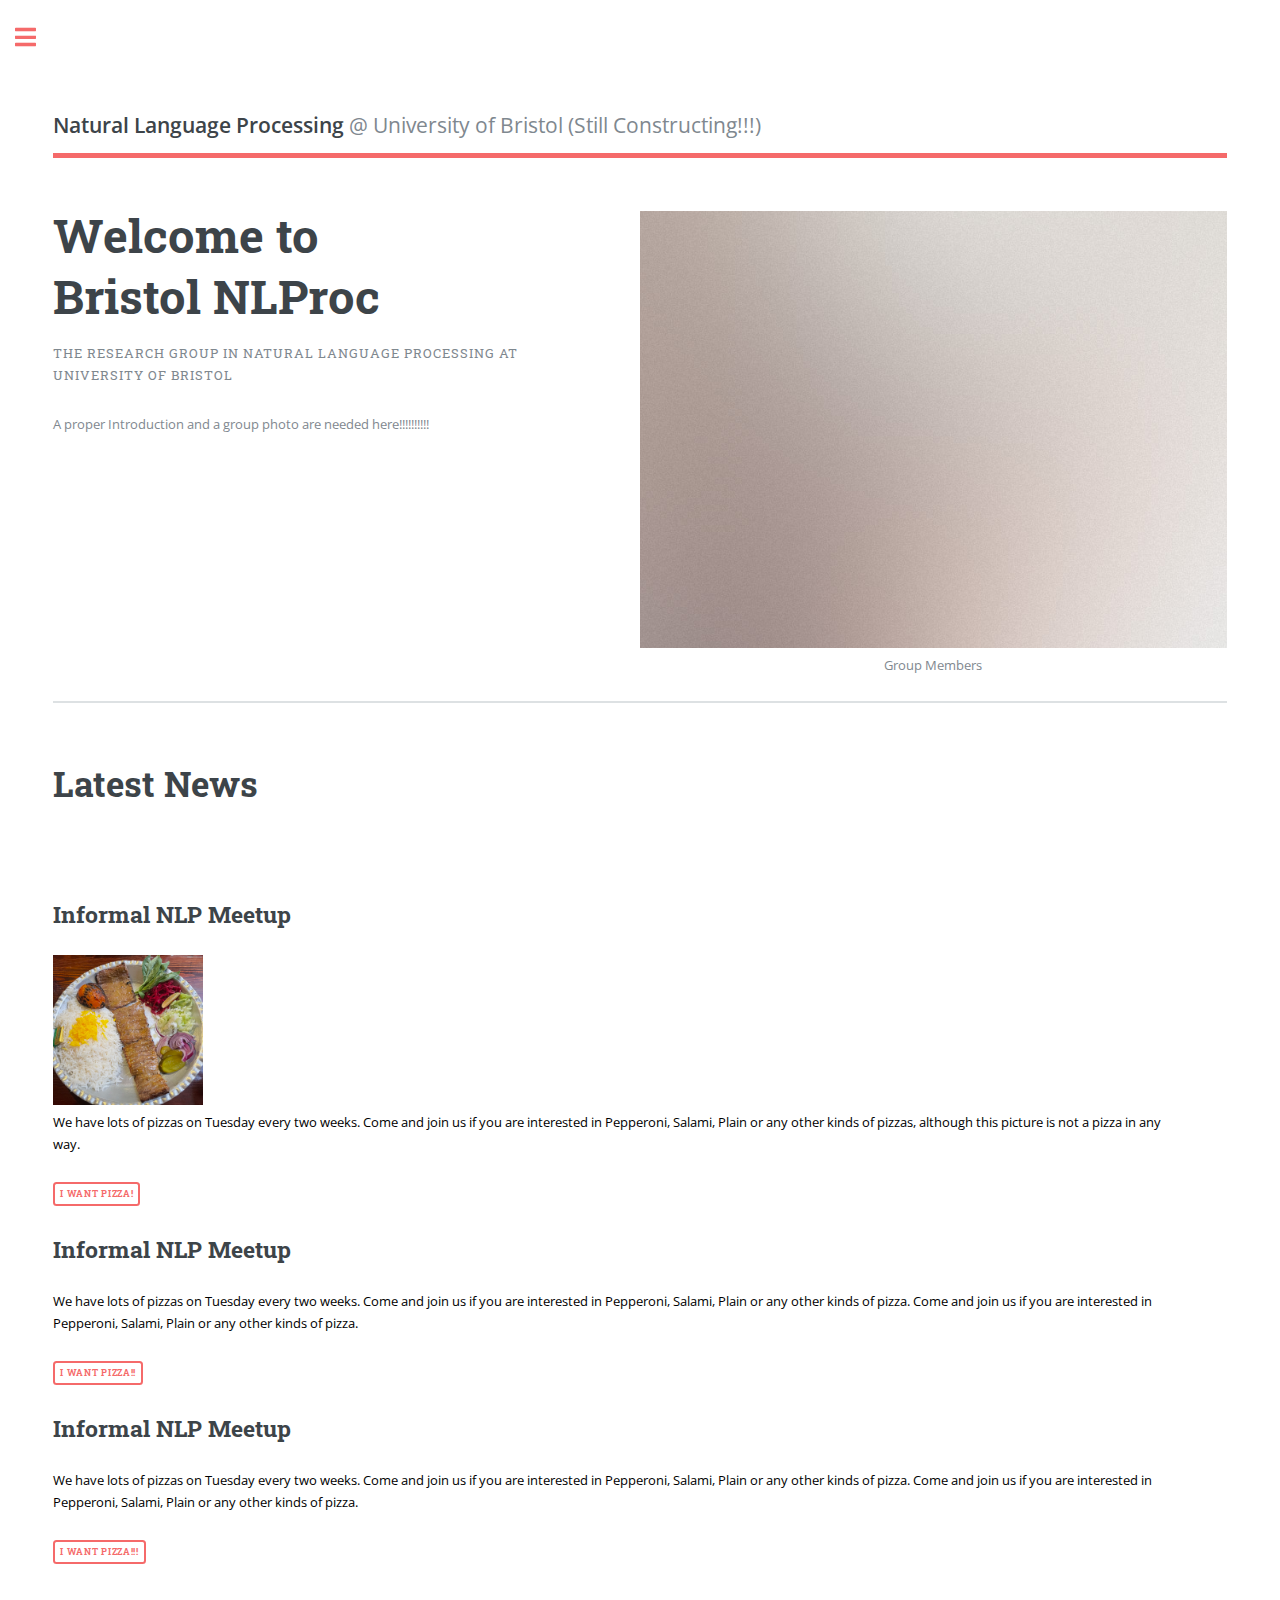
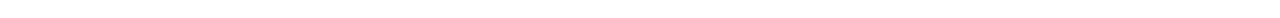
<file: index.html>
<!DOCTYPE HTML>
<!--
	Editorial by HTML5 UP
	html5up.net | @ajlkn
	Free for personal and commercial use under the CCA 3.0 license (html5up.net/license)
-->
<html>
	<head>
		<title>Bristol NLProc</title>
		<meta charset="utf-8" />
		<meta name="viewport" content="width=device-width, initial-scale=1, user-scalable=no" />
		<link rel="stylesheet" href="assets/css/main.css" />
	</head>
	<body class="is-preload">

		<!-- Wrapper -->
			<div id="wrapper">

				<!-- Main -->
					<div id="main">
						<div class="inner">

							<!-- Header -->
								<header id="header" class="logo" style="font-size: 1.6em;"><strong>Natural Language Processing</strong> @ University of Bristol (Still Constructing!!!)

									<!-- No icons are needed temporally
										<ul class="icons">
											<li><a href="/" class="icon brands fa-twitter"><span class="label">Twitter</span></a></li>
											<li><a href="/" class="icon brands fa-facebook-f"><span class="label">Facebook</span></a></li>
											<li><a href="/" class="icon brands fa-snapchat-ghost"><span class="label">Snapchat</span></a></li>
											<li><a href="/" class="icon brands fa-instagram"><span class="label">Instagram</span></a></li>
											<li><a href="/" class="icon brands fa-medium-m"><span class="label">Medium</span></a></li>
										</ul>
									-->
								</header>

							<!-- Banner -->
								<section id="banner">
									<div class="content">
										<header>
											<h1>Welcome to<br />
											Bristol NLProc</h1>
											<p>The research group in Natural Language Processing at University of Bristol</p>
										</header>
										<p>A proper Introduction and a group photo are needed here!!!!!!!!!!</p>
									</div>
									<span class="image object">
										<img src="images/pic10.jpg" alt="" />
										<figcaption>Group Members</figcaption>
									</span>
								</section>


							<!-- Section -->
								<section>
									<header class="major" style="font-size: 1.5em;">
										<h2>Latest News</h2>
									</header>
									<div class="row" style="padding: 0 4em 0 0;">
										<!--Change x & y in col-x col-y-small to adjust display-->
										<div class="col-12 col-12-medium">
											<h2>Informal NLP Meetup</h2>
											<img src="/images/kebab.jpeg" alt="" width="150" height="150"/>
											<p style="color: black; font-size: 1em; ">We have lots of pizzas on Tuesday every two weeks. Come and join us if you are interested in Pepperoni, Salami, Plain or any other kinds of pizzas, although this picture is not a pizza in any way.</p>
											<ul class="actions">
												<li><a href="/" class="button small">I want pizza!</a></li>
											</ul>
										</div>
										<div class="col-12 col-12-medium">
											<h2>Informal NLP Meetup</h2>
											<p style="color: black; font-size: 1em; ">We have lots of pizzas on Tuesday every two weeks. Come and join us if you are interested in Pepperoni, Salami, Plain or any other kinds of pizza. Come and join us if you are interested in Pepperoni, Salami, Plain or any other kinds of pizza.</p>
											<ul class="actions">
												<li><a href="/" class="button small">I want pizza!!</a></li>
											</ul>
										</div>
										<div class="col-12 col-12-medium">
											<h2>Informal NLP Meetup</h2>
											<p style="color: black; font-size: 1em; ">We have lots of pizzas on Tuesday every two weeks. Come and join us if you are interested in Pepperoni, Salami, Plain or any other kinds of pizza. Come and join us if you are interested in Pepperoni, Salami, Plain or any other kinds of pizza.</p>
											<ul class="actions">
												<li><a href="/" class="button small">I want pizza!!!</a></li>
											</ul>
										</div>
									</div>

								</section>

						</div>
					</div>

				<!-- Sidebar -->
					<div id="sidebar">
						<div class="inner">

							<!-- Menu -->
								<nav id="menu">
									<header class="major">
										<h2>Menu</h2>
									</header>
									<ul>
										<li><a href="/">Homepage</a></li>
										<li><a href="news/">News</a></li>
										<li><a href="activities/">Activities</a></li>
										<li><a href="people/">People</a></li>
										<li><a href="projects/">Projects</a></li>
										<li><a href="publications/">Publications</a></li>
										<!--submenu
											<li>
												<span class="opener">Submenu</span>
												<ul>
													<li><a href="#">Lorem Dolor</a></li>
													<li><a href="#">Ipsum Adipiscing</a></li>
													<li><a href="#">Tempus Magna</a></li>
													<li><a href="#">Feugiat Veroeros</a></li>
												</ul>
											</li>
										-->
									</ul>
								</nav>

							<!-- Section -->
								<section>
									<header class="major">
										<h2>Get in touch</h2>
									</header>
									<ul class="contact">
										<li class="icon solid fa-envelope"><a href="#">bristolnlp@outlook.com</a></li>
										<!--
											<li class="icon solid fa-home">1234 Somewhere Road #8254<br />
											Nashville, TN 00000-0000</li>
										-->
									</ul>
								</section>

							<!-- Footer -->
								<footer id="footer">
									<p class="copyright">&copy; Untitled. All rights reserved. Design: <a href="https://html5up.net">HTML5 UP</a>.</p>
								</footer>

						</div>
					</div>

			</div>

		<!-- Scripts -->
			<script src="assets/js/jquery.min.js"></script>
			<script src="assets/js/browser.min.js"></script>
			<script src="assets/js/breakpoints.min.js"></script>
			<script src="assets/js/util.js"></script>
			<script src="assets/js/main.js"></script>

	</body>
</html>
</file>
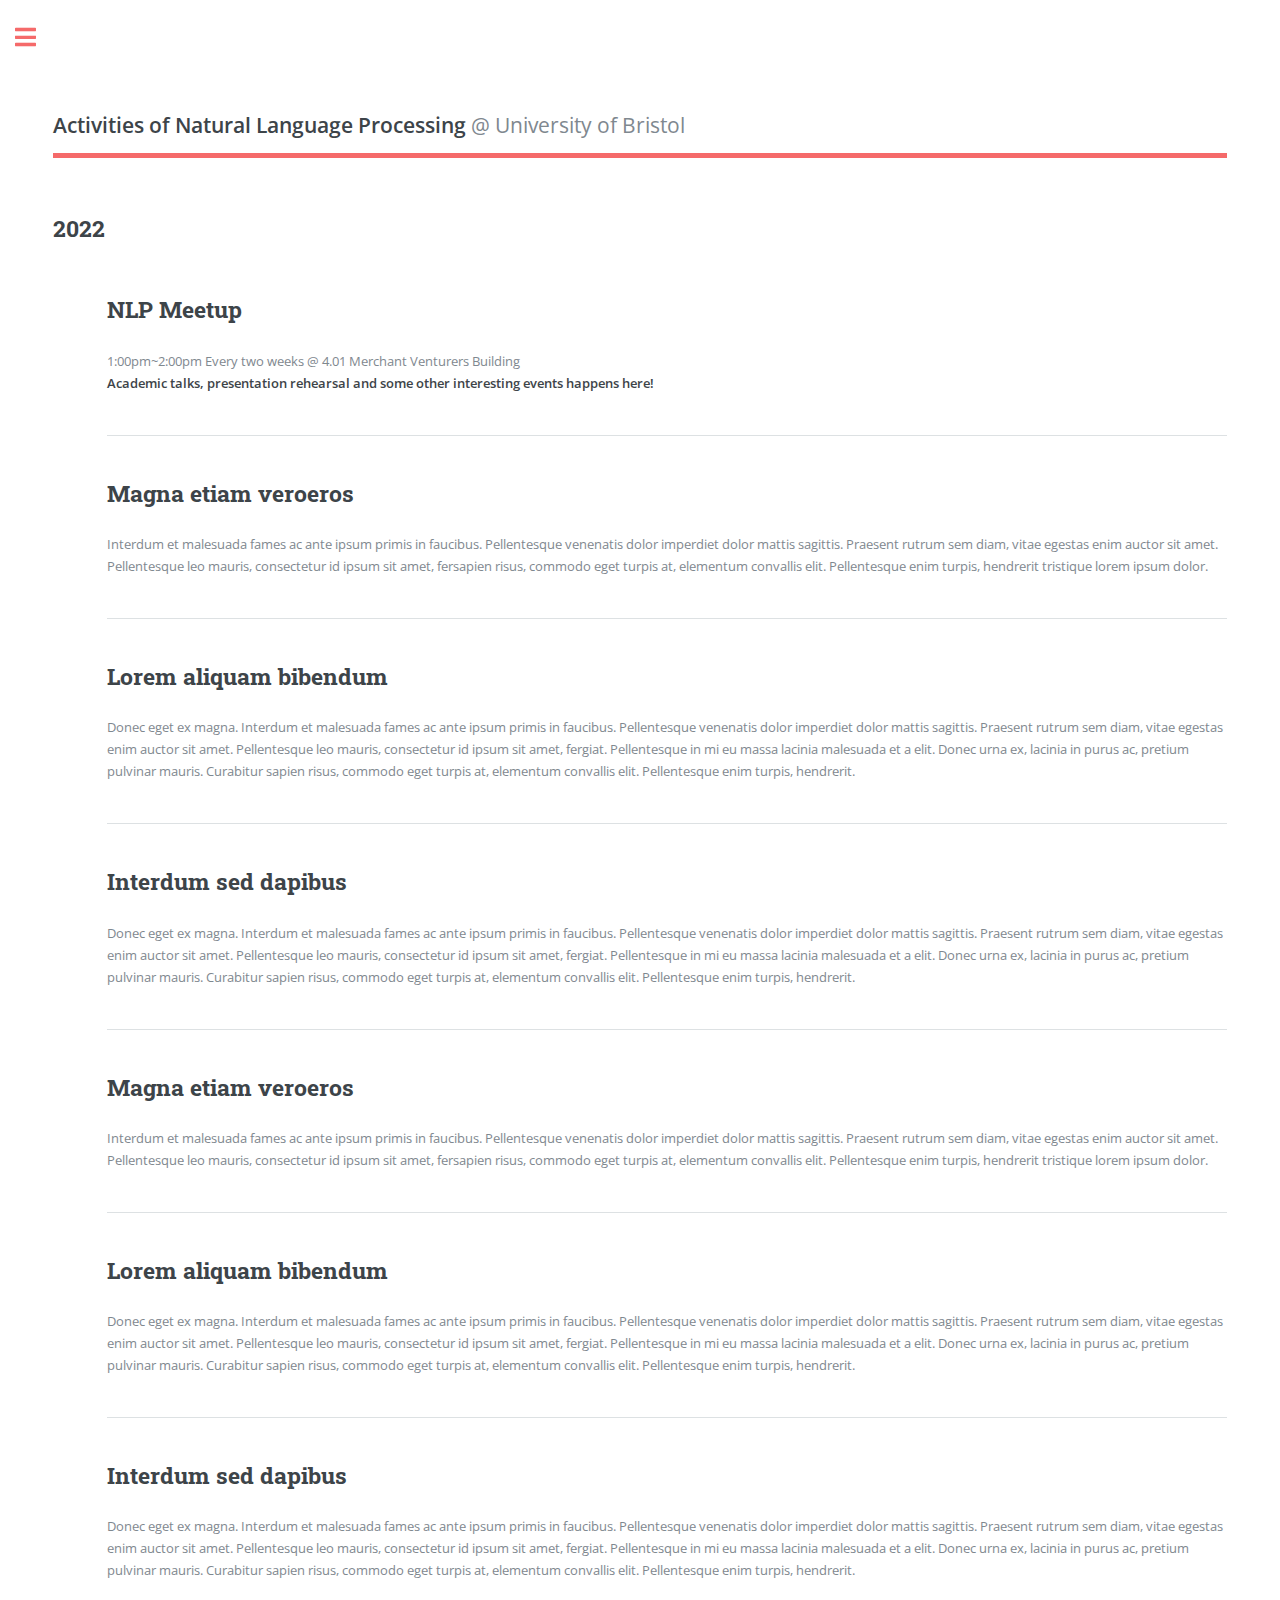
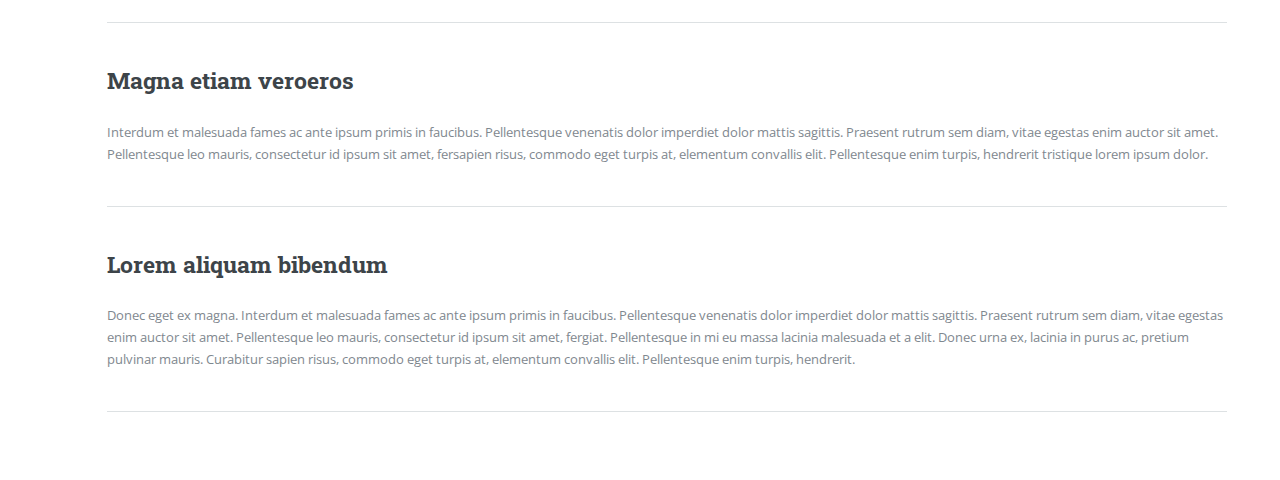
<file: activities/index.html>
<!DOCTYPE HTML>
<!--
	Editorial by HTML5 UP
	html5up.net | @ajlkn
	Free for personal and commercial use under the CCA 3.0 license (html5up.net/license)
-->
<html>
	<head>
		<title>Activities - Bristol NLProc</title>
		<meta charset="utf-8" />
		<meta name="viewport" content="width=device-width, initial-scale=1, user-scalable=no" />
		<link rel="stylesheet" href="../assets/css/main.css" />
	</head>
	<body class="is-preload">

		<!-- Wrapper -->
			<div id="wrapper">

				<!-- Main -->
					<div id="main">
						<div class="inner">

							<!-- Header -->
                            <header id="header" class="logo" style="font-size: 1.6em;"><strong>Activities of Natural Language Processing</strong> @ University of Bristol</header>

							<!-- Content -->
								<section>
									<header class="main">
										<h2>2022</h2>
									</header>

                                    <div style="padding-left: 4em;">
                                        <h2>NLP Meetup</h2>
                                        <p>1:00pm~2:00pm Every two weeks @ 4.01 Merchant Venturers Building<br><strong>Academic talks, presentation rehearsal and some other interesting events happens here!</strong></p>
									    <hr class="major" />

                                        <h2>Magna etiam veroeros</h2>
									    <p>Interdum et malesuada fames ac ante ipsum primis in faucibus. Pellentesque venenatis dolor imperdiet dolor mattis sagittis. Praesent rutrum sem diam, vitae egestas enim auctor sit amet. Pellentesque leo mauris, consectetur id ipsum sit amet, fersapien risus, commodo eget turpis at, elementum convallis elit. Pellentesque enim turpis, hendrerit tristique lorem ipsum dolor.</p>
									    <hr class="major" />

                                        <h2>Lorem aliquam bibendum</h2>
									    <p>Donec eget ex magna. Interdum et malesuada fames ac ante ipsum primis in faucibus. Pellentesque venenatis dolor imperdiet dolor mattis sagittis. Praesent rutrum sem diam, vitae egestas enim auctor sit amet. Pellentesque leo mauris, consectetur id ipsum sit amet, fergiat. Pellentesque in mi eu massa lacinia malesuada et a elit. Donec urna ex, lacinia in purus ac, pretium pulvinar mauris. Curabitur sapien risus, commodo eget turpis at, elementum convallis elit. Pellentesque enim turpis, hendrerit.</p>
                                        <hr class="major" />

                                        <h2>Interdum sed dapibus</h2>
                                        <p>Donec eget ex magna. Interdum et malesuada fames ac ante ipsum primis in faucibus. Pellentesque venenatis dolor imperdiet dolor mattis sagittis. Praesent rutrum sem diam, vitae egestas enim auctor sit amet. Pellentesque leo mauris, consectetur id ipsum sit amet, fergiat. Pellentesque in mi eu massa lacinia malesuada et a elit. Donec urna ex, lacinia in purus ac, pretium pulvinar mauris. Curabitur sapien risus, commodo eget turpis at, elementum convallis elit. Pellentesque enim turpis, hendrerit.</p>
									    <hr class="major" />

                                        <h2>Magna etiam veroeros</h2>
									    <p>Interdum et malesuada fames ac ante ipsum primis in faucibus. Pellentesque venenatis dolor imperdiet dolor mattis sagittis. Praesent rutrum sem diam, vitae egestas enim auctor sit amet. Pellentesque leo mauris, consectetur id ipsum sit amet, fersapien risus, commodo eget turpis at, elementum convallis elit. Pellentesque enim turpis, hendrerit tristique lorem ipsum dolor.</p>
									    <hr class="major" />

                                        <h2>Lorem aliquam bibendum</h2>
									    <p>Donec eget ex magna. Interdum et malesuada fames ac ante ipsum primis in faucibus. Pellentesque venenatis dolor imperdiet dolor mattis sagittis. Praesent rutrum sem diam, vitae egestas enim auctor sit amet. Pellentesque leo mauris, consectetur id ipsum sit amet, fergiat. Pellentesque in mi eu massa lacinia malesuada et a elit. Donec urna ex, lacinia in purus ac, pretium pulvinar mauris. Curabitur sapien risus, commodo eget turpis at, elementum convallis elit. Pellentesque enim turpis, hendrerit.</p>
                                        <hr class="major" />

                                        <h2>Interdum sed dapibus</h2>
                                        <p>Donec eget ex magna. Interdum et malesuada fames ac ante ipsum primis in faucibus. Pellentesque venenatis dolor imperdiet dolor mattis sagittis. Praesent rutrum sem diam, vitae egestas enim auctor sit amet. Pellentesque leo mauris, consectetur id ipsum sit amet, fergiat. Pellentesque in mi eu massa lacinia malesuada et a elit. Donec urna ex, lacinia in purus ac, pretium pulvinar mauris. Curabitur sapien risus, commodo eget turpis at, elementum convallis elit. Pellentesque enim turpis, hendrerit.</p>
									    <hr class="major" />

                                        <h2>Magna etiam veroeros</h2>
									    <p>Interdum et malesuada fames ac ante ipsum primis in faucibus. Pellentesque venenatis dolor imperdiet dolor mattis sagittis. Praesent rutrum sem diam, vitae egestas enim auctor sit amet. Pellentesque leo mauris, consectetur id ipsum sit amet, fersapien risus, commodo eget turpis at, elementum convallis elit. Pellentesque enim turpis, hendrerit tristique lorem ipsum dolor.</p>
									    <hr class="major" />

                                        <h2>Lorem aliquam bibendum</h2>
									    <p>Donec eget ex magna. Interdum et malesuada fames ac ante ipsum primis in faucibus. Pellentesque venenatis dolor imperdiet dolor mattis sagittis. Praesent rutrum sem diam, vitae egestas enim auctor sit amet. Pellentesque leo mauris, consectetur id ipsum sit amet, fergiat. Pellentesque in mi eu massa lacinia malesuada et a elit. Donec urna ex, lacinia in purus ac, pretium pulvinar mauris. Curabitur sapien risus, commodo eget turpis at, elementum convallis elit. Pellentesque enim turpis, hendrerit.</p>
                                        <hr class="major" />
                                    </div>

								</section>

						</div>
					</div>

				<!-- Sidebar -->
                <div id="sidebar">
                    <div class="inner">

                        <!-- Menu -->
                            <nav id="menu">
                                <header class="major">
                                    <h2>Menu</h2>
                                </header>
                                <ul>
                                    <li><a href="../">Homepage</a></li>
                                    <li><a href="../news/">News</a></li>
                                    <li><a href="../activities/">Activities</a></li>
                                    <li><a href="../people/">People</a></li>
                                    <li><a href="../projects/">Projects</a></li>
                                    <li><a href="../publications/">Publications</a></li>
                                </ul>
                            </nav>

							<!-- Section -->
                                <section>
                                    <header class="major">
                                        <h2>Get in touch</h2>
                                    </header>
                                    <ul class="contact">
                                        <li class="icon solid fa-envelope"><a href="#">bristolnlp@outlook.com</a></li>
                                        <!--
                                            <li class="icon solid fa-home">1234 Somewhere Road #8254<br />
                                            Nashville, TN 00000-0000</li>
                                        -->
                                    </ul>
                                </section>

							<!-- Footer -->
                                <footer id="footer">
                                    <p class="copyright">&copy; Untitled. All rights reserved. Design: <a href="https://html5up.net">HTML5 UP</a>.</p>
                                </footer>

						</div>
					</div>

			</div>

		<!-- Scripts -->
			<script src="../assets/js/jquery.min.js"></script>
			<script src="../assets/js/browser.min.js"></script>
			<script src="../assets/js/breakpoints.min.js"></script>
			<script src="../assets/js/util.js"></script>
			<script src="../assets/js/main.js"></script>

	</body>
</html>
</file>
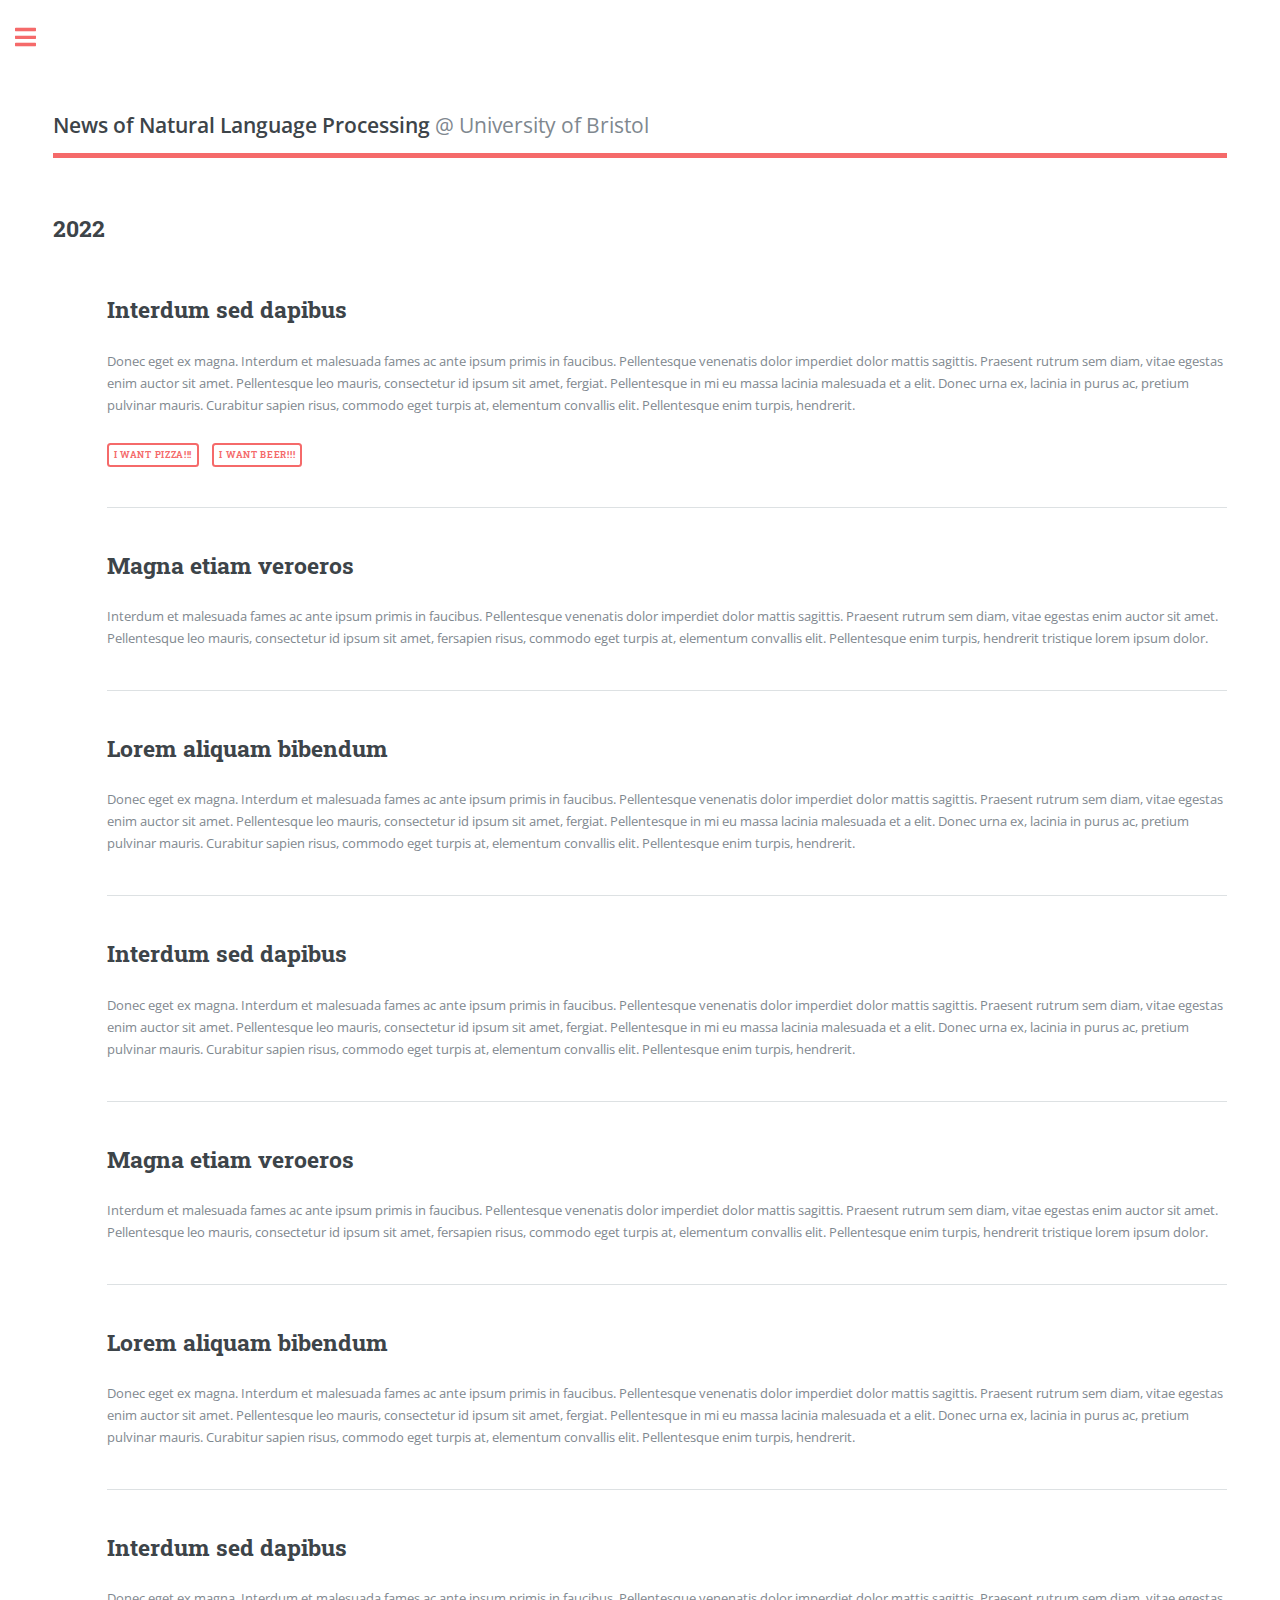
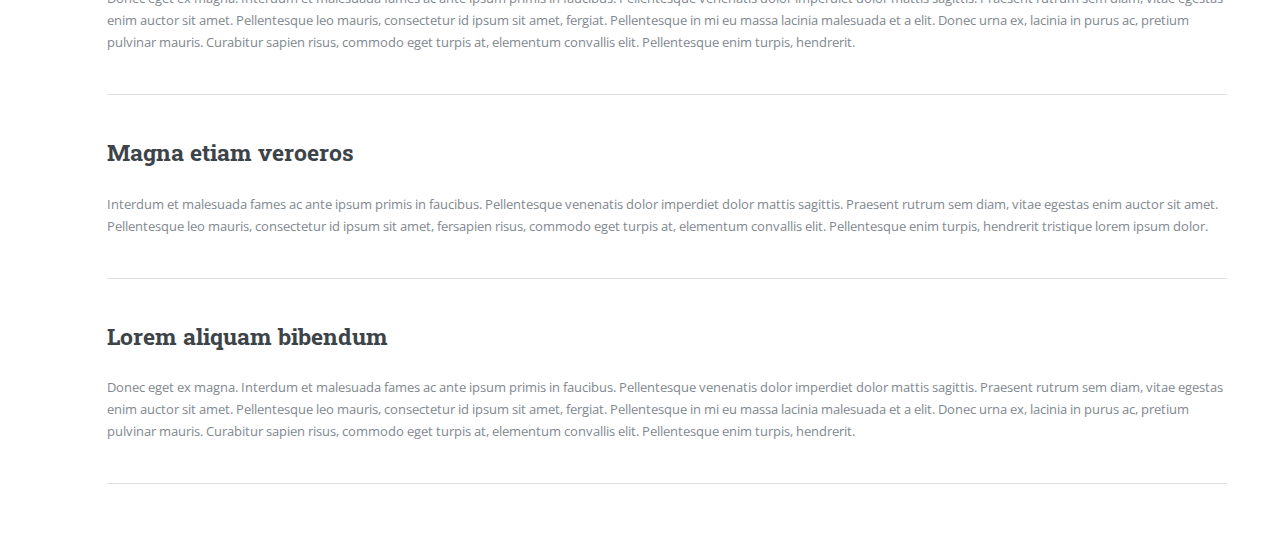
<file: news/index.html>
<!DOCTYPE HTML>
<!--
	Editorial by HTML5 UP
	html5up.net | @ajlkn
	Free for personal and commercial use under the CCA 3.0 license (html5up.net/license)
-->
<html>
	<head>
		<title>News - Bristol NLProc</title>
		<meta charset="utf-8" />
		<meta name="viewport" content="width=device-width, initial-scale=1, user-scalable=no" />
		<link rel="stylesheet" href="../assets/css/main.css" />
	</head>
	<body class="is-preload">

		<!-- Wrapper -->
			<div id="wrapper">

				<!-- Main -->
					<div id="main">
						<div class="inner">

							<!-- Header -->
                            <header id="header" class="logo" style="font-size: 1.6em;"><strong>News of Natural Language Processing</strong> @ University of Bristol</header>

							<!-- Content -->
								<section>
									<header class="main">
										<h2>2022</h2>
									</header>

                                    <div style="padding-left: 4em;">
                                        <h2>Interdum sed dapibus</h2>
                                        <p>Donec eget ex magna. Interdum et malesuada fames ac ante ipsum primis in faucibus. Pellentesque venenatis dolor imperdiet dolor mattis sagittis. Praesent rutrum sem diam, vitae egestas enim auctor sit amet. Pellentesque leo mauris, consectetur id ipsum sit amet, fergiat. Pellentesque in mi eu massa lacinia malesuada et a elit. Donec urna ex, lacinia in purus ac, pretium pulvinar mauris. Curabitur sapien risus, commodo eget turpis at, elementum convallis elit. Pellentesque enim turpis, hendrerit.</p>
                                        <ul class="actions">
                                            <li><a href="/" class="button small">I want pizza!!!</a></li>
                                            <li><a href="/" class="button small">I want beer!!!</a></li>
                                        </ul>
									    <hr class="major" />

                                        <h2>Magna etiam veroeros</h2>
									    <p>Interdum et malesuada fames ac ante ipsum primis in faucibus. Pellentesque venenatis dolor imperdiet dolor mattis sagittis. Praesent rutrum sem diam, vitae egestas enim auctor sit amet. Pellentesque leo mauris, consectetur id ipsum sit amet, fersapien risus, commodo eget turpis at, elementum convallis elit. Pellentesque enim turpis, hendrerit tristique lorem ipsum dolor.</p>
									    <hr class="major" />

                                        <h2>Lorem aliquam bibendum</h2>
									    <p>Donec eget ex magna. Interdum et malesuada fames ac ante ipsum primis in faucibus. Pellentesque venenatis dolor imperdiet dolor mattis sagittis. Praesent rutrum sem diam, vitae egestas enim auctor sit amet. Pellentesque leo mauris, consectetur id ipsum sit amet, fergiat. Pellentesque in mi eu massa lacinia malesuada et a elit. Donec urna ex, lacinia in purus ac, pretium pulvinar mauris. Curabitur sapien risus, commodo eget turpis at, elementum convallis elit. Pellentesque enim turpis, hendrerit.</p>
                                        <hr class="major" />

                                        <h2>Interdum sed dapibus</h2>
                                        <p>Donec eget ex magna. Interdum et malesuada fames ac ante ipsum primis in faucibus. Pellentesque venenatis dolor imperdiet dolor mattis sagittis. Praesent rutrum sem diam, vitae egestas enim auctor sit amet. Pellentesque leo mauris, consectetur id ipsum sit amet, fergiat. Pellentesque in mi eu massa lacinia malesuada et a elit. Donec urna ex, lacinia in purus ac, pretium pulvinar mauris. Curabitur sapien risus, commodo eget turpis at, elementum convallis elit. Pellentesque enim turpis, hendrerit.</p>
									    <hr class="major" />

                                        <h2>Magna etiam veroeros</h2>
									    <p>Interdum et malesuada fames ac ante ipsum primis in faucibus. Pellentesque venenatis dolor imperdiet dolor mattis sagittis. Praesent rutrum sem diam, vitae egestas enim auctor sit amet. Pellentesque leo mauris, consectetur id ipsum sit amet, fersapien risus, commodo eget turpis at, elementum convallis elit. Pellentesque enim turpis, hendrerit tristique lorem ipsum dolor.</p>
									    <hr class="major" />

                                        <h2>Lorem aliquam bibendum</h2>
									    <p>Donec eget ex magna. Interdum et malesuada fames ac ante ipsum primis in faucibus. Pellentesque venenatis dolor imperdiet dolor mattis sagittis. Praesent rutrum sem diam, vitae egestas enim auctor sit amet. Pellentesque leo mauris, consectetur id ipsum sit amet, fergiat. Pellentesque in mi eu massa lacinia malesuada et a elit. Donec urna ex, lacinia in purus ac, pretium pulvinar mauris. Curabitur sapien risus, commodo eget turpis at, elementum convallis elit. Pellentesque enim turpis, hendrerit.</p>
                                        <hr class="major" />

                                        <h2>Interdum sed dapibus</h2>
                                        <p>Donec eget ex magna. Interdum et malesuada fames ac ante ipsum primis in faucibus. Pellentesque venenatis dolor imperdiet dolor mattis sagittis. Praesent rutrum sem diam, vitae egestas enim auctor sit amet. Pellentesque leo mauris, consectetur id ipsum sit amet, fergiat. Pellentesque in mi eu massa lacinia malesuada et a elit. Donec urna ex, lacinia in purus ac, pretium pulvinar mauris. Curabitur sapien risus, commodo eget turpis at, elementum convallis elit. Pellentesque enim turpis, hendrerit.</p>
									    <hr class="major" />

                                        <h2>Magna etiam veroeros</h2>
									    <p>Interdum et malesuada fames ac ante ipsum primis in faucibus. Pellentesque venenatis dolor imperdiet dolor mattis sagittis. Praesent rutrum sem diam, vitae egestas enim auctor sit amet. Pellentesque leo mauris, consectetur id ipsum sit amet, fersapien risus, commodo eget turpis at, elementum convallis elit. Pellentesque enim turpis, hendrerit tristique lorem ipsum dolor.</p>
									    <hr class="major" />

                                        <h2>Lorem aliquam bibendum</h2>
									    <p>Donec eget ex magna. Interdum et malesuada fames ac ante ipsum primis in faucibus. Pellentesque venenatis dolor imperdiet dolor mattis sagittis. Praesent rutrum sem diam, vitae egestas enim auctor sit amet. Pellentesque leo mauris, consectetur id ipsum sit amet, fergiat. Pellentesque in mi eu massa lacinia malesuada et a elit. Donec urna ex, lacinia in purus ac, pretium pulvinar mauris. Curabitur sapien risus, commodo eget turpis at, elementum convallis elit. Pellentesque enim turpis, hendrerit.</p>
                                        <hr class="major" />
                                    </div>

								</section>

						</div>
					</div>

				<!-- Sidebar -->
                <div id="sidebar">
                    <div class="inner">

                        <!-- Menu -->
                            <nav id="menu">
                                <header class="major">
                                    <h2>Menu</h2>
                                </header>
                                <ul>
                                    <li><a href="../">Homepage</a></li>
                                    <li><a href="../news/">News</a></li>
                                    <li><a href="../activities/">Activities</a></li>
                                    <li><a href="../people/">People</a></li>
                                    <li><a href="../projects/">Projects</a></li>
                                    <li><a href="../publications/">Publications</a></li>
                                </ul>
                            </nav>

							<!-- Section -->
                                <section>
                                    <header class="major">
                                        <h2>Get in touch</h2>
                                    </header>
                                    <ul class="contact">
                                        <li class="icon solid fa-envelope"><a href="#">bristolnlp@outlook.com</a></li>
                                        <!--
                                            <li class="icon solid fa-home">1234 Somewhere Road #8254<br />
                                            Nashville, TN 00000-0000</li>
                                        -->
                                    </ul>
                                </section>

							<!-- Footer -->
                                <footer id="footer">
                                    <p class="copyright">&copy; Untitled. All rights reserved. Design: <a href="https://html5up.net">HTML5 UP</a>.</p>
                                </footer>

						</div>
					</div>

			</div>

		<!-- Scripts -->
			<script src="../assets/js/jquery.min.js"></script>
			<script src="../assets/js/browser.min.js"></script>
			<script src="../assets/js/breakpoints.min.js"></script>
			<script src="../assets/js/util.js"></script>
			<script src="../assets/js/main.js"></script>

	</body>
</html>
</file>
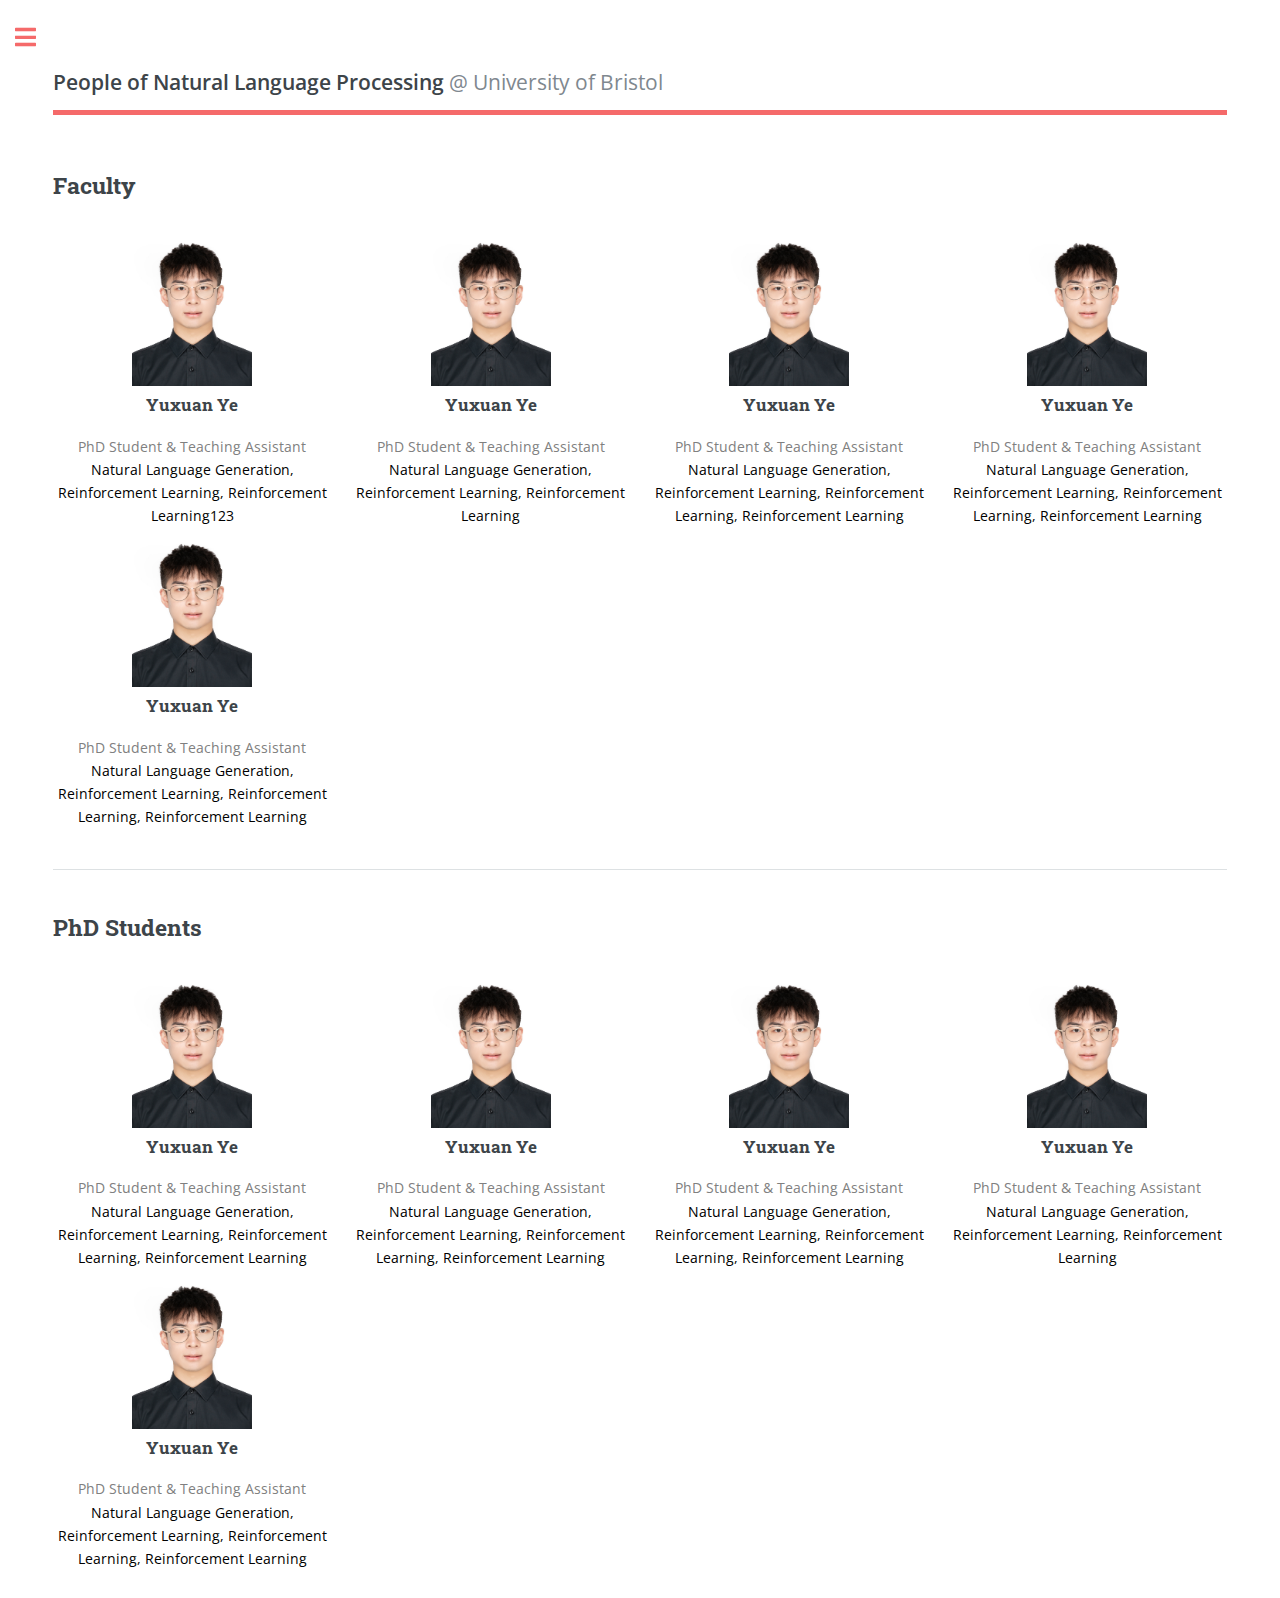
<file: people/index.html>
<!DOCTYPE HTML>
<!--
	Editorial by HTML5 UP
	html5up.net | @ajlkn
	Free for personal and commercial use under the CCA 3.0 license (html5up.net/license)
-->
<html>
	<head>
		<title>People - Bristol NLProc</title>
		<meta charset="utf-8" />
		<meta name="viewport" content="width=device-width, initial-scale=1, user-scalable=no" />
		<link rel="stylesheet" href="../assets/css/people.css" />
	</head>
	<body class="is-preload">

		<!-- Wrapper -->
			<div id="wrapper">

				<!-- Main -->
					<div id="main">
						<div class="inner">

							<!-- Header -->
								<header id="header" class="logo" style="font-size: 1.6em;"><strong>People of Natural Language Processing</strong> @ University of Bristol</header>

							<!-- Content -->
								<section>

									<!-- Content -->
                                        <header class="main">
                                            <h2>Faculty</h2>
                                        </header>
										<div class="row">
                                            <!--Change x & y in col-x col-y-small to adjust display-->
											<div class="col-3 col-12-small" style="text-align: center;">
                                                <span class="image top"><img src="../images/people/yuxuan_ye.jpeg" alt="Yuxuan Ye" / width="120" height="160"></span>
                                                <h3>Yuxuan Ye</h3>
                                                <p style="color: grey; font-size: 14px;">PhD Student & Teaching Assistant</p>
                                                <p style="color: black; font-size: 14px;">Natural Language Generation, Reinforcement Learning, Reinforcement Learning123</p>
											</div>
											<div class="col-3 col-12-small" style="text-align: center;">
                                                <span class="image top"><img src="../images/people/yuxuan_ye.jpeg" alt="Yuxuan Ye" / width="120" height="160"></span>
                                                <h3>Yuxuan Ye</h3>
                                                <p style="color: grey; font-size: 14px;">PhD Student & Teaching Assistant</p>
                                                <p style="color: black; font-size: 14px;">Natural Language Generation, Reinforcement Learning, Reinforcement Learning</p>
											</div>
                                            <div class="col-3 col-12-small" style="text-align: center;">
                                                <span class="image top"><img src="../images/people/yuxuan_ye.jpeg" alt="Yuxuan Ye" / width="120" height="160"></span>
                                                <h3>Yuxuan Ye</h3>
                                                <p style="color: grey; font-size: 14px;">PhD Student & Teaching Assistant</p>
                                                <p style="color: black; font-size: 14px;">Natural Language Generation, Reinforcement Learning, Reinforcement Learning, Reinforcement Learning</p>
											</div>
                                            <div class="col-3 col-12-small" style="text-align: center;">
                                                <span class="image top"><img src="../images/people/yuxuan_ye.jpeg" alt="Yuxuan Ye" / width="120" height="160"></span>
                                                <h3>Yuxuan Ye</h3>
                                                <p style="color: grey; font-size: 14px;">PhD Student & Teaching Assistant</p>
                                                <p style="color: black; font-size: 14px;">Natural Language Generation, Reinforcement Learning, Reinforcement Learning, Reinforcement Learning</p>
											</div>
                                            <div class="col-3 col-12-small" style="text-align: center;">
                                                <span class="image top"><img src="../images/people/yuxuan_ye.jpeg" alt="Yuxuan Ye" / width="120" height="160"></span>
                                                <h3>Yuxuan Ye</h3>
                                                <p style="color: grey; font-size: 14px;">PhD Student & Teaching Assistant</p>
                                                <p style="color: black; font-size: 14px;">Natural Language Generation, Reinforcement Learning, Reinforcement Learning, Reinforcement Learning</p>
											</div>
										</div>

									<hr class="major" />

                                    <!-- Content -->
                                        <header class="main">
                                            <h2>PhD Students</h2>
                                        </header>
										<div class="row">
											<div class="col-3 col-12-small" style="text-align: center;">
                                                <!--image top is set in the people.css to pad 9em to the right to make the photos aligned in the center
                                                -->
                                                <span class="image top"><img src="../images/people/yuxuan_ye.jpeg" alt="Yuxuan Ye" / width="120" height="160"></span>
                                                <h3>Yuxuan Ye</h3>
                                                <p style="color: grey; font-size: 14px;">PhD Student & Teaching Assistant</p>
                                                <p style="color: black; font-size: 14px;">Natural Language Generation, Reinforcement Learning, Reinforcement Learning, Reinforcement Learning</p>
											</div>
                                            <div class="col-3 col-12-small" style="text-align: center;">
                                                <span class="image top"><img src="../images/people/yuxuan_ye.jpeg" alt="Yuxuan Ye" / width="120" height="160"></span>
                                                <h3>Yuxuan Ye</h3>
                                                <p style="color: grey; font-size: 14px;">PhD Student & Teaching Assistant</p>
                                                <p style="color: black; font-size: 14px;">Natural Language Generation, Reinforcement Learning, Reinforcement Learning, Reinforcement Learning</p>
											</div>
                                            <div class="col-3 col-12-small" style="text-align: center;">
                                                <span class="image top"><img src="../images/people/yuxuan_ye.jpeg" alt="Yuxuan Ye" / width="120" height="160"></span>
                                                <h3>Yuxuan Ye</h3>
                                                <p style="color: grey; font-size: 14px;">PhD Student & Teaching Assistant</p>
                                                <p style="color: black; font-size: 14px;">Natural Language Generation, Reinforcement Learning, Reinforcement Learning, Reinforcement Learning</p>
											</div>
                                            <div class="col-3 col-12-small" style="text-align: center;">
                                                <span class="image top"><img src="../images/people/yuxuan_ye.jpeg" alt="Yuxuan Ye" / width="120" height="160"></span>
                                                <h3>Yuxuan Ye</h3>
                                                <p style="color: grey; font-size: 14px;">PhD Student & Teaching Assistant</p>
                                                <p style="color: black; font-size: 14px;">Natural Language Generation, Reinforcement Learning, Reinforcement Learning</p>
											</div>
                                            <div class="col-3 col-12-small" style="text-align: center;">
                                                <span class="image top"><img src="../images/people/yuxuan_ye.jpeg" alt="Yuxuan Ye" / width="120" height="160"></span>
                                                <h3>Yuxuan Ye</h3>
                                                <p style="color: grey; font-size: 14px;">PhD Student & Teaching Assistant</p>
                                                <p style="color: black; font-size: 14px;">Natural Language Generation, Reinforcement Learning, Reinforcement Learning, Reinforcement Learning</p>
											</div>
										</div>
                                
								</section>

						</div>
					</div>

				<!-- Sidebar -->
                    <div id="sidebar">
                        <div class="inner">

                            <!-- Menu -->
                                <nav id="menu">
                                    <header class="major">
                                        <h2>Menu</h2>
                                    </header>
                                    <ul>
                                        <li><a href="../">Homepage</a></li>
                                        <li><a href="../news/">News</a></li>
										<li><a href="../activities/">Activities</a></li>
                                        <li><a href="../people/">People</a></li>
                                        <li><a href="../projects/">Projects</a></li>
                                        <li><a href="../publications/">Publications</a></li>
                                    </ul>
                                </nav>

                            <!-- Section -->
                            <section>
                                <header class="major">
                                    <h2>Get in touch</h2>
                                </header>
                                <ul class="contact">
                                    <li class="icon solid fa-envelope"><a href="#">bristolnlp@outlook.com</a></li>
                                    <!--
                                        <li class="icon solid fa-home">1234 Somewhere Road #8254<br />
                                        Nashville, TN 00000-0000</li>
                                    -->
                                </ul>
                            </section>

                            <!-- Footer -->
                                <footer id="footer">
                                    <p class="copyright">&copy; Untitled. All rights reserved. Design: <a href="https://html5up.net">HTML5 UP</a>.</p>
                                </footer>

                    </div>
                </div>

			</div>

		<!-- Scripts -->
			<script src="../assets/js/jquery.min.js"></script>
			<script src="../assets/js/browser.min.js"></script>
			<script src="../assets/js/breakpoints.min.js"></script>
			<script src="../assets/js/util.js"></script>
			<script src="../assets/js/main.js"></script>

	</body>
</html>
</file>
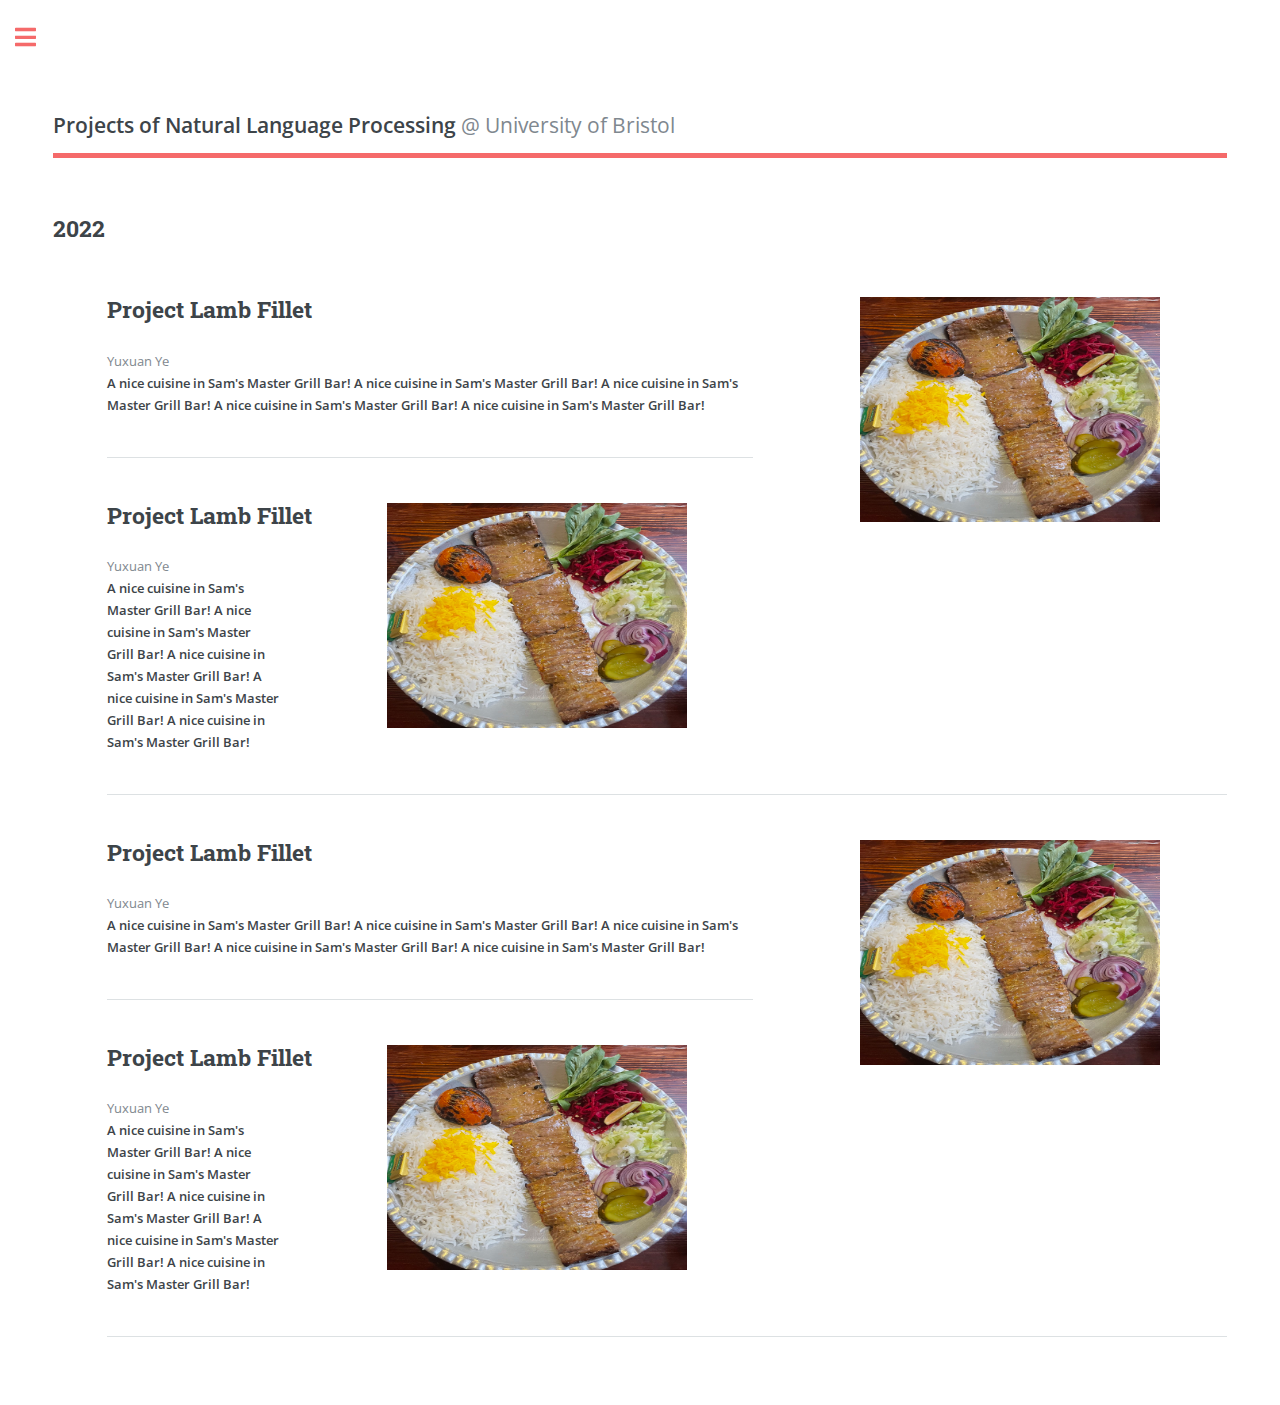
<file: projects/index.html>
<!DOCTYPE HTML>
<!--
	Editorial by HTML5 UP
	html5up.net | @ajlkn
	Free for personal and commercial use under the CCA 3.0 license (html5up.net/license)
-->
<html>
	<head>
		<title>Projects - Bristol NLProc</title>
		<meta charset="utf-8" />
		<meta name="viewport" content="width=device-width, initial-scale=1, user-scalable=no" />
		<link rel="stylesheet" href="../assets/css/main.css" />
	</head>
	<body class="is-preload">

		<!-- Wrapper -->
			<div id="wrapper">

				<!-- Main -->
					<div id="main">
						<div class="inner">

							<!-- Header -->
                            <header id="header" class="logo" style="font-size: 1.6em;"><strong>Projects of Natural Language Processing</strong> @ University of Bristol</header>

							<!-- Content -->
								<section>
									<header class="main">
										<h2>2022</h2>
									</header>

                                    <div style="padding-left: 4em;">
                                        <h2><a href="https://www.google.com/maps/place/Sam’s+Master+Grill+(Persian+restaurant)%26(taste+of+medallist+,Halal)/@51.4694268,-2.5958006,17z/data=!3m1!4b1!4m5!3m4!1s0x48718e6c8bb9d937:0xcc68fcf5699541ba!8m2!3d51.4694321!4d-2.5935848">Project Lamb Fillet</a></h2>
                                        <p><span class="image right"><img src="../images/kebab.jpeg" alt="kebab" width="300" height="225" /></span>Yuxuan Ye</br><strong>A nice cuisine in Sam's Master Grill Bar! A nice cuisine in Sam's Master Grill Bar! A nice cuisine in Sam's Master Grill Bar! A nice cuisine in Sam's Master Grill Bar! A nice cuisine in Sam's Master Grill Bar!</strong></p>
									    <hr class="major" />

                                        <h2><a href="https://www.google.com/maps/place/Sam’s+Master+Grill+(Persian+restaurant)%26(taste+of+medallist+,Halal)/@51.4694268,-2.5958006,17z/data=!3m1!4b1!4m5!3m4!1s0x48718e6c8bb9d937:0xcc68fcf5699541ba!8m2!3d51.4694321!4d-2.5935848">Project Lamb Fillet</a></h2>
                                        <p><span class="image right"><img src="../images/kebab.jpeg" alt="kebab" width="300" height="225" /></span>Yuxuan Ye</br><strong>A nice cuisine in Sam's Master Grill Bar! A nice cuisine in Sam's Master Grill Bar! A nice cuisine in Sam's Master Grill Bar! A nice cuisine in Sam's Master Grill Bar! A nice cuisine in Sam's Master Grill Bar!</strong></p>
									    <hr class="major" />

                                        <h2><a href="https://www.google.com/maps/place/Sam’s+Master+Grill+(Persian+restaurant)%26(taste+of+medallist+,Halal)/@51.4694268,-2.5958006,17z/data=!3m1!4b1!4m5!3m4!1s0x48718e6c8bb9d937:0xcc68fcf5699541ba!8m2!3d51.4694321!4d-2.5935848">Project Lamb Fillet</a></h2>
                                        <p><span class="image right"><img src="../images/kebab.jpeg" alt="kebab" width="300" height="225" /></span>Yuxuan Ye</br><strong>A nice cuisine in Sam's Master Grill Bar! A nice cuisine in Sam's Master Grill Bar! A nice cuisine in Sam's Master Grill Bar! A nice cuisine in Sam's Master Grill Bar! A nice cuisine in Sam's Master Grill Bar!</strong></p>
									    <hr class="major" />

                                        <h2><a href="https://www.google.com/maps/place/Sam’s+Master+Grill+(Persian+restaurant)%26(taste+of+medallist+,Halal)/@51.4694268,-2.5958006,17z/data=!3m1!4b1!4m5!3m4!1s0x48718e6c8bb9d937:0xcc68fcf5699541ba!8m2!3d51.4694321!4d-2.5935848">Project Lamb Fillet</a></h2>
                                        <p><span class="image right"><img src="../images/kebab.jpeg" alt="kebab" width="300" height="225" /></span>Yuxuan Ye</br><strong>A nice cuisine in Sam's Master Grill Bar! A nice cuisine in Sam's Master Grill Bar! A nice cuisine in Sam's Master Grill Bar! A nice cuisine in Sam's Master Grill Bar! A nice cuisine in Sam's Master Grill Bar!</strong></p>
									    <hr class="major" />

                                    </div>

								</section>

						</div>
					</div>

				<!-- Sidebar -->
                <div id="sidebar">
                    <div class="inner">

                        <!-- Menu -->
                            <nav id="menu">
                                <header class="major">
                                    <h2>Menu</h2>
                                </header>
                                <ul>
                                    <li><a href="../">Homepage</a></li>
                                    <li><a href="../news/">News</a></li>
                                    <li><a href="../activities/">Activities</a></li>
                                    <li><a href="../people/">People</a></li>
                                    <li><a href="../projects/">Projects</a></li>
                                    <li><a href="../publications/">Publications</a></li>
                                </ul>
                            </nav>

							<!-- Section -->
                                <section>
                                    <header class="major">
                                        <h2>Get in touch</h2>
                                    </header>
                                    <ul class="contact">
                                        <li class="icon solid fa-envelope"><a href="#">bristolnlp@outlook.com</a></li>
                                        <!--
                                            <li class="icon solid fa-home">1234 Somewhere Road #8254<br />
                                            Nashville, TN 00000-0000</li>
                                        -->
                                    </ul>
                                </section>

							<!-- Footer -->
                                <footer id="footer">
                                    <p class="copyright">&copy; Untitled. All rights reserved. Design: <a href="https://html5up.net">HTML5 UP</a>.</p>
                                </footer>

						</div>
					</div>

			</div>

		<!-- Scripts -->
			<script src="../assets/js/jquery.min.js"></script>
			<script src="../assets/js/browser.min.js"></script>
			<script src="../assets/js/breakpoints.min.js"></script>
			<script src="../assets/js/util.js"></script>
			<script src="../assets/js/main.js"></script>

	</body>
</html>
</file>
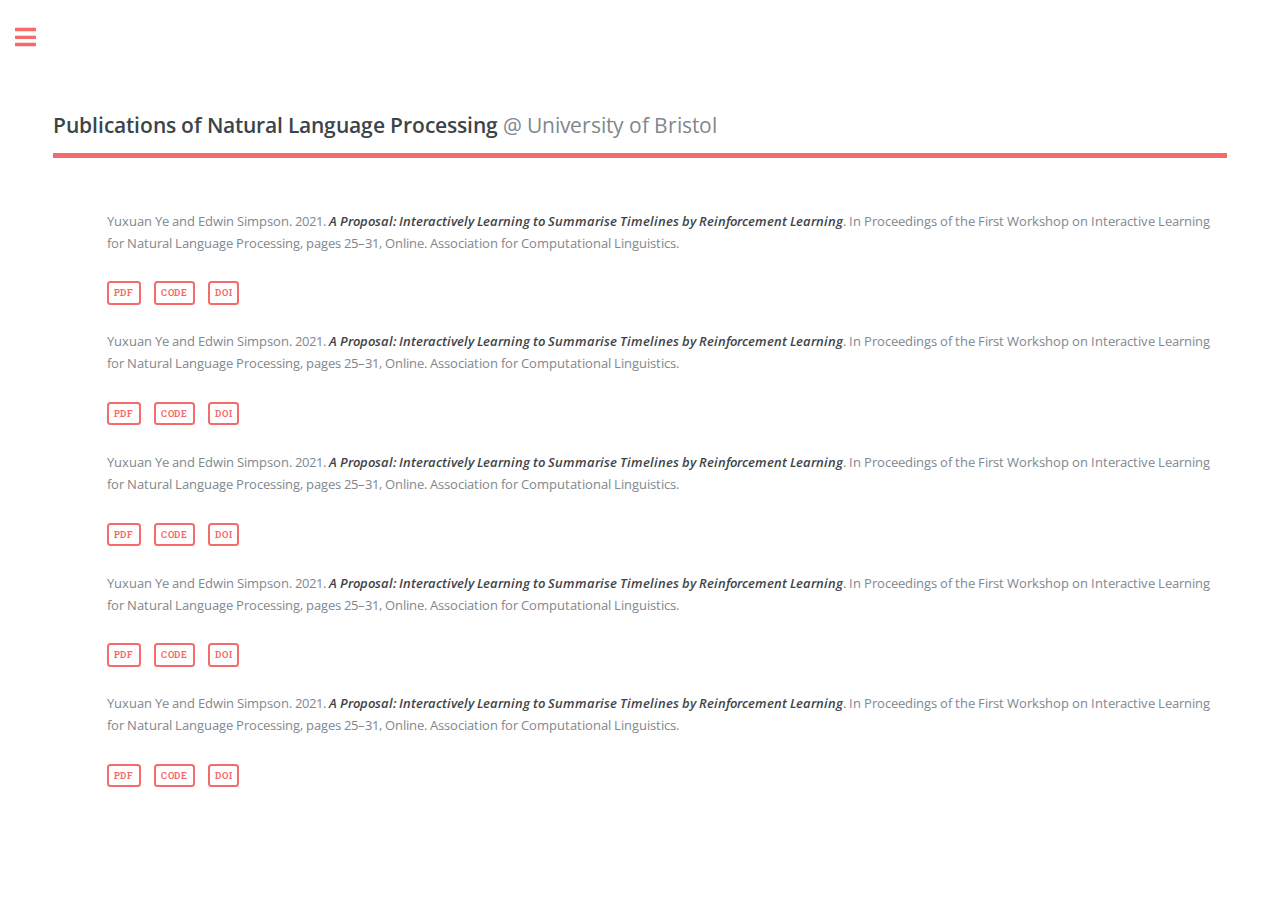
<file: publications/index.html>
<!DOCTYPE HTML>
<!--
	Editorial by HTML5 UP
	html5up.net | @ajlkn
	Free for personal and commercial use under the CCA 3.0 license (html5up.net/license)
-->
<html>
	<head>
		<title>Publications - Bristol NLProc</title>
		<meta charset="utf-8" />
		<meta name="viewport" content="width=device-width, initial-scale=1, user-scalable=no" />
		<link rel="stylesheet" href="../assets/css/main.css" />
	</head>
	<body class="is-preload">

		<!-- Wrapper -->
			<div id="wrapper">

				<!-- Main -->
					<div id="main">
						<div class="inner">

							<!-- Header -->
                            <header id="header" class="logo" style="font-size: 1.6em;"><strong>Publications of Natural Language Processing</strong> @ University of Bristol</header>

							<!-- Content -->
								<section>

                                    <div style="padding-left: 4em; padding-bottom: 0;">
                                        <p>Yuxuan Ye and Edwin Simpson. 2021. <strong><i>A Proposal: Interactively Learning to Summarise Timelines by Reinforcement Learning</i></strong>. In Proceedings of the First Workshop on Interactive Learning for Natural Language Processing, pages 25–31, Online. Association for Computational Linguistics.</p>
                                        <ul class="actions">
                                            <li><a href="https://aclanthology.org/2021.internlp-1.4.pdf" class="button small">PDF</a></li>
                                            <li><a href="https://github.com/Haruhi07/tls-rl" class="button small">Code</a></li>
                                            <li><a href="https://aclanthology.org/2021.internlp-1.4/" class="button small">Doi</a></li>
                                        </ul>

									    <p>Yuxuan Ye and Edwin Simpson. 2021. <strong><i>A Proposal: Interactively Learning to Summarise Timelines by Reinforcement Learning</i></strong>. In Proceedings of the First Workshop on Interactive Learning for Natural Language Processing, pages 25–31, Online. Association for Computational Linguistics.</p>
                                        <ul class="actions">
                                            <li><a href="https://aclanthology.org/2021.internlp-1.4.pdf" class="button small">PDF</a></li>
                                            <li><a href="https://github.com/Haruhi07/tls-rl" class="button small">Code</a></li>
                                            <li><a href="https://aclanthology.org/2021.internlp-1.4/" class="button small">Doi</a></li>
                                        </ul>

                                        <p>Yuxuan Ye and Edwin Simpson. 2021. <strong><i>A Proposal: Interactively Learning to Summarise Timelines by Reinforcement Learning</i></strong>. In Proceedings of the First Workshop on Interactive Learning for Natural Language Processing, pages 25–31, Online. Association for Computational Linguistics.</p>
                                        <ul class="actions">
                                            <li><a href="https://aclanthology.org/2021.internlp-1.4.pdf" class="button small">PDF</a></li>
                                            <li><a href="https://github.com/Haruhi07/tls-rl" class="button small">Code</a></li>
                                            <li><a href="https://aclanthology.org/2021.internlp-1.4/" class="button small">Doi</a></li>
                                        </ul>

                                        <p>Yuxuan Ye and Edwin Simpson. 2021. <strong><i>A Proposal: Interactively Learning to Summarise Timelines by Reinforcement Learning</i></strong>. In Proceedings of the First Workshop on Interactive Learning for Natural Language Processing, pages 25–31, Online. Association for Computational Linguistics.</p>
                                        <ul class="actions">
                                            <li><a href="https://aclanthology.org/2021.internlp-1.4.pdf" class="button small">PDF</a></li>
                                            <li><a href="https://github.com/Haruhi07/tls-rl" class="button small">Code</a></li>
                                            <li><a href="https://aclanthology.org/2021.internlp-1.4/" class="button small">Doi</a></li>
                                        </ul>

                                        <p>Yuxuan Ye and Edwin Simpson. 2021. <strong><i>A Proposal: Interactively Learning to Summarise Timelines by Reinforcement Learning</i></strong>. In Proceedings of the First Workshop on Interactive Learning for Natural Language Processing, pages 25–31, Online. Association for Computational Linguistics.</p>
                                        <ul class="actions">
                                            <li><a href="https://aclanthology.org/2021.internlp-1.4.pdf" class="button small">PDF</a></li>
                                            <li><a href="https://github.com/Haruhi07/tls-rl" class="button small">Code</a></li>
                                            <li><a href="https://aclanthology.org/2021.internlp-1.4/" class="button small">Doi</a></li>
                                        </ul>

                                    </div>

								</section>

						</div>
					</div>

				<!-- Sidebar -->
                <div id="sidebar">
                    <div class="inner">

                        <!-- Menu -->
                            <nav id="menu">
                                <header class="major">
                                    <h2>Menu</h2>
                                </header>
                                <ul>
                                    <li><a href="../">Homepage</a></li>
                                    <li><a href="../news/">News</a></li>
                                    <li><a href="../activities/">Activities</a></li>
                                    <li><a href="../people/">People</a></li>
                                    <li><a href="../projects/">Projects</a></li>
                                    <li><a href="../publications/">Publications</a></li>
                                </ul>
                            </nav>

							<!-- Section -->
                                <section>
                                    <header class="major">
                                        <h2>Get in touch</h2>
                                    </header>
                                    <ul class="contact">
                                        <li class="icon solid fa-envelope"><a href="#">bristolnlp@outlook.com</a></li>
                                        <!--
                                            <li class="icon solid fa-home">1234 Somewhere Road #8254<br />
                                            Nashville, TN 00000-0000</li>
                                        -->
                                    </ul>
                                </section>

							<!-- Footer -->
                                <footer id="footer">
                                    <p class="copyright">&copy; Untitled. All rights reserved. Design: <a href="https://html5up.net">HTML5 UP</a>.</p>
                                </footer>

						</div>
					</div>

			</div>

		<!-- Scripts -->
			<script src="../assets/js/jquery.min.js"></script>
			<script src="../assets/js/browser.min.js"></script>
			<script src="../assets/js/breakpoints.min.js"></script>
			<script src="../assets/js/util.js"></script>
			<script src="../assets/js/main.js"></script>

	</body>
</html>
</file>
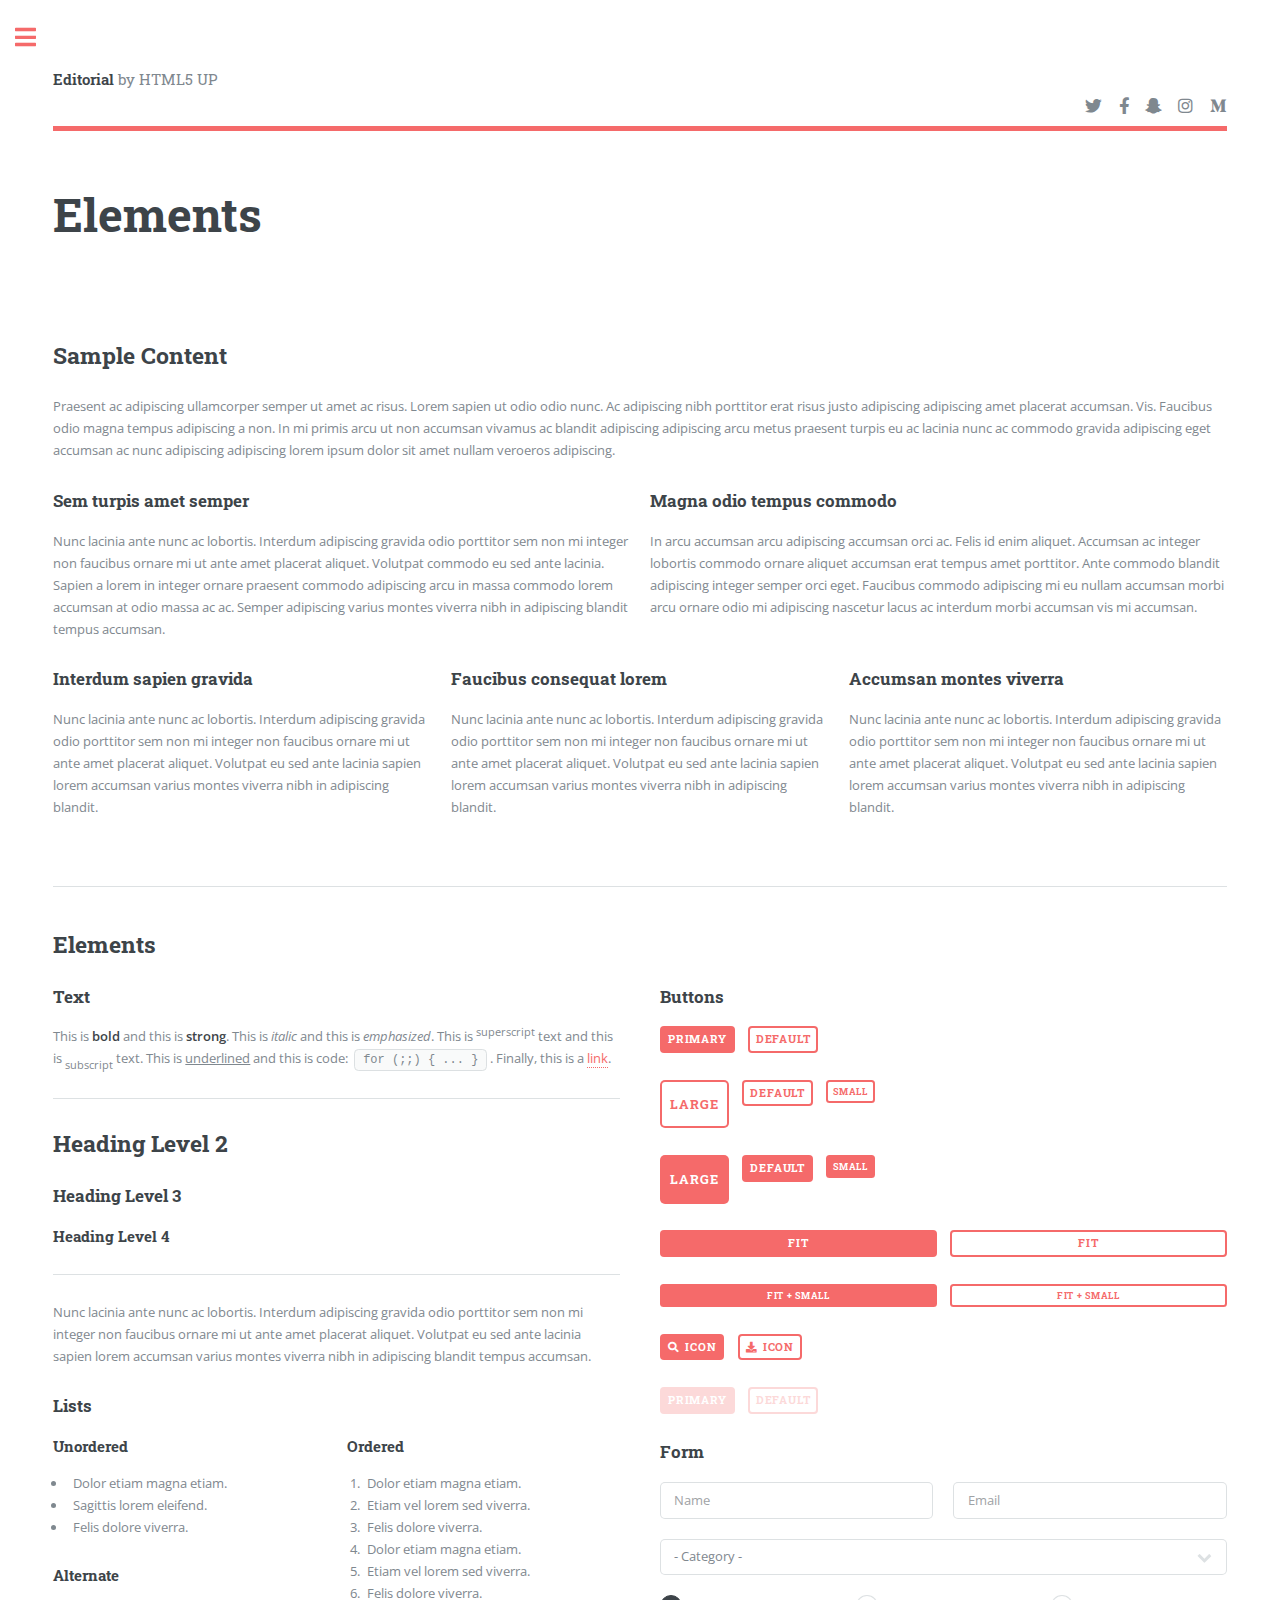
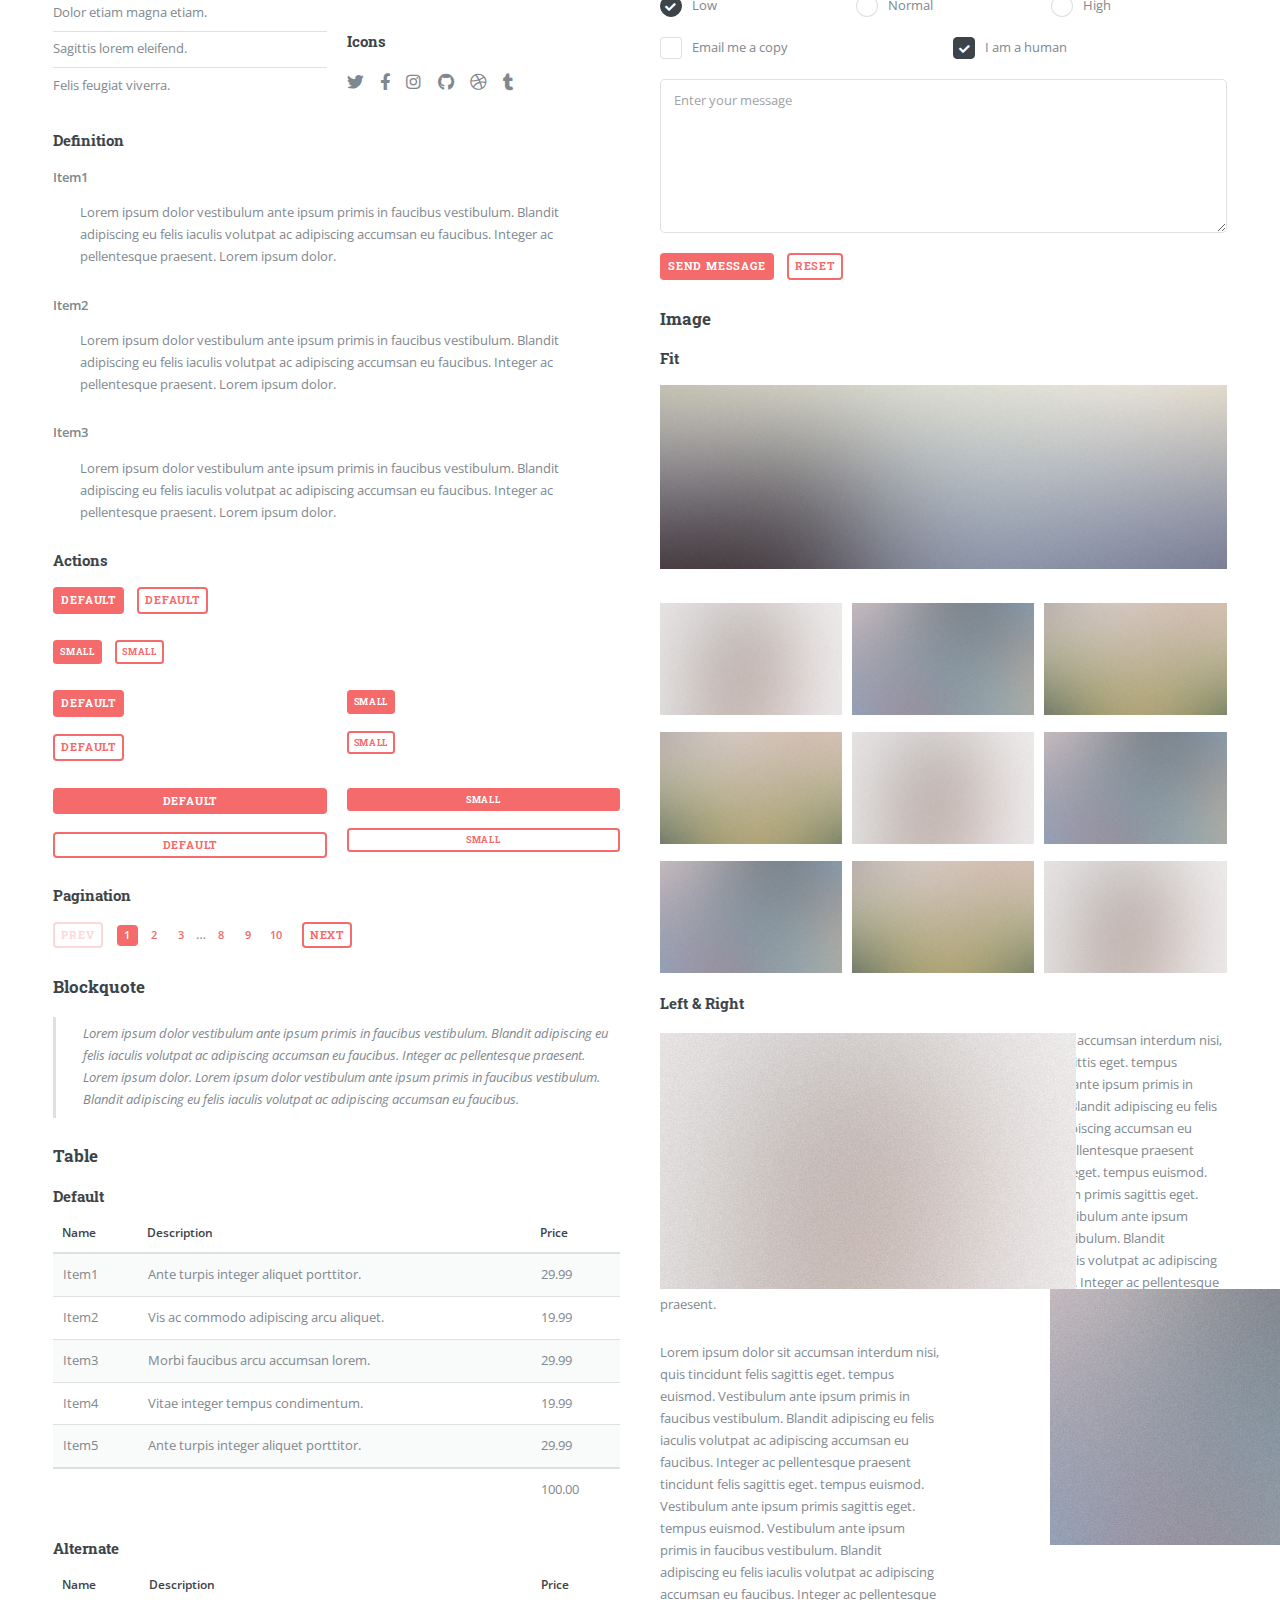
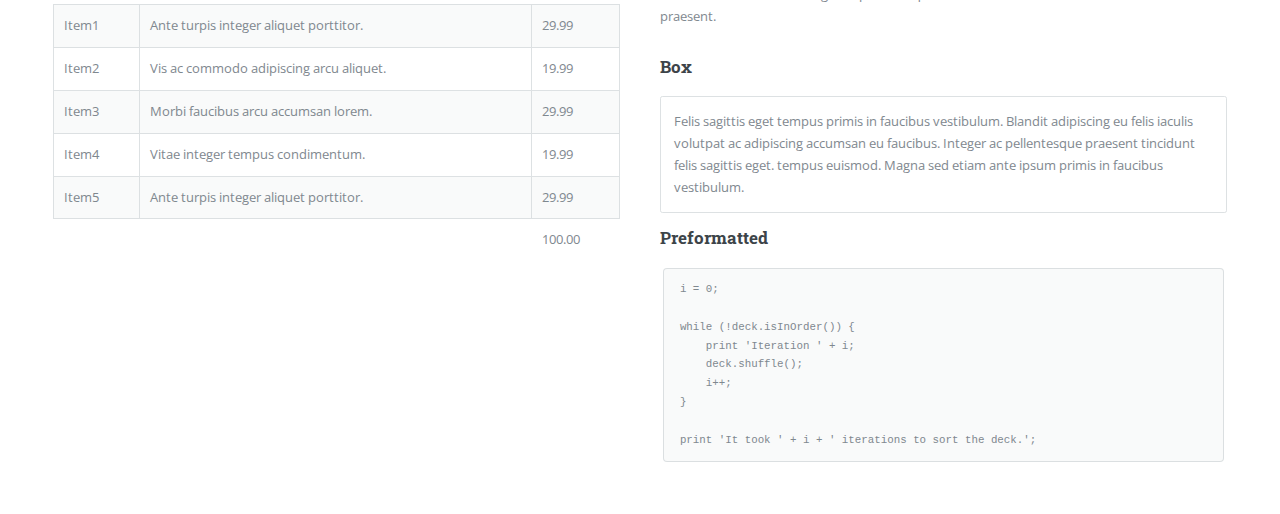
<file: elements.html>
<!DOCTYPE HTML>
<!--
	Editorial by HTML5 UP
	html5up.net | @ajlkn
	Free for personal and commercial use under the CCA 3.0 license (html5up.net/license)
-->
<html>
	<head>
		<title>Elements - Editorial by HTML5 UP</title>
		<meta charset="utf-8" />
		<meta name="viewport" content="width=device-width, initial-scale=1, user-scalable=no" />
		<link rel="stylesheet" href="assets/css/main.css" />
	</head>
	<body class="is-preload">

		<!-- Wrapper -->
			<div id="wrapper">

				<!-- Main -->
					<div id="main">
						<div class="inner">

							<!-- Header -->
								<header id="header">
									<a href="index.html" class="logo"><strong>Editorial</strong> by HTML5 UP</a>
									<ul class="icons">
										<li><a href="#" class="icon brands fa-twitter"><span class="label">Twitter</span></a></li>
										<li><a href="#" class="icon brands fa-facebook-f"><span class="label">Facebook</span></a></li>
										<li><a href="#" class="icon brands fa-snapchat-ghost"><span class="label">Snapchat</span></a></li>
										<li><a href="#" class="icon brands fa-instagram"><span class="label">Instagram</span></a></li>
										<li><a href="#" class="icon brands fa-medium-m"><span class="label">Medium</span></a></li>
									</ul>
								</header>

							<!-- Content -->
								<section>
									<header class="main">
										<h1>Elements</h1>
									</header>

									<!-- Content -->
										<h2 id="content">Sample Content</h2>
										<p>Praesent ac adipiscing ullamcorper semper ut amet ac risus. Lorem sapien ut odio odio nunc. Ac adipiscing nibh porttitor erat risus justo adipiscing adipiscing amet placerat accumsan. Vis. Faucibus odio magna tempus adipiscing a non. In mi primis arcu ut non accumsan vivamus ac blandit adipiscing adipiscing arcu metus praesent turpis eu ac lacinia nunc ac commodo gravida adipiscing eget accumsan ac nunc adipiscing adipiscing lorem ipsum dolor sit amet nullam veroeros adipiscing.</p>
										<div class="row">
											<div class="col-6 col-12-small">
												<h3>Sem turpis amet semper</h3>
												<p>Nunc lacinia ante nunc ac lobortis. Interdum adipiscing gravida odio porttitor sem non mi integer non faucibus ornare mi ut ante amet placerat aliquet. Volutpat commodo eu sed ante lacinia. Sapien a lorem in integer ornare praesent commodo adipiscing arcu in massa commodo lorem accumsan at odio massa ac ac. Semper adipiscing varius montes viverra nibh in adipiscing blandit tempus accumsan.</p>
											</div>
											<div class="col-6 col-12-small">
												<h3>Magna odio tempus commodo</h3>
												<p>In arcu accumsan arcu adipiscing accumsan orci ac. Felis id enim aliquet. Accumsan ac integer lobortis commodo ornare aliquet accumsan erat tempus amet porttitor. Ante commodo blandit adipiscing integer semper orci eget. Faucibus commodo adipiscing mi eu nullam accumsan morbi arcu ornare odio mi adipiscing nascetur lacus ac interdum morbi accumsan vis mi accumsan.</p>
											</div>
											<!-- Break -->
											<div class="col-4 col-12-medium">
												<h3>Interdum sapien gravida</h3>
												<p>Nunc lacinia ante nunc ac lobortis. Interdum adipiscing gravida odio porttitor sem non mi integer non faucibus ornare mi ut ante amet placerat aliquet. Volutpat eu sed ante lacinia sapien lorem accumsan varius montes viverra nibh in adipiscing blandit.</p>
											</div>
											<div class="col-4 col-12-medium">
												<h3>Faucibus consequat lorem</h3>
												<p>Nunc lacinia ante nunc ac lobortis. Interdum adipiscing gravida odio porttitor sem non mi integer non faucibus ornare mi ut ante amet placerat aliquet. Volutpat eu sed ante lacinia sapien lorem accumsan varius montes viverra nibh in adipiscing blandit.</p>
											</div>
											<div class="col-4 col-12-medium">
												<h3>Accumsan montes viverra</h3>
												<p>Nunc lacinia ante nunc ac lobortis. Interdum adipiscing gravida odio porttitor sem non mi integer non faucibus ornare mi ut ante amet placerat aliquet. Volutpat eu sed ante lacinia sapien lorem accumsan varius montes viverra nibh in adipiscing blandit.</p>
											</div>
										</div>

									<hr class="major" />

									<!-- Elements -->
										<h2 id="elements">Elements</h2>
										<div class="row gtr-200">
											<div class="col-6 col-12-medium">

												<!-- Text stuff -->
													<h3>Text</h3>
													<p>This is <b>bold</b> and this is <strong>strong</strong>. This is <i>italic</i> and this is <em>emphasized</em>.
													This is <sup>superscript</sup> text and this is <sub>subscript</sub> text.
													This is <u>underlined</u> and this is code: <code>for (;;) { ... }</code>.
													Finally, this is a <a href="#">link</a>.</p>
													<hr />
													<h2>Heading Level 2</h2>
													<h3>Heading Level 3</h3>
													<h4>Heading Level 4</h4>
													<hr />
													<p>Nunc lacinia ante nunc ac lobortis. Interdum adipiscing gravida odio porttitor sem non mi integer non faucibus ornare mi ut ante amet placerat aliquet. Volutpat eu sed ante lacinia sapien lorem accumsan varius montes viverra nibh in adipiscing blandit tempus accumsan.</p>

												<!-- Lists -->
													<h3>Lists</h3>
													<div class="row">
														<div class="col-6 col-12-small">

															<h4>Unordered</h4>
															<ul>
																<li>Dolor etiam magna etiam.</li>
																<li>Sagittis lorem eleifend.</li>
																<li>Felis dolore viverra.</li>
															</ul>

															<h4>Alternate</h4>
															<ul class="alt">
																<li>Dolor etiam magna etiam.</li>
																<li>Sagittis lorem eleifend.</li>
																<li>Felis feugiat viverra.</li>
															</ul>

														</div>
														<div class="col-6 col-12-small">

															<h4>Ordered</h4>
															<ol>
																<li>Dolor etiam magna etiam.</li>
																<li>Etiam vel lorem sed viverra.</li>
																<li>Felis dolore viverra.</li>
																<li>Dolor etiam magna etiam.</li>
																<li>Etiam vel lorem sed viverra.</li>
																<li>Felis dolore viverra.</li>
															</ol>

															<h4>Icons</h4>
															<ul class="icons">
																<li><a href="#" class="icon brands fa-twitter"><span class="label">Twitter</span></a></li>
																<li><a href="#" class="icon brands fa-facebook-f"><span class="label">Facebook</span></a></li>
																<li><a href="#" class="icon brands fa-instagram"><span class="label">Instagram</span></a></li>
																<li><a href="#" class="icon brands fa-github"><span class="label">Github</span></a></li>
																<li><a href="#" class="icon brands fa-dribbble"><span class="label">Dribbble</span></a></li>
																<li><a href="#" class="icon brands fa-tumblr"><span class="label">Tumblr</span></a></li>
															</ul>

														</div>
													</div>
													<h4>Definition</h4>
													<dl>
														<dt>Item1</dt>
														<dd>
															<p>Lorem ipsum dolor vestibulum ante ipsum primis in faucibus vestibulum. Blandit adipiscing eu felis iaculis volutpat ac adipiscing accumsan eu faucibus. Integer ac pellentesque praesent. Lorem ipsum dolor.</p>
														</dd>
														<dt>Item2</dt>
														<dd>
															<p>Lorem ipsum dolor vestibulum ante ipsum primis in faucibus vestibulum. Blandit adipiscing eu felis iaculis volutpat ac adipiscing accumsan eu faucibus. Integer ac pellentesque praesent. Lorem ipsum dolor.</p>
														</dd>
														<dt>Item3</dt>
														<dd>
															<p>Lorem ipsum dolor vestibulum ante ipsum primis in faucibus vestibulum. Blandit adipiscing eu felis iaculis volutpat ac adipiscing accumsan eu faucibus. Integer ac pellentesque praesent. Lorem ipsum dolor.</p>
														</dd>
													</dl>

													<h4>Actions</h4>
													<ul class="actions">
														<li><a href="#" class="button primary">Default</a></li>
														<li><a href="#" class="button">Default</a></li>
													</ul>
													<ul class="actions small">
														<li><a href="#" class="button primary small">Small</a></li>
														<li><a href="#" class="button small">Small</a></li>
													</ul>
													<div class="row">
														<div class="col-6 col-12-small">
															<ul class="actions stacked">
																<li><a href="#" class="button primary">Default</a></li>
																<li><a href="#" class="button">Default</a></li>
															</ul>
														</div>
														<div class="col-6 col-12-small">
															<ul class="actions stacked">
																<li><a href="#" class="button primary small">Small</a></li>
																<li><a href="#" class="button small">Small</a></li>
															</ul>
														</div>
														<div class="col-6 col-12-small">
															<ul class="actions stacked">
																<li><a href="#" class="button primary fit">Default</a></li>
																<li><a href="#" class="button fit">Default</a></li>
															</ul>
														</div>
														<div class="col-6 col-12-small">
															<ul class="actions stacked">
																<li><a href="#" class="button primary small fit">Small</a></li>
																<li><a href="#" class="button small fit">Small</a></li>
															</ul>
														</div>
													</div>

													<h4>Pagination</h4>
													<ul class="pagination">
														<li><span class="button disabled">Prev</span></li>
														<li><a href="#" class="page active">1</a></li>
														<li><a href="#" class="page">2</a></li>
														<li><a href="#" class="page">3</a></li>
														<li><span>&hellip;</span></li>
														<li><a href="#" class="page">8</a></li>
														<li><a href="#" class="page">9</a></li>
														<li><a href="#" class="page">10</a></li>
														<li><a href="#" class="button">Next</a></li>
													</ul>

												<!-- Blockquote -->
													<h3>Blockquote</h3>
													<blockquote>Lorem ipsum dolor vestibulum ante ipsum primis in faucibus vestibulum. Blandit adipiscing eu felis iaculis volutpat ac adipiscing accumsan eu faucibus. Integer ac pellentesque praesent. Lorem ipsum dolor. Lorem ipsum dolor vestibulum ante ipsum primis in faucibus vestibulum. Blandit adipiscing eu felis iaculis volutpat ac adipiscing accumsan eu faucibus.</blockquote>

												<!-- Table -->
													<h3>Table</h3>

													<h4>Default</h4>
													<div class="table-wrapper">
														<table>
															<thead>
																<tr>
																	<th>Name</th>
																	<th>Description</th>
																	<th>Price</th>
																</tr>
															</thead>
															<tbody>
																<tr>
																	<td>Item1</td>
																	<td>Ante turpis integer aliquet porttitor.</td>
																	<td>29.99</td>
																</tr>
																<tr>
																	<td>Item2</td>
																	<td>Vis ac commodo adipiscing arcu aliquet.</td>
																	<td>19.99</td>
																</tr>
																<tr>
																	<td>Item3</td>
																	<td> Morbi faucibus arcu accumsan lorem.</td>
																	<td>29.99</td>
																</tr>
																<tr>
																	<td>Item4</td>
																	<td>Vitae integer tempus condimentum.</td>
																	<td>19.99</td>
																</tr>
																<tr>
																	<td>Item5</td>
																	<td>Ante turpis integer aliquet porttitor.</td>
																	<td>29.99</td>
																</tr>
															</tbody>
															<tfoot>
																<tr>
																	<td colspan="2"></td>
																	<td>100.00</td>
																</tr>
															</tfoot>
														</table>
													</div>

													<h4>Alternate</h4>
													<div class="table-wrapper">
														<table class="alt">
															<thead>
																<tr>
																	<th>Name</th>
																	<th>Description</th>
																	<th>Price</th>
																</tr>
															</thead>
															<tbody>
																<tr>
																	<td>Item1</td>
																	<td>Ante turpis integer aliquet porttitor.</td>
																	<td>29.99</td>
																</tr>
																<tr>
																	<td>Item2</td>
																	<td>Vis ac commodo adipiscing arcu aliquet.</td>
																	<td>19.99</td>
																</tr>
																<tr>
																	<td>Item3</td>
																	<td> Morbi faucibus arcu accumsan lorem.</td>
																	<td>29.99</td>
																</tr>
																<tr>
																	<td>Item4</td>
																	<td>Vitae integer tempus condimentum.</td>
																	<td>19.99</td>
																</tr>
																<tr>
																	<td>Item5</td>
																	<td>Ante turpis integer aliquet porttitor.</td>
																	<td>29.99</td>
																</tr>
															</tbody>
															<tfoot>
																<tr>
																	<td colspan="2"></td>
																	<td>100.00</td>
																</tr>
															</tfoot>
														</table>
													</div>

											</div>
											<div class="col-6 col-12-medium">

												<!-- Buttons -->
													<h3>Buttons</h3>
													<ul class="actions">
														<li><a href="#" class="button primary">Primary</a></li>
														<li><a href="#" class="button">Default</a></li>
													</ul>
													<ul class="actions">
														<li><a href="#" class="button large">Large</a></li>
														<li><a href="#" class="button">Default</a></li>
														<li><a href="#" class="button small">Small</a></li>
													</ul>
													<ul class="actions">
														<li><a href="#" class="button primary large">Large</a></li>
														<li><a href="#" class="button primary">Default</a></li>
														<li><a href="#" class="button primary small">Small</a></li>
													</ul>
													<ul class="actions fit">
														<li><a href="#" class="button primary fit">Fit</a></li>
														<li><a href="#" class="button fit">Fit</a></li>
													</ul>
													<ul class="actions fit small">
														<li><a href="#" class="button primary fit small">Fit + Small</a></li>
														<li><a href="#" class="button fit small">Fit + Small</a></li>
													</ul>
													<ul class="actions">
														<li><a href="#" class="button primary icon solid fa-search">Icon</a></li>
														<li><a href="#" class="button icon solid fa-download">Icon</a></li>
													</ul>
													<ul class="actions">
														<li><span class="button primary disabled">Primary</span></li>
														<li><span class="button disabled">Default</span></li>
													</ul>

												<!-- Form -->
													<h3>Form</h3>

													<form method="post" action="#">
														<div class="row gtr-uniform">
															<div class="col-6 col-12-xsmall">
																<input type="text" name="demo-name" id="demo-name" value="" placeholder="Name" />
															</div>
															<div class="col-6 col-12-xsmall">
																<input type="email" name="demo-email" id="demo-email" value="" placeholder="Email" />
															</div>
															<!-- Break -->
															<div class="col-12">
																<select name="demo-category" id="demo-category">
																	<option value="">- Category -</option>
																	<option value="1">Manufacturing</option>
																	<option value="1">Shipping</option>
																	<option value="1">Administration</option>
																	<option value="1">Human Resources</option>
																</select>
															</div>
															<!-- Break -->
															<div class="col-4 col-12-small">
																<input type="radio" id="demo-priority-low" name="demo-priority" checked>
																<label for="demo-priority-low">Low</label>
															</div>
															<div class="col-4 col-12-small">
																<input type="radio" id="demo-priority-normal" name="demo-priority">
																<label for="demo-priority-normal">Normal</label>
															</div>
															<div class="col-4 col-12-small">
																<input type="radio" id="demo-priority-high" name="demo-priority">
																<label for="demo-priority-high">High</label>
															</div>
															<!-- Break -->
															<div class="col-6 col-12-small">
																<input type="checkbox" id="demo-copy" name="demo-copy">
																<label for="demo-copy">Email me a copy</label>
															</div>
															<div class="col-6 col-12-small">
																<input type="checkbox" id="demo-human" name="demo-human" checked>
																<label for="demo-human">I am a human</label>
															</div>
															<!-- Break -->
															<div class="col-12">
																<textarea name="demo-message" id="demo-message" placeholder="Enter your message" rows="6"></textarea>
															</div>
															<!-- Break -->
															<div class="col-12">
																<ul class="actions">
																	<li><input type="submit" value="Send Message" class="primary" /></li>
																	<li><input type="reset" value="Reset" /></li>
																</ul>
															</div>
														</div>
													</form>

												<!-- Image -->
													<h3>Image</h3>

													<h4>Fit</h4>
													<span class="image fit"><img src="images/pic11.jpg" alt="" /></span>
													<div class="box alt">
														<div class="row gtr-50 gtr-uniform">
															<div class="col-4"><span class="image fit"><img src="images/pic01.jpg" alt="" /></span></div>
															<div class="col-4"><span class="image fit"><img src="images/pic02.jpg" alt="" /></span></div>
															<div class="col-4"><span class="image fit"><img src="images/pic03.jpg" alt="" /></span></div>
															<!-- Break -->
															<div class="col-4"><span class="image fit"><img src="images/pic03.jpg" alt="" /></span></div>
															<div class="col-4"><span class="image fit"><img src="images/pic01.jpg" alt="" /></span></div>
															<div class="col-4"><span class="image fit"><img src="images/pic02.jpg" alt="" /></span></div>
															<!-- Break -->
															<div class="col-4"><span class="image fit"><img src="images/pic02.jpg" alt="" /></span></div>
															<div class="col-4"><span class="image fit"><img src="images/pic03.jpg" alt="" /></span></div>
															<div class="col-4"><span class="image fit"><img src="images/pic01.jpg" alt="" /></span></div>
														</div>
													</div>

													<h4>Left &amp; Right</h4>
													<p><span class="image left"><img src="images/pic01.jpg" alt="" /></span>Lorem ipsum dolor sit accumsan interdum nisi, quis tincidunt felis sagittis eget. tempus euismod. Vestibulum ante ipsum primis in faucibus vestibulum. Blandit adipiscing eu felis iaculis volutpat ac adipiscing accumsan eu faucibus. Integer ac pellentesque praesent tincidunt felis sagittis eget. tempus euismod. Vestibulum ante ipsum primis sagittis eget. tempus euismod. Vestibulum ante ipsum primis in faucibus vestibulum. Blandit adipiscing eu felis iaculis volutpat ac adipiscing accumsan eu faucibus. Integer ac pellentesque praesent.</p>
													<p><span class="image right"><img src="images/pic02.jpg" alt="" /></span>Lorem ipsum dolor sit accumsan interdum nisi, quis tincidunt felis sagittis eget. tempus euismod. Vestibulum ante ipsum primis in faucibus vestibulum. Blandit adipiscing eu felis iaculis volutpat ac adipiscing accumsan eu faucibus. Integer ac pellentesque praesent tincidunt felis sagittis eget. tempus euismod. Vestibulum ante ipsum primis sagittis eget. tempus euismod. Vestibulum ante ipsum primis in faucibus vestibulum. Blandit adipiscing eu felis iaculis volutpat ac adipiscing accumsan eu faucibus. Integer ac pellentesque praesent.</p>

												<!-- Box -->
													<h3>Box</h3>
													<div class="box">
														<p>Felis sagittis eget tempus primis in faucibus vestibulum. Blandit adipiscing eu felis iaculis volutpat ac adipiscing accumsan eu faucibus. Integer ac pellentesque praesent tincidunt felis sagittis eget. tempus euismod. Magna sed etiam ante ipsum primis in faucibus vestibulum.</p>
													</div>

												<!-- Preformatted Code -->
													<h3>Preformatted</h3>
													<pre><code>i = 0;

while (!deck.isInOrder()) {
    print 'Iteration ' + i;
    deck.shuffle();
    i++;
}

print 'It took ' + i + ' iterations to sort the deck.';
</code></pre>

											</div>
										</div>

								</section>

						</div>
					</div>

				<!-- Sidebar -->
					<div id="sidebar">
						<div class="inner">

							<!-- Search -->
								<section id="search" class="alt">
									<form method="post" action="#">
										<input type="text" name="query" id="query" placeholder="Search" />
									</form>
								</section>

							<!-- Menu -->
								<nav id="menu">
									<header class="major">
										<h2>Menu</h2>
									</header>
									<ul>
										<li><a href="index.html">Homepage</a></li>
										<li><a href="generic.html">Generic</a></li>
										<li><a href="elements.html">Elements</a></li>
										<li>
											<span class="opener">Submenu</span>
											<ul>
												<li><a href="#">Lorem Dolor</a></li>
												<li><a href="#">Ipsum Adipiscing</a></li>
												<li><a href="#">Tempus Magna</a></li>
												<li><a href="#">Feugiat Veroeros</a></li>
											</ul>
										</li>
										<li><a href="#">Etiam Dolore</a></li>
										<li><a href="#">Adipiscing</a></li>
										<li>
											<span class="opener">Another Submenu</span>
											<ul>
												<li><a href="#">Lorem Dolor</a></li>
												<li><a href="#">Ipsum Adipiscing</a></li>
												<li><a href="#">Tempus Magna</a></li>
												<li><a href="#">Feugiat Veroeros</a></li>
											</ul>
										</li>
										<li><a href="#">Maximus Erat</a></li>
										<li><a href="#">Sapien Mauris</a></li>
										<li><a href="#">Amet Lacinia</a></li>
									</ul>
								</nav>

							<!-- Section -->
								<section>
									<header class="major">
										<h2>Ante interdum</h2>
									</header>
									<div class="mini-posts">
										<article>
											<a href="#" class="image"><img src="images/pic07.jpg" alt="" /></a>
											<p>Aenean ornare velit lacus, ac varius enim lorem ullamcorper dolore aliquam.</p>
										</article>
										<article>
											<a href="#" class="image"><img src="images/pic08.jpg" alt="" /></a>
											<p>Aenean ornare velit lacus, ac varius enim lorem ullamcorper dolore aliquam.</p>
										</article>
										<article>
											<a href="#" class="image"><img src="images/pic09.jpg" alt="" /></a>
											<p>Aenean ornare velit lacus, ac varius enim lorem ullamcorper dolore aliquam.</p>
										</article>
									</div>
									<ul class="actions">
										<li><a href="#" class="button">More</a></li>
									</ul>
								</section>

							<!-- Section -->
								<section>
									<header class="major">
										<h2>Get in touch</h2>
									</header>
									<p>Sed varius enim lorem ullamcorper dolore aliquam aenean ornare velit lacus, ac varius enim lorem ullamcorper dolore. Proin sed aliquam facilisis ante interdum. Sed nulla amet lorem feugiat tempus aliquam.</p>
									<ul class="contact">
										<li class="icon solid fa-envelope"><a href="#">information@untitled.tld</a></li>
										<li class="icon solid fa-phone">(000) 000-0000</li>
										<li class="icon solid fa-home">1234 Somewhere Road #8254<br />
										Nashville, TN 00000-0000</li>
									</ul>
								</section>

							<!-- Footer -->
								<footer id="footer">
									<p class="copyright">&copy; Untitled. All rights reserved. Demo Images: <a href="https://unsplash.com">Unsplash</a>. Design: <a href="https://html5up.net">HTML5 UP</a>.</p>
								</footer>

						</div>
					</div>

			</div>

		<!-- Scripts -->
			<script src="assets/js/jquery.min.js"></script>
			<script src="assets/js/browser.min.js"></script>
			<script src="assets/js/breakpoints.min.js"></script>
			<script src="assets/js/util.js"></script>
			<script src="assets/js/main.js"></script>

	</body>
</html>
</file>
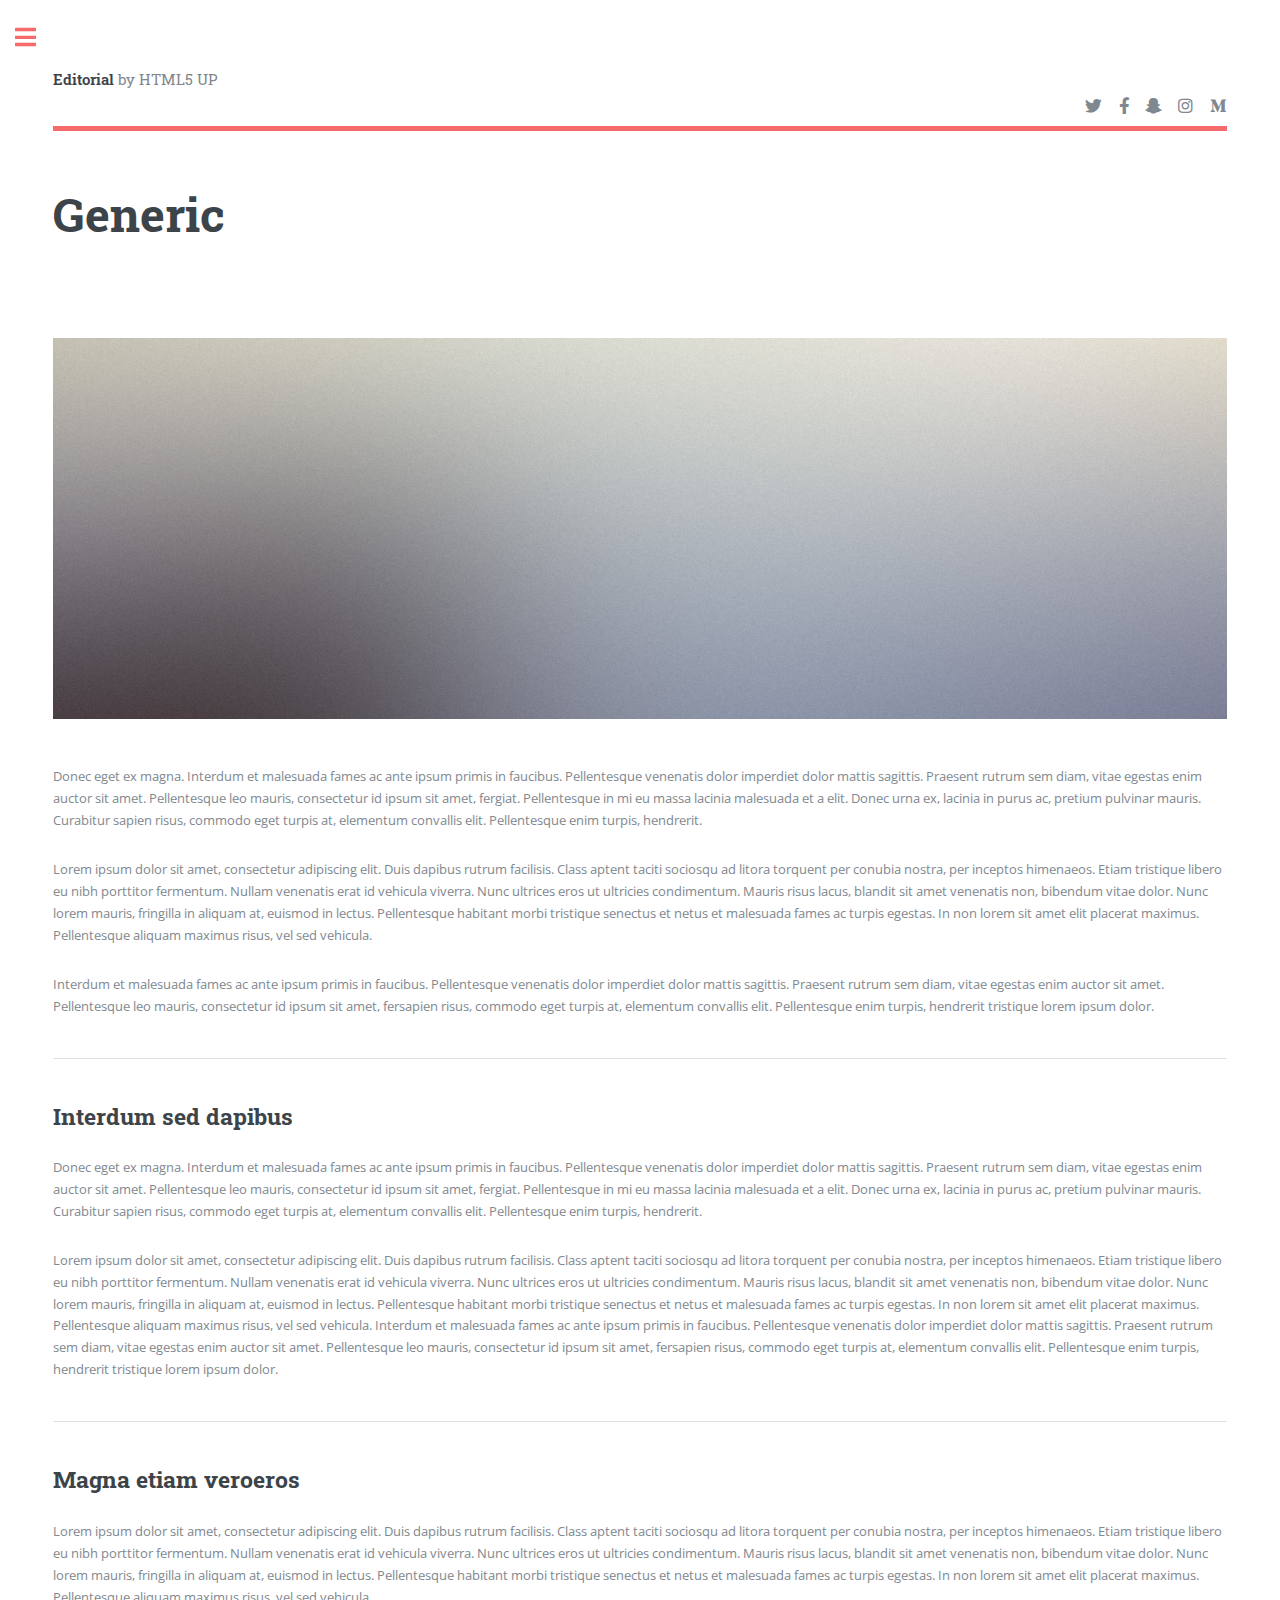
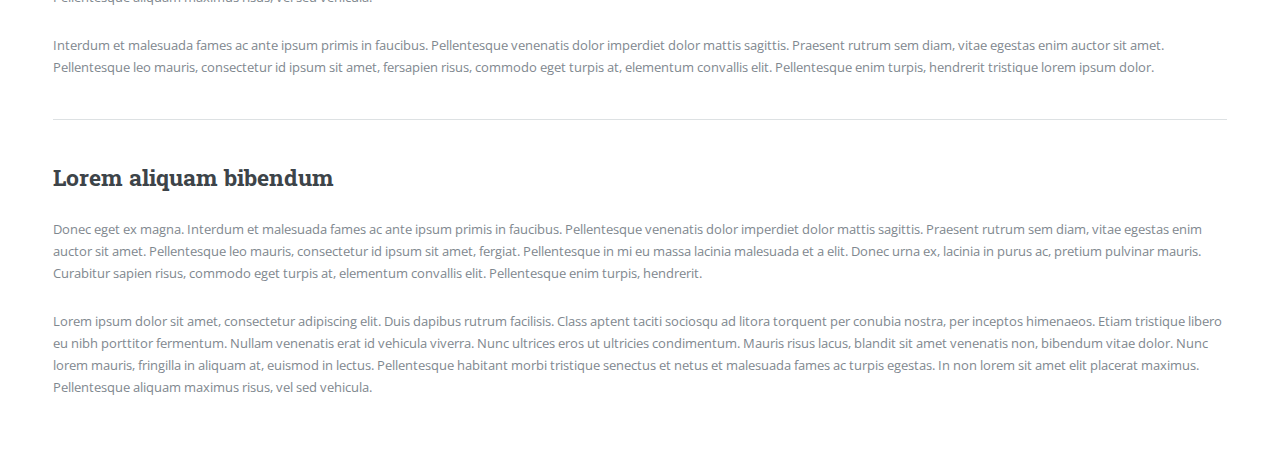
<file: generic.html>
<!DOCTYPE HTML>
<!--
	Editorial by HTML5 UP
	html5up.net | @ajlkn
	Free for personal and commercial use under the CCA 3.0 license (html5up.net/license)
-->
<html>
	<head>
		<title>Generic - Editorial by HTML5 UP</title>
		<meta charset="utf-8" />
		<meta name="viewport" content="width=device-width, initial-scale=1, user-scalable=no" />
		<link rel="stylesheet" href="assets/css/main.css" />
	</head>
	<body class="is-preload">

		<!-- Wrapper -->
			<div id="wrapper">

				<!-- Main -->
					<div id="main">
						<div class="inner">

							<!-- Header -->
								<header id="header">
									<a href="index.html" class="logo"><strong>Editorial</strong> by HTML5 UP</a>
									<ul class="icons">
										<li><a href="#" class="icon brands fa-twitter"><span class="label">Twitter</span></a></li>
										<li><a href="#" class="icon brands fa-facebook-f"><span class="label">Facebook</span></a></li>
										<li><a href="#" class="icon brands fa-snapchat-ghost"><span class="label">Snapchat</span></a></li>
										<li><a href="#" class="icon brands fa-instagram"><span class="label">Instagram</span></a></li>
										<li><a href="#" class="icon brands fa-medium-m"><span class="label">Medium</span></a></li>
									</ul>
								</header>

							<!-- Content -->
								<section>
									<header class="main">
										<h1>Generic</h1>
									</header>

									<span class="image main"><img src="images/pic11.jpg" alt="" /></span>

									<p>Donec eget ex magna. Interdum et malesuada fames ac ante ipsum primis in faucibus. Pellentesque venenatis dolor imperdiet dolor mattis sagittis. Praesent rutrum sem diam, vitae egestas enim auctor sit amet. Pellentesque leo mauris, consectetur id ipsum sit amet, fergiat. Pellentesque in mi eu massa lacinia malesuada et a elit. Donec urna ex, lacinia in purus ac, pretium pulvinar mauris. Curabitur sapien risus, commodo eget turpis at, elementum convallis elit. Pellentesque enim turpis, hendrerit.</p>
									<p>Lorem ipsum dolor sit amet, consectetur adipiscing elit. Duis dapibus rutrum facilisis. Class aptent taciti sociosqu ad litora torquent per conubia nostra, per inceptos himenaeos. Etiam tristique libero eu nibh porttitor fermentum. Nullam venenatis erat id vehicula viverra. Nunc ultrices eros ut ultricies condimentum. Mauris risus lacus, blandit sit amet venenatis non, bibendum vitae dolor. Nunc lorem mauris, fringilla in aliquam at, euismod in lectus. Pellentesque habitant morbi tristique senectus et netus et malesuada fames ac turpis egestas. In non lorem sit amet elit placerat maximus. Pellentesque aliquam maximus risus, vel sed vehicula.</p>
									<p>Interdum et malesuada fames ac ante ipsum primis in faucibus. Pellentesque venenatis dolor imperdiet dolor mattis sagittis. Praesent rutrum sem diam, vitae egestas enim auctor sit amet. Pellentesque leo mauris, consectetur id ipsum sit amet, fersapien risus, commodo eget turpis at, elementum convallis elit. Pellentesque enim turpis, hendrerit tristique lorem ipsum dolor.</p>

									<hr class="major" />

									<h2>Interdum sed dapibus</h2>
									<p>Donec eget ex magna. Interdum et malesuada fames ac ante ipsum primis in faucibus. Pellentesque venenatis dolor imperdiet dolor mattis sagittis. Praesent rutrum sem diam, vitae egestas enim auctor sit amet. Pellentesque leo mauris, consectetur id ipsum sit amet, fergiat. Pellentesque in mi eu massa lacinia malesuada et a elit. Donec urna ex, lacinia in purus ac, pretium pulvinar mauris. Curabitur sapien risus, commodo eget turpis at, elementum convallis elit. Pellentesque enim turpis, hendrerit.</p>
									<p>Lorem ipsum dolor sit amet, consectetur adipiscing elit. Duis dapibus rutrum facilisis. Class aptent taciti sociosqu ad litora torquent per conubia nostra, per inceptos himenaeos. Etiam tristique libero eu nibh porttitor fermentum. Nullam venenatis erat id vehicula viverra. Nunc ultrices eros ut ultricies condimentum. Mauris risus lacus, blandit sit amet venenatis non, bibendum vitae dolor. Nunc lorem mauris, fringilla in aliquam at, euismod in lectus. Pellentesque habitant morbi tristique senectus et netus et malesuada fames ac turpis egestas. In non lorem sit amet elit placerat maximus. Pellentesque aliquam maximus risus, vel sed vehicula. Interdum et malesuada fames ac ante ipsum primis in faucibus. Pellentesque venenatis dolor imperdiet dolor mattis sagittis. Praesent rutrum sem diam, vitae egestas enim auctor sit amet. Pellentesque leo mauris, consectetur id ipsum sit amet, fersapien risus, commodo eget turpis at, elementum convallis elit. Pellentesque enim turpis, hendrerit tristique lorem ipsum dolor.</p>

									<hr class="major" />

									<h2>Magna etiam veroeros</h2>
									<p>Lorem ipsum dolor sit amet, consectetur adipiscing elit. Duis dapibus rutrum facilisis. Class aptent taciti sociosqu ad litora torquent per conubia nostra, per inceptos himenaeos. Etiam tristique libero eu nibh porttitor fermentum. Nullam venenatis erat id vehicula viverra. Nunc ultrices eros ut ultricies condimentum. Mauris risus lacus, blandit sit amet venenatis non, bibendum vitae dolor. Nunc lorem mauris, fringilla in aliquam at, euismod in lectus. Pellentesque habitant morbi tristique senectus et netus et malesuada fames ac turpis egestas. In non lorem sit amet elit placerat maximus. Pellentesque aliquam maximus risus, vel sed vehicula.</p>
									<p>Interdum et malesuada fames ac ante ipsum primis in faucibus. Pellentesque venenatis dolor imperdiet dolor mattis sagittis. Praesent rutrum sem diam, vitae egestas enim auctor sit amet. Pellentesque leo mauris, consectetur id ipsum sit amet, fersapien risus, commodo eget turpis at, elementum convallis elit. Pellentesque enim turpis, hendrerit tristique lorem ipsum dolor.</p>

									<hr class="major" />

									<h2>Lorem aliquam bibendum</h2>
									<p>Donec eget ex magna. Interdum et malesuada fames ac ante ipsum primis in faucibus. Pellentesque venenatis dolor imperdiet dolor mattis sagittis. Praesent rutrum sem diam, vitae egestas enim auctor sit amet. Pellentesque leo mauris, consectetur id ipsum sit amet, fergiat. Pellentesque in mi eu massa lacinia malesuada et a elit. Donec urna ex, lacinia in purus ac, pretium pulvinar mauris. Curabitur sapien risus, commodo eget turpis at, elementum convallis elit. Pellentesque enim turpis, hendrerit.</p>
									<p>Lorem ipsum dolor sit amet, consectetur adipiscing elit. Duis dapibus rutrum facilisis. Class aptent taciti sociosqu ad litora torquent per conubia nostra, per inceptos himenaeos. Etiam tristique libero eu nibh porttitor fermentum. Nullam venenatis erat id vehicula viverra. Nunc ultrices eros ut ultricies condimentum. Mauris risus lacus, blandit sit amet venenatis non, bibendum vitae dolor. Nunc lorem mauris, fringilla in aliquam at, euismod in lectus. Pellentesque habitant morbi tristique senectus et netus et malesuada fames ac turpis egestas. In non lorem sit amet elit placerat maximus. Pellentesque aliquam maximus risus, vel sed vehicula.</p>

								</section>

						</div>
					</div>

				<!-- Sidebar -->
					<div id="sidebar">
						<div class="inner">

							<!-- Search -->
								<section id="search" class="alt">
									<form method="post" action="#">
										<input type="text" name="query" id="query" placeholder="Search" />
									</form>
								</section>

							<!-- Menu -->
								<nav id="menu">
									<header class="major">
										<h2>Menu</h2>
									</header>
									<ul>
										<li><a href="index.html">Homepage</a></li>
										<li><a href="generic.html">Generic</a></li>
										<li><a href="elements.html">Elements</a></li>
										<li>
											<span class="opener">Submenu</span>
											<ul>
												<li><a href="#">Lorem Dolor</a></li>
												<li><a href="#">Ipsum Adipiscing</a></li>
												<li><a href="#">Tempus Magna</a></li>
												<li><a href="#">Feugiat Veroeros</a></li>
											</ul>
										</li>
										<li><a href="#">Etiam Dolore</a></li>
										<li><a href="#">Adipiscing</a></li>
										<li>
											<span class="opener">Another Submenu</span>
											<ul>
												<li><a href="#">Lorem Dolor</a></li>
												<li><a href="#">Ipsum Adipiscing</a></li>
												<li><a href="#">Tempus Magna</a></li>
												<li><a href="#">Feugiat Veroeros</a></li>
											</ul>
										</li>
										<li><a href="#">Maximus Erat</a></li>
										<li><a href="#">Sapien Mauris</a></li>
										<li><a href="#">Amet Lacinia</a></li>
									</ul>
								</nav>

							<!-- Section -->
								<section>
									<header class="major">
										<h2>Ante interdum</h2>
									</header>
									<div class="mini-posts">
										<article>
											<a href="#" class="image"><img src="images/pic07.jpg" alt="" /></a>
											<p>Aenean ornare velit lacus, ac varius enim lorem ullamcorper dolore aliquam.</p>
										</article>
										<article>
											<a href="#" class="image"><img src="images/pic08.jpg" alt="" /></a>
											<p>Aenean ornare velit lacus, ac varius enim lorem ullamcorper dolore aliquam.</p>
										</article>
										<article>
											<a href="#" class="image"><img src="images/pic09.jpg" alt="" /></a>
											<p>Aenean ornare velit lacus, ac varius enim lorem ullamcorper dolore aliquam.</p>
										</article>
									</div>
									<ul class="actions">
										<li><a href="#" class="button">More</a></li>
									</ul>
								</section>

							<!-- Section -->
								<section>
									<header class="major">
										<h2>Get in touch</h2>
									</header>
									<p>Sed varius enim lorem ullamcorper dolore aliquam aenean ornare velit lacus, ac varius enim lorem ullamcorper dolore. Proin sed aliquam facilisis ante interdum. Sed nulla amet lorem feugiat tempus aliquam.</p>
									<ul class="contact">
										<li class="icon solid fa-envelope"><a href="#">information@untitled.tld</a></li>
										<li class="icon solid fa-phone">(000) 000-0000</li>
										<li class="icon solid fa-home">1234 Somewhere Road #8254<br />
										Nashville, TN 00000-0000</li>
									</ul>
								</section>

							<!-- Footer -->
								<footer id="footer">
									<p class="copyright">&copy; Untitled. All rights reserved. Demo Images: <a href="https://unsplash.com">Unsplash</a>. Design: <a href="https://html5up.net">HTML5 UP</a>.</p>
								</footer>

						</div>
					</div>

			</div>

		<!-- Scripts -->
			<script src="assets/js/jquery.min.js"></script>
			<script src="assets/js/browser.min.js"></script>
			<script src="assets/js/breakpoints.min.js"></script>
			<script src="assets/js/util.js"></script>
			<script src="assets/js/main.js"></script>

	</body>
</html>
</file>
<file: assets/css/main.css>
@import url(fontawesome-all.min.css);
@import url("https://fonts.googleapis.com/css?family=Open+Sans:400,600,400italic,600italic|Roboto+Slab:400,700");
/*
	Editorial by HTML5 UP
	html5up.net | @ajlkn
	Free for personal and commercial use under the CCA 3.0 license (html5up.net/license)
*/
html, body, div, span, applet, object,
iframe, h1, h2, h3, h4, h5, h6, p, blockquote,
pre, a, abbr, acronym, address, big, cite,
code, del, dfn, em, img, ins, kbd, q, s, samp,
small, strike, strong, sub, sup, tt, var, b,
u, i, center, dl, dt, dd, ol, ul, li, fieldset,
form, label, legend, table, caption, tbody,
tfoot, thead, tr, th, td, article, aside,
canvas, details, embed, figure, figcaption,
footer, header, hgroup, menu, nav, output, ruby,
section, summary, time, mark, audio, video {
  margin: 0;
  padding: 0;
  border: 0;
  font-size: 100%;
  font: inherit;
  vertical-align: baseline; }

figcaption {
  text-align: center; }

article, aside, details, figcaption, figure,
footer, header, hgroup, menu, nav, section {
  display: block; }

body {
  line-height: 1; }

ol, ul {
  list-style: none; }

blockquote, q {
  quotes: none; }
  blockquote:before, blockquote:after, q:before, q:after {
    content: '';
    content: none; }

table {
  border-collapse: collapse;
  border-spacing: 0; }

body {
  -webkit-text-size-adjust: none; }

mark {
  background-color: transparent;
  color: inherit; }

input::-moz-focus-inner {
  border: 0;
  padding: 0; }

input, select, textarea {
  -moz-appearance: none;
  -webkit-appearance: none;
  -ms-appearance: none;
  appearance: none; }

/* Basic */
@-ms-viewport {
  width: device-width; }

body {
  -ms-overflow-style: scrollbar; }

@media screen and (max-width: 480px) {
  html, body {
    min-width: 320px; } }

html {
  box-sizing: border-box; }

*, *:before, *:after {
  box-sizing: inherit; }

body {
  background: #ffffff; }
  body.is-preload *, body.is-preload *:before, body.is-preload *:after, body.is-resizing *, body.is-resizing *:before, body.is-resizing *:after {
    -moz-animation: none !important;
    -webkit-animation: none !important;
    -ms-animation: none !important;
    animation: none !important;
    -moz-transition: none !important;
    -webkit-transition: none !important;
    -ms-transition: none !important;
    transition: none !important; }

/* Type */
body, input, select, textarea {
  color: #7f888f;
  font-family: "Open Sans", sans-serif;
  font-size: 13pt;
  font-weight: 400;
  line-height: 1.65; }
  @media screen and (max-width: 1680px) {
    body, input, select, textarea {
      font-size: 11pt; } }
  @media screen and (max-width: 1280px) {
    body, input, select, textarea {
      font-size: 10pt; } }
  @media screen and (max-width: 360px) {
    body, input, select, textarea {
      font-size: 9pt; } }

a {
  -moz-transition: color 0.2s ease-in-out, border-bottom-color 0.2s ease-in-out;
  -webkit-transition: color 0.2s ease-in-out, border-bottom-color 0.2s ease-in-out;
  -ms-transition: color 0.2s ease-in-out, border-bottom-color 0.2s ease-in-out;
  transition: color 0.2s ease-in-out, border-bottom-color 0.2s ease-in-out;
  border-bottom: dotted 1px;
  color: #f56a6a;
  text-decoration: none; }
  a:hover {
    border-bottom-color: #f56a6a;
    color: #f56a6a !important; }
    a:hover strong {
      color: inherit; }

strong, b {
  color: #3d4449;
  font-weight: 600; }

em, i {
  font-style: italic; }

p {
  margin: 0 0 2em 0; }

h1, h2, h3, h4, h5, h6 {
  color: #3d4449;
  font-family: "Roboto Slab", serif;
  font-weight: 700;
  line-height: 1.5;
  margin: 0 0 1em 0; }
  h1 a, h2 a, h3 a, h4 a, h5 a, h6 a {
    color: inherit;
    text-decoration: none;
    border-bottom: 0; }

h1 {
  font-size: 4em;
  margin: 0 0 0.5em 0;
  line-height: 1.3; }

h2 {
  font-size: 1.75em; }

h3 {
  font-size: 1.25em; }

h4 {
  font-size: 1.1em; }

h5 {
  font-size: 0.9em; }

h6 {
  font-size: 0.7em; }

@media screen and (max-width: 1680px) {
  h1 {
    font-size: 3.5em; } }

@media screen and (max-width: 980px) {
  h1 {
    font-size: 3.25em; } }

@media screen and (max-width: 736px) {
  h1 {
    font-size: 2em;
    line-height: 1.4; }
  h2 {
    font-size: 1.5em; } }

sub {
  font-size: 0.8em;
  position: relative;
  top: 0.5em; }

sup {
  font-size: 0.8em;
  position: relative;
  top: -0.5em; }

blockquote {
  border-left: solid 3px rgba(210, 215, 217, 0.75);
  font-style: italic;
  margin: 0 0 2em 0;
  padding: 0.5em 0 0.5em 2em; }

code {
  background: rgba(230, 235, 237, 0.25);
  border-radius: 0.375em;
  border: solid 1px rgba(210, 215, 217, 0.75);
  font-family: "Courier New", monospace;
  font-size: 0.9em;
  margin: 0 0.25em;
  padding: 0.25em 0.65em; }

pre {
  -webkit-overflow-scrolling: touch;
  font-family: "Courier New", monospace;
  font-size: 0.9em;
  margin: 0 0 2em 0; }
  pre code {
    display: block;
    line-height: 1.75;
    padding: 1em 1.5em;
    overflow-x: auto; }

hr {
  border: 0;
  border-bottom: solid 1px rgba(210, 215, 217, 0.75);
  margin: 2em 0; }
  hr.major {
    margin: 3em 0; }

.align-left {
  text-align: left; }

.align-center {
  text-align: center; }

.align-right {
  text-align: right; }

/* Row */
.row {
  display: flex;
  flex-wrap: wrap;
  box-sizing: border-box;
  align-items: stretch; }
  .row > * {
    box-sizing: border-box; }
  .row.gtr-uniform > * > :last-child {
    margin-bottom: 0; }
  .row.aln-left {
    justify-content: flex-start; }
  .row.aln-center {
    justify-content: center; }
  .row.aln-right {
    justify-content: flex-end; }
  .row.aln-top {
    align-items: flex-start; }
  .row.aln-middle {
    align-items: center; }
  .row.aln-bottom {
    align-items: flex-end; }
  .row > .imp {
    order: -1; }
  .row > .col-1 {
    width: 8.33333%; }
  .row > .off-1 {
    margin-left: 8.33333%; }
  .row > .col-2 {
    width: 16.66667%; }
  .row > .off-2 {
    margin-left: 16.66667%; }
  .row > .col-3 {
    width: 25%; }
  .row > .off-3 {
    margin-left: 25%; }
  .row > .col-4 {
    width: 33.33333%; }
  .row > .off-4 {
    margin-left: 33.33333%; }
  .row > .col-5 {
    width: 41.66667%; }
  .row > .off-5 {
    margin-left: 41.66667%; }
  .row > .col-6 {
    width: 50%; }
  .row > .off-6 {
    margin-left: 50%; }
  .row > .col-7 {
    width: 58.33333%; }
  .row > .off-7 {
    margin-left: 58.33333%; }
  .row > .col-8 {
    width: 66.66667%; }
  .row > .off-8 {
    margin-left: 66.66667%; }
  .row > .col-9 {
    width: 75%; }
  .row > .off-9 {
    margin-left: 75%; }
  .row > .col-10 {
    width: 83.33333%; }
  .row > .off-10 {
    margin-left: 83.33333%; }
  .row > .col-11 {
    width: 91.66667%; }
  .row > .off-11 {
    margin-left: 91.66667%; }
  .row > .col-12 {
    width: 100%; }
  .row > .off-12 {
    margin-left: 100%; }
  .row.gtr-0 {
    margin-top: 0;
    margin-left: 0em; }
    .row.gtr-0 > * {
      padding: 0 0 0 0em; }
    .row.gtr-0.gtr-uniform {
      margin-top: 0em; }
      .row.gtr-0.gtr-uniform > * {
        padding-top: 0em; }
  .row.gtr-25 {
    margin-top: 0;
    margin-left: -0.375em; }
    .row.gtr-25 > * {
      padding: 0 0 0 0.375em; }
    .row.gtr-25.gtr-uniform {
      margin-top: -0.375em; }
      .row.gtr-25.gtr-uniform > * {
        padding-top: 0.375em; }
  .row.gtr-50 {
    margin-top: 0;
    margin-left: -0.75em; }
    .row.gtr-50 > * {
      padding: 0 0 0 0.75em; }
    .row.gtr-50.gtr-uniform {
      margin-top: -0.75em; }
      .row.gtr-50.gtr-uniform > * {
        padding-top: 0.75em; }
  .row {
    margin-top: 0;
    margin-left: -1.5em; }
    .row > * {
      padding: 0 0 0 1.5em; }
    .row.gtr-uniform {
      margin-top: -1.5em; }
      .row.gtr-uniform > * {
        padding-top: 1.5em; }
  .row.gtr-150 {
    margin-top: 0;
    margin-left: -2.25em; }
    .row.gtr-150 > * {
      padding: 0 0 0 2.25em; }
    .row.gtr-150.gtr-uniform {
      margin-top: -2.25em; }
      .row.gtr-150.gtr-uniform > * {
        padding-top: 2.25em; }
  .row.gtr-200 {
    margin-top: 0;
    margin-left: -3em; }
    .row.gtr-200 > * {
      padding: 0 0 0 3em; }
    .row.gtr-200.gtr-uniform {
      margin-top: -3em; }
      .row.gtr-200.gtr-uniform > * {
        padding-top: 3em; }
  @media screen and (max-width: 1680px) {
    .row {
      display: flex;
      flex-wrap: wrap;
      box-sizing: border-box;
      align-items: stretch; }
      .row > * {
        box-sizing: border-box; }
      .row.gtr-uniform > * > :last-child {
        margin-bottom: 0; }
      .row.aln-left {
        justify-content: flex-start; }
      .row.aln-center {
        justify-content: center; }
      .row.aln-right {
        justify-content: flex-end; }
      .row.aln-top {
        align-items: flex-start; }
      .row.aln-middle {
        align-items: center; }
      .row.aln-bottom {
        align-items: flex-end; }
      .row > .imp-xlarge {
        order: -1; }
      .row > .col-1-xlarge {
        width: 8.33333%; }
      .row > .off-1-xlarge {
        margin-left: 8.33333%; }
      .row > .col-2-xlarge {
        width: 16.66667%; }
      .row > .off-2-xlarge {
        margin-left: 16.66667%; }
      .row > .col-3-xlarge {
        width: 25%; }
      .row > .off-3-xlarge {
        margin-left: 25%; }
      .row > .col-4-xlarge {
        width: 33.33333%; }
      .row > .off-4-xlarge {
        margin-left: 33.33333%; }
      .row > .col-5-xlarge {
        width: 41.66667%; }
      .row > .off-5-xlarge {
        margin-left: 41.66667%; }
      .row > .col-6-xlarge {
        width: 50%; }
      .row > .off-6-xlarge {
        margin-left: 50%; }
      .row > .col-7-xlarge {
        width: 58.33333%; }
      .row > .off-7-xlarge {
        margin-left: 58.33333%; }
      .row > .col-8-xlarge {
        width: 66.66667%; }
      .row > .off-8-xlarge {
        margin-left: 66.66667%; }
      .row > .col-9-xlarge {
        width: 75%; }
      .row > .off-9-xlarge {
        margin-left: 75%; }
      .row > .col-10-xlarge {
        width: 83.33333%; }
      .row > .off-10-xlarge {
        margin-left: 83.33333%; }
      .row > .col-11-xlarge {
        width: 91.66667%; }
      .row > .off-11-xlarge {
        margin-left: 91.66667%; }
      .row > .col-12-xlarge {
        width: 100%; }
      .row > .off-12-xlarge {
        margin-left: 100%; }
      .row.gtr-0 {
        margin-top: 0;
        margin-left: 0em; }
        .row.gtr-0 > * {
          padding: 0 0 0 0em; }
        .row.gtr-0.gtr-uniform {
          margin-top: 0em; }
          .row.gtr-0.gtr-uniform > * {
            padding-top: 0em; }
      .row.gtr-25 {
        margin-top: 0;
        margin-left: -0.375em; }
        .row.gtr-25 > * {
          padding: 0 0 0 0.375em; }
        .row.gtr-25.gtr-uniform {
          margin-top: -0.375em; }
          .row.gtr-25.gtr-uniform > * {
            padding-top: 0.375em; }
      .row.gtr-50 {
        margin-top: 0;
        margin-left: -0.75em; }
        .row.gtr-50 > * {
          padding: 0 0 0 0.75em; }
        .row.gtr-50.gtr-uniform {
          margin-top: -0.75em; }
          .row.gtr-50.gtr-uniform > * {
            padding-top: 0.75em; }
      .row {
        margin-top: 0;
        margin-left: -1.5em; }
        .row > * {
          padding: 0 0 0 1.5em; }
        .row.gtr-uniform {
          margin-top: -1.5em; }
          .row.gtr-uniform > * {
            padding-top: 1.5em; }
      .row.gtr-150 {
        margin-top: 0;
        margin-left: -2.25em; }
        .row.gtr-150 > * {
          padding: 0 0 0 2.25em; }
        .row.gtr-150.gtr-uniform {
          margin-top: -2.25em; }
          .row.gtr-150.gtr-uniform > * {
            padding-top: 2.25em; }
      .row.gtr-200 {
        margin-top: 0;
        margin-left: -3em; }
        .row.gtr-200 > * {
          padding: 0 0 0 3em; }
        .row.gtr-200.gtr-uniform {
          margin-top: -3em; }
          .row.gtr-200.gtr-uniform > * {
            padding-top: 3em; } }
  @media screen and (max-width: 1280px) {
    .row {
      display: flex;
      flex-wrap: wrap;
      box-sizing: border-box;
      align-items: stretch; }
      .row > * {
        box-sizing: border-box; }
      .row.gtr-uniform > * > :last-child {
        margin-bottom: 0; }
      .row.aln-left {
        justify-content: flex-start; }
      .row.aln-center {
        justify-content: center; }
      .row.aln-right {
        justify-content: flex-end; }
      .row.aln-top {
        align-items: flex-start; }
      .row.aln-middle {
        align-items: center; }
      .row.aln-bottom {
        align-items: flex-end; }
      .row > .imp-large {
        order: -1; }
      .row > .col-1-large {
        width: 8.33333%; }
      .row > .off-1-large {
        margin-left: 8.33333%; }
      .row > .col-2-large {
        width: 16.66667%; }
      .row > .off-2-large {
        margin-left: 16.66667%; }
      .row > .col-3-large {
        width: 25%; }
      .row > .off-3-large {
        margin-left: 25%; }
      .row > .col-4-large {
        width: 33.33333%; }
      .row > .off-4-large {
        margin-left: 33.33333%; }
      .row > .col-5-large {
        width: 41.66667%; }
      .row > .off-5-large {
        margin-left: 41.66667%; }
      .row > .col-6-large {
        width: 50%; }
      .row > .off-6-large {
        margin-left: 50%; }
      .row > .col-7-large {
        width: 58.33333%; }
      .row > .off-7-large {
        margin-left: 58.33333%; }
      .row > .col-8-large {
        width: 66.66667%; }
      .row > .off-8-large {
        margin-left: 66.66667%; }
      .row > .col-9-large {
        width: 75%; }
      .row > .off-9-large {
        margin-left: 75%; }
      .row > .col-10-large {
        width: 83.33333%; }
      .row > .off-10-large {
        margin-left: 83.33333%; }
      .row > .col-11-large {
        width: 91.66667%; }
      .row > .off-11-large {
        margin-left: 91.66667%; }
      .row > .col-12-large {
        width: 100%; }
      .row > .off-12-large {
        margin-left: 100%; }
      .row.gtr-0 {
        margin-top: 0;
        margin-left: 0em; }
        .row.gtr-0 > * {
          padding: 0 0 0 0em; }
        .row.gtr-0.gtr-uniform {
          margin-top: 0em; }
          .row.gtr-0.gtr-uniform > * {
            padding-top: 0em; }
      .row.gtr-25 {
        margin-top: 0;
        margin-left: -0.375em; }
        .row.gtr-25 > * {
          padding: 0 0 0 0.375em; }
        .row.gtr-25.gtr-uniform {
          margin-top: -0.375em; }
          .row.gtr-25.gtr-uniform > * {
            padding-top: 0.375em; }
      .row.gtr-50 {
        margin-top: 0;
        margin-left: -0.75em; }
        .row.gtr-50 > * {
          padding: 0 0 0 0.75em; }
        .row.gtr-50.gtr-uniform {
          margin-top: -0.75em; }
          .row.gtr-50.gtr-uniform > * {
            padding-top: 0.75em; }
      .row {
        margin-top: 0;
        margin-left: -1.5em; }
        .row > * {
          padding: 0 0 0 1.5em; }
        .row.gtr-uniform {
          margin-top: -1.5em; }
          .row.gtr-uniform > * {
            padding-top: 1.5em; }
      .row.gtr-150 {
        margin-top: 0;
        margin-left: -2.25em; }
        .row.gtr-150 > * {
          padding: 0 0 0 2.25em; }
        .row.gtr-150.gtr-uniform {
          margin-top: -2.25em; }
          .row.gtr-150.gtr-uniform > * {
            padding-top: 2.25em; }
      .row.gtr-200 {
        margin-top: 0;
        margin-left: -3em; }
        .row.gtr-200 > * {
          padding: 0 0 0 3em; }
        .row.gtr-200.gtr-uniform {
          margin-top: -3em; }
          .row.gtr-200.gtr-uniform > * {
            padding-top: 3em; } }
  @media screen and (max-width: 980px) {
    .row {
      display: flex;
      flex-wrap: wrap;
      box-sizing: border-box;
      align-items: stretch; }
      .row > * {
        box-sizing: border-box; }
      .row.gtr-uniform > * > :last-child {
        margin-bottom: 0; }
      .row.aln-left {
        justify-content: flex-start; }
      .row.aln-center {
        justify-content: center; }
      .row.aln-right {
        justify-content: flex-end; }
      .row.aln-top {
        align-items: flex-start; }
      .row.aln-middle {
        align-items: center; }
      .row.aln-bottom {
        align-items: flex-end; }
      .row > .imp-medium {
        order: -1; }
      .row > .col-1-medium {
        width: 8.33333%; }
      .row > .off-1-medium {
        margin-left: 8.33333%; }
      .row > .col-2-medium {
        width: 16.66667%; }
      .row > .off-2-medium {
        margin-left: 16.66667%; }
      .row > .col-3-medium {
        width: 25%; }
      .row > .off-3-medium {
        margin-left: 25%; }
      .row > .col-4-medium {
        width: 33.33333%; }
      .row > .off-4-medium {
        margin-left: 33.33333%; }
      .row > .col-5-medium {
        width: 41.66667%; }
      .row > .off-5-medium {
        margin-left: 41.66667%; }
      .row > .col-6-medium {
        width: 50%; }
      .row > .off-6-medium {
        margin-left: 50%; }
      .row > .col-7-medium {
        width: 58.33333%; }
      .row > .off-7-medium {
        margin-left: 58.33333%; }
      .row > .col-8-medium {
        width: 66.66667%; }
      .row > .off-8-medium {
        margin-left: 66.66667%; }
      .row > .col-9-medium {
        width: 75%; }
      .row > .off-9-medium {
        margin-left: 75%; }
      .row > .col-10-medium {
        width: 83.33333%; }
      .row > .off-10-medium {
        margin-left: 83.33333%; }
      .row > .col-11-medium {
        width: 91.66667%; }
      .row > .off-11-medium {
        margin-left: 91.66667%; }
      .row > .col-12-medium {
        width: 100%; }
      .row > .off-12-medium {
        margin-left: 100%; }
      .row.gtr-0 {
        margin-top: 0;
        margin-left: 0em; }
        .row.gtr-0 > * {
          padding: 0 0 0 0em; }
        .row.gtr-0.gtr-uniform {
          margin-top: 0em; }
          .row.gtr-0.gtr-uniform > * {
            padding-top: 0em; }
      .row.gtr-25 {
        margin-top: 0;
        margin-left: -0.375em; }
        .row.gtr-25 > * {
          padding: 0 0 0 0.375em; }
        .row.gtr-25.gtr-uniform {
          margin-top: -0.375em; }
          .row.gtr-25.gtr-uniform > * {
            padding-top: 0.375em; }
      .row.gtr-50 {
        margin-top: 0;
        margin-left: -0.75em; }
        .row.gtr-50 > * {
          padding: 0 0 0 0.75em; }
        .row.gtr-50.gtr-uniform {
          margin-top: -0.75em; }
          .row.gtr-50.gtr-uniform > * {
            padding-top: 0.75em; }
      .row {
        margin-top: 0;
        margin-left: -1.5em; }
        .row > * {
          padding: 0 0 0 1.5em; }
        .row.gtr-uniform {
          margin-top: -1.5em; }
          .row.gtr-uniform > * {
            padding-top: 1.5em; }
      .row.gtr-150 {
        margin-top: 0;
        margin-left: -2.25em; }
        .row.gtr-150 > * {
          padding: 0 0 0 2.25em; }
        .row.gtr-150.gtr-uniform {
          margin-top: -2.25em; }
          .row.gtr-150.gtr-uniform > * {
            padding-top: 2.25em; }
      .row.gtr-200 {
        margin-top: 0;
        margin-left: -3em; }
        .row.gtr-200 > * {
          padding: 0 0 0 3em; }
        .row.gtr-200.gtr-uniform {
          margin-top: -3em; }
          .row.gtr-200.gtr-uniform > * {
            padding-top: 3em; } }
  @media screen and (max-width: 736px) {
    .row {
      display: flex;
      flex-wrap: wrap;
      box-sizing: border-box;
      align-items: center; }
      .row > * {
        box-sizing: border-box; }
      .row.gtr-uniform > * > :last-child {
        margin-bottom: 0; }
      .row.aln-left {
        justify-content: flex-start; }
      .row.aln-center {
        justify-content: center; }
      .row.aln-right {
        justify-content: flex-end; }
      .row.aln-top {
        align-items: flex-start; }
      .row.aln-middle {
        align-items: center; }
      .row.aln-bottom {
        align-items: flex-end; }
      .row > .imp-small {
        order: -1; }
      .row > .col-1-small {
        width: 8.33333%; }
      .row > .off-1-small {
        margin-left: 8.33333%; }
      .row > .col-2-small {
        width: 16.66667%; }
      .row > .off-2-small {
        margin-left: 16.66667%; }
      .row > .col-3-small {
        width: 25%; }
      .row > .off-3-small {
        margin-left: 25%; }
      .row > .col-4-small {
        width: 33.33333%; }
      .row > .off-4-small {
        margin-left: 33.33333%; }
      .row > .col-5-small {
        width: 41.66667%; }
      .row > .off-5-small {
        margin-left: 41.66667%; }
      .row > .col-6-small {
        width: 50%; }
      .row > .off-6-small {
        margin-left: 50%; }
      .row > .col-7-small {
        width: 58.33333%; }
      .row > .off-7-small {
        margin-left: 58.33333%; }
      .row > .col-8-small {
        width: 66.66667%; }
      .row > .off-8-small {
        margin-left: 66.66667%; }
      .row > .col-9-small {
        width: 75%; }
      .row > .off-9-small {
        margin-left: 75%; }
      .row > .col-10-small {
        width: 83.33333%; }
      .row > .off-10-small {
        margin-left: 83.33333%; }
      .row > .col-11-small {
        width: 91.66667%; }
      .row > .off-11-small {
        margin-left: 91.66667%; }
      .row > .col-12-small {
        width: 100%; }
      .row > .off-12-small {
        margin-left: 100%; }
      .row.gtr-0 {
        margin-top: 0;
        margin-left: 0em; }
        .row.gtr-0 > * {
          padding: 0 0 0 0em; }
        .row.gtr-0.gtr-uniform {
          margin-top: 0em; }
          .row.gtr-0.gtr-uniform > * {
            padding-top: 0em; }
      .row.gtr-25 {
        margin-top: 0;
        margin-left: -0.375em; }
        .row.gtr-25 > * {
          padding: 0 0 0 0.375em; }
        .row.gtr-25.gtr-uniform {
          margin-top: -0.375em; }
          .row.gtr-25.gtr-uniform > * {
            padding-top: 0.375em; }
      .row.gtr-50 {
        margin-top: 0;
        margin-left: -0.75em; }
        .row.gtr-50 > * {
          padding: 0 0 0 0.75em; }
        .row.gtr-50.gtr-uniform {
          margin-top: -0.75em; }
          .row.gtr-50.gtr-uniform > * {
            padding-top: 0.75em; }
      .row {
        margin-top: 0;
        margin-left: -1.5em; }
        .row > * {
          padding: 0 0 0 1.5em; }
        .row.gtr-uniform {
          margin-top: -1.5em; }
          .row.gtr-uniform > * {
            padding-top: 1.5em; }
      .row.gtr-150 {
        margin-top: 0;
        margin-left: -2.25em; }
        .row.gtr-150 > * {
          padding: 0 0 0 2.25em; }
        .row.gtr-150.gtr-uniform {
          margin-top: -2.25em; }
          .row.gtr-150.gtr-uniform > * {
            padding-top: 2.25em; }
      .row.gtr-200 {
        margin-top: 0;
        margin-left: -3em; }
        .row.gtr-200 > * {
          padding: 0 0 0 3em; }
        .row.gtr-200.gtr-uniform {
          margin-top: -3em; }
          .row.gtr-200.gtr-uniform > * {
            padding-top: 3em; } }
  @media screen and (max-width: 480px) {
    .row {
      display: flex;
      flex-wrap: wrap;
      box-sizing: border-box;
      align-items: stretch; }
      .row > * {
        box-sizing: border-box; }
      .row.gtr-uniform > * > :last-child {
        margin-bottom: 0; }
      .row.aln-left {
        justify-content: flex-start; }
      .row.aln-center {
        justify-content: center; }
      .row.aln-right {
        justify-content: flex-end; }
      .row.aln-top {
        align-items: flex-start; }
      .row.aln-middle {
        align-items: center; }
      .row.aln-bottom {
        align-items: flex-end; }
      .row > .imp-xsmall {
        order: -1; }
      .row > .col-1-xsmall {
        width: 8.33333%; }
      .row > .off-1-xsmall {
        margin-left: 8.33333%; }
      .row > .col-2-xsmall {
        width: 16.66667%; }
      .row > .off-2-xsmall {
        margin-left: 16.66667%; }
      .row > .col-3-xsmall {
        width: 25%; }
      .row > .off-3-xsmall {
        margin-left: 25%; }
      .row > .col-4-xsmall {
        width: 33.33333%; }
      .row > .off-4-xsmall {
        margin-left: 33.33333%; }
      .row > .col-5-xsmall {
        width: 41.66667%; }
      .row > .off-5-xsmall {
        margin-left: 41.66667%; }
      .row > .col-6-xsmall {
        width: 50%; }
      .row > .off-6-xsmall {
        margin-left: 50%; }
      .row > .col-7-xsmall {
        width: 58.33333%; }
      .row > .off-7-xsmall {
        margin-left: 58.33333%; }
      .row > .col-8-xsmall {
        width: 66.66667%; }
      .row > .off-8-xsmall {
        margin-left: 66.66667%; }
      .row > .col-9-xsmall {
        width: 75%; }
      .row > .off-9-xsmall {
        margin-left: 75%; }
      .row > .col-10-xsmall {
        width: 83.33333%; }
      .row > .off-10-xsmall {
        margin-left: 83.33333%; }
      .row > .col-11-xsmall {
        width: 91.66667%; }
      .row > .off-11-xsmall {
        margin-left: 91.66667%; }
      .row > .col-12-xsmall {
        width: 100%; }
      .row > .off-12-xsmall {
        margin-left: 100%; }
      .row.gtr-0 {
        margin-top: 0;
        margin-left: 0em; }
        .row.gtr-0 > * {
          padding: 0 0 0 0em; }
        .row.gtr-0.gtr-uniform {
          margin-top: 0em; }
          .row.gtr-0.gtr-uniform > * {
            padding-top: 0em; }
      .row.gtr-25 {
        margin-top: 0;
        margin-left: -0.375em; }
        .row.gtr-25 > * {
          padding: 0 0 0 0.375em; }
        .row.gtr-25.gtr-uniform {
          margin-top: -0.375em; }
          .row.gtr-25.gtr-uniform > * {
            padding-top: 0.375em; }
      .row.gtr-50 {
        margin-top: 0;
        margin-left: -0.75em; }
        .row.gtr-50 > * {
          padding: 0 0 0 0.75em; }
        .row.gtr-50.gtr-uniform {
          margin-top: -0.75em; }
          .row.gtr-50.gtr-uniform > * {
            padding-top: 0.75em; }
      .row {
        margin-top: 0;
        margin-left: -1.5em; }
        .row > * {
          padding: 0 0 0 1.5em; }
        .row.gtr-uniform {
          margin-top: -1.5em; }
          .row.gtr-uniform > * {
            padding-top: 1.5em; }
      .row.gtr-150 {
        margin-top: 0;
        margin-left: -2.25em; }
        .row.gtr-150 > * {
          padding: 0 0 0 2.25em; }
        .row.gtr-150.gtr-uniform {
          margin-top: -2.25em; }
          .row.gtr-150.gtr-uniform > * {
            padding-top: 2.25em; }
      .row.gtr-200 {
        margin-top: 0;
        margin-left: -3em; }
        .row.gtr-200 > * {
          padding: 0 0 0 3em; }
        .row.gtr-200.gtr-uniform {
          margin-top: -3em; }
          .row.gtr-200.gtr-uniform > * {
            padding-top: 3em; } }

/* Section/Article */
section.special, article.special {
  text-align: center; }

header p {
  font-family: "Roboto Slab", serif;
  font-size: 1em;
  font-weight: 400;
  letter-spacing: 0.075em;
  margin-top: -0.5em;
  text-transform: uppercase; }

header.major > :last-child {
  display: inline-block;
  margin: 0 0 2em 0;
  padding: 0 0.75em 0.5em 0; }

header.main > :last-child {
  margin: 0 0 2em 0;
 }

/* Form */
form {
  margin: 0 0 2em 0; }

label {
  color: #3d4449;
  display: block;
  font-size: 0.9em;
  font-weight: 600;
  margin: 0 0 1em 0; }

input[type="text"],
input[type="password"],
input[type="email"],
input[type="tel"],
input[type="search"],
input[type="url"],
select,
textarea {
  -moz-appearance: none;
  -webkit-appearance: none;
  -ms-appearance: none;
  appearance: none;
  background: #ffffff;
  border-radius: 0.375em;
  border: none;
  border: solid 1px rgba(210, 215, 217, 0.75);
  color: inherit;
  display: block;
  outline: 0;
  padding: 0 1em;
  text-decoration: none;
  width: 100%; }
  input[type="text"]:invalid,
  input[type="password"]:invalid,
  input[type="email"]:invalid,
  input[type="tel"]:invalid,
  input[type="search"]:invalid,
  input[type="url"]:invalid,
  select:invalid,
  textarea:invalid {
    box-shadow: none; }
  input[type="text"]:focus,
  input[type="password"]:focus,
  input[type="email"]:focus,
  input[type="tel"]:focus,
  input[type="search"]:focus,
  input[type="url"]:focus,
  select:focus,
  textarea:focus {
    border-color: #f56a6a;
    box-shadow: 0 0 0 1px #f56a6a; }

select {
  background-image: url("data:image/svg+xml;charset=utf8,%3Csvg xmlns='http://www.w3.org/2000/svg' width='40' height='40' preserveAspectRatio='none' viewBox='0 0 40 40'%3E%3Cpath d='M9.4,12.3l10.4,10.4l10.4-10.4c0.2-0.2,0.5-0.4,0.9-0.4c0.3,0,0.6,0.1,0.9,0.4l3.3,3.3c0.2,0.2,0.4,0.5,0.4,0.9 c0,0.4-0.1,0.6-0.4,0.9L20.7,31.9c-0.2,0.2-0.5,0.4-0.9,0.4c-0.3,0-0.6-0.1-0.9-0.4L4.3,17.3c-0.2-0.2-0.4-0.5-0.4-0.9 c0-0.4,0.1-0.6,0.4-0.9l3.3-3.3c0.2-0.2,0.5-0.4,0.9-0.4S9.1,12.1,9.4,12.3z' fill='rgba(210, 215, 217, 0.75)' /%3E%3C/svg%3E");
  background-size: 1.25em;
  background-repeat: no-repeat;
  background-position: calc(100% - 1em) center;
  height: 2.75em;
  padding-right: 2.75em;
  text-overflow: ellipsis; }
  select option {
    color: #3d4449;
    background: #ffffff; }
  select:focus::-ms-value {
    background-color: transparent; }
  select::-ms-expand {
    display: none; }

input[type="text"],
input[type="password"],
input[type="email"],
input[type="tel"],
input[type="search"],
input[type="url"],
select {
  height: 2.75em; }

textarea {
  padding: 0.75em 1em; }

input[type="checkbox"],
input[type="radio"] {
  -moz-appearance: none;
  -webkit-appearance: none;
  -ms-appearance: none;
  appearance: none;
  display: block;
  float: left;
  margin-right: -2em;
  opacity: 0;
  width: 1em;
  z-index: -1; }
  input[type="checkbox"] + label,
  input[type="radio"] + label {
    text-decoration: none;
    color: #7f888f;
    cursor: pointer;
    display: inline-block;
    font-size: 1em;
    font-weight: 400;
    padding-left: 2.4em;
    padding-right: 0.75em;
    position: relative; }
    input[type="checkbox"] + label:before,
    input[type="radio"] + label:before {
      -moz-osx-font-smoothing: grayscale;
      -webkit-font-smoothing: antialiased;
      display: inline-block;
      font-style: normal;
      font-variant: normal;
      text-rendering: auto;
      line-height: 1;
      text-transform: none !important;
      font-family: 'Font Awesome 5 Free';
      font-weight: 900; }
    input[type="checkbox"] + label:before,
    input[type="radio"] + label:before {
      background: #ffffff;
      border-radius: 0.375em;
      border: solid 1px rgba(210, 215, 217, 0.75);
      content: '';
      display: inline-block;
      font-size: 0.8em;
      height: 2.0625em;
      left: 0;
      line-height: 2.0625em;
      position: absolute;
      text-align: center;
      top: 0;
      width: 2.0625em; }
  input[type="checkbox"]:checked + label:before,
  input[type="radio"]:checked + label:before {
    background: #3d4449;
    border-color: #3d4449;
    color: #ffffff;
    content: '\f00c'; }
  input[type="checkbox"]:focus + label:before,
  input[type="radio"]:focus + label:before {
    border-color: #f56a6a;
    box-shadow: 0 0 0 1px #f56a6a; }

input[type="checkbox"] + label:before {
  border-radius: 0.375em; }

input[type="radio"] + label:before {
  border-radius: 100%; }

::-webkit-input-placeholder {
  color: #9fa3a6 !important;
  opacity: 1.0; }

:-moz-placeholder {
  color: #9fa3a6 !important;
  opacity: 1.0; }

::-moz-placeholder {
  color: #9fa3a6 !important;
  opacity: 1.0; }

:-ms-input-placeholder {
  color: #9fa3a6 !important;
  opacity: 1.0; }

/* Box */
.box {
  border-radius: 0.175em;
  border: solid 1px rgba(210, 215, 217, 0.75);
  margin-bottom: 1em;
  padding: 1em;
  position: relative;
  display: block; }
  .box > :last-child,
  .box > :last-child > :last-child,
  .box > :last-child > :last-child > :last-child {
    margin-bottom: 0; }
  .box.alt {
    border: 0;
    border-radius: 0;
    padding: 0; }

/* Icon */
.icon {
  text-decoration: none;
  border-bottom: none;
  position: relative; }
  .icon:before {
    -moz-osx-font-smoothing: grayscale;
    -webkit-font-smoothing: antialiased;
    display: inline-block;
    font-style: normal;
    font-variant: normal;
    text-rendering: auto;
    line-height: 1;
    text-transform: none !important;
    font-family: 'Font Awesome 5 Free';
    font-weight: 400; }
  .icon > .label {
    display: none; }
  .icon:before {
    line-height: inherit; }
  .icon.solid:before {
    font-weight: 900; }
  .icon.brands:before {
    font-family: 'Font Awesome 5 Brands'; }

/* Image */
.image {
  border-radius: 0;
  border: 0;
  display: block;
  position: relative; }
  .image img {
    border-radius: 0;
    display: relative; }
  .image.left, .image.right, .image.top {
    max-width: 50%;
    max-height: 50%; }
    .image.left img, .image.right img, .image.top img {
      width: 400;
      height: 300; }
  .image.top {
    float: top;
    padding: 0 0 0 0em;
    top: 0}
  .image.left {
    float: left;
    padding: 0 1.5em 0em 0;
    top: 0.25em; }
  .image.right {
    float: right;
    padding: 0 5em 0 8em;
    top: -4em;
    right: 0em; }
  .image.fit {
    display: block;
    margin: 0 0 2em 0;
    width: 100%; }
    .image.fit img {
      width: 100%; }
  .image.main {
    display: block;
    margin: 0 0 3em 0;
    width: 100%; }
    .image.main img {
      width: 100%; }

a.image {
  overflow: hidden; }
  a.image img {
    -moz-transition: -moz-transform 0.2s ease;
    -webkit-transition: -webkit-transform 0.2s ease;
    -ms-transition: -ms-transform 0.2s ease;
    transition: transform 0.2s ease; }
  a.image:hover img {
    -moz-transform: scale(1.075);
    -webkit-transform: scale(1.075);
    -ms-transform: scale(1.075);
    transform: scale(1.075); }

/* List */
ol {
  list-style: decimal;
  margin: 0 0 2em 0;
  padding-left: 1.25em; }
  ol li {
    padding-left: 0.25em; }

ul {
  list-style: disc;
  margin: 0 0 2em 0;
  padding-left: 1em; }
  ul li {
    padding-left: 0.5em; }
  ul.alt {
    list-style: none;
    padding-left: 0; }
    ul.alt li {
      border-top: solid 1px rgba(210, 215, 217, 0.75);
      padding: 0.5em 0; }
      ul.alt li:first-child {
        border-top: 0;
        padding-top: 0; }

dl {
  margin: 0 0 2em 0; }
  dl dt {
    display: block;
    font-weight: 600;
    margin: 0 0 1em 0; }
  dl dd {
    margin-left: 2em; }

/* Actions */
ul.actions {
  display: -moz-flex;
  display: -webkit-flex;
  display: -ms-flex;
  display: flex;
  cursor: default;
  list-style: none;
  margin-left: -1em;
  padding-left: 0; }
  ul.actions li {
    padding: 0 0 0 1em;
    vertical-align: middle; }
  ul.actions.special {
    -moz-justify-content: center;
    -webkit-justify-content: center;
    -ms-justify-content: center;
    justify-content: center;
    width: 100%;
    margin-left: 0; }
    ul.actions.special li:first-child {
      padding-left: 0; }
  ul.actions.stacked {
    -moz-flex-direction: column;
    -webkit-flex-direction: column;
    -ms-flex-direction: column;
    flex-direction: column;
    margin-left: 0; }
    ul.actions.stacked li {
      padding: 1.3em 0 0 0; }
      ul.actions.stacked li:first-child {
        padding-top: 0; }
  ul.actions.fit {
    width: calc(100% + 1em); }
    ul.actions.fit li {
      -moz-flex-grow: 1;
      -webkit-flex-grow: 1;
      -ms-flex-grow: 1;
      flex-grow: 1;
      -moz-flex-shrink: 1;
      -webkit-flex-shrink: 1;
      -ms-flex-shrink: 1;
      flex-shrink: 1;
      width: 100%; }
      ul.actions.fit li > * {
        width: 100%; }
    ul.actions.fit.stacked {
      width: 100%; }

/* Icons */
ul.icons {
  cursor: default;
  list-style: none;
  padding-left: 0; }
  ul.icons li {
    display: inline-block;
    padding: 0 1em 0 0; }
    ul.icons li:last-child {
      padding-right: 0; }
    ul.icons li .icon {
      color: inherit; }
      ul.icons li .icon:before {
        font-size: 1.25em; }

/* Contact */
ul.contact {
  list-style: none;
  padding: 0; }
  ul.contact li {
    text-decoration: none;
    border-top: solid 1px rgba(210, 215, 217, 0.75);
    margin: 1.5em 0 0 0;
    padding: 1.5em 0 0 3em;
    position: relative; }
    ul.contact li:before {
      -moz-osx-font-smoothing: grayscale;
      -webkit-font-smoothing: antialiased;
      display: inline-block;
      font-style: normal;
      font-variant: normal;
      text-rendering: auto;
      line-height: 1;
      text-transform: none !important;
      font-family: 'Font Awesome 5 Free';
      font-weight: 400; }
    ul.contact li:before {
      color: #f56a6a;
      display: inline-block;
      font-size: 1.5em;
      height: 1.125em;
      left: 0;
      line-height: 1.125em;
      position: absolute;
      text-align: center;
      top: 1em;
      width: 1.5em; }
    ul.contact li:first-child {
      border-top: 0;
      margin-top: 0;
      padding-top: 0; }
      ul.contact li:first-child:before {
        top: 0; }
    ul.contact li a {
      color: inherit; }

/* Pagination */
ul.pagination {
  cursor: default;
  list-style: none;
  padding-left: 0; }
  ul.pagination li {
    display: inline-block;
    padding-left: 0;
    vertical-align: middle; }
    ul.pagination li > .page {
      -moz-transition: background-color 0.2s ease-in-out, color 0.2s ease-in-out;
      -webkit-transition: background-color 0.2s ease-in-out, color 0.2s ease-in-out;
      -ms-transition: background-color 0.2s ease-in-out, color 0.2s ease-in-out;
      transition: background-color 0.2s ease-in-out, color 0.2s ease-in-out;
      border-bottom: 0;
      border-radius: 0.375em;
      display: inline-block;
      font-size: 0.8em;
      font-weight: 600;
      height: 2em;
      line-height: 2em;
      margin: 0 0.125em;
      min-width: 2em;
      padding: 0 0.5em;
      text-align: center; }
      ul.pagination li > .page.active {
        background-color: #f56a6a;
        color: #ffffff !important; }
        ul.pagination li > .page.active:hover {
          background-color: #f67878; }
        ul.pagination li > .page.active:active {
          background-color: #f45c5c; }
    ul.pagination li:first-child {
      padding-right: 0.75em; }
    ul.pagination li:last-child {
      padding-left: 0.75em; }
  @media screen and (max-width: 480px) {
    ul.pagination li:nth-child(n+2):nth-last-child(n+2) {
      display: none; }
    ul.pagination li:first-child {
      padding-right: 0; } }

/* Table */
.table-wrapper {
  -webkit-overflow-scrolling: touch;
  overflow-x: auto; }

table {
  margin: 0 0 2em 0;
  width: 100%; }
  table tbody tr {
    border: solid 1px rgba(210, 215, 217, 0.75);
    border-left: 0;
    border-right: 0; }
    table tbody tr:nth-child(2n + 1) {
      background-color: rgba(230, 235, 237, 0.25); }
  table td {
    padding: 0.75em 0.75em; }
  table th {
    color: #3d4449;
    font-size: 0.9em;
    font-weight: 600;
    padding: 0 0.75em 0.75em 0.75em;
    text-align: left; }
  table thead {
    border-bottom: solid 2px rgba(210, 215, 217, 0.75); }
  table tfoot {
    border-top: solid 2px rgba(210, 215, 217, 0.75); }
  table.alt {
    border-collapse: separate; }
    table.alt tbody tr td {
      border: solid 1px rgba(210, 215, 217, 0.75);
      border-left-width: 0;
      border-top-width: 0; }
      table.alt tbody tr td:first-child {
        border-left-width: 1px; }
    table.alt tbody tr:first-child td {
      border-top-width: 1px; }
    table.alt thead {
      border-bottom: 0; }
    table.alt tfoot {
      border-top: 0; }

/* Button */
input[type="submit"],
input[type="reset"],
input[type="button"],
button,
.button {
  -moz-appearance: none;
  -webkit-appearance: none;
  -ms-appearance: none;
  appearance: none;
  -moz-transition: background-color 0.2s ease-in-out, color 0.2s ease-in-out;
  -webkit-transition: background-color 0.2s ease-in-out, color 0.2s ease-in-out;
  -ms-transition: background-color 0.2s ease-in-out, color 0.2s ease-in-out;
  transition: background-color 0.2s ease-in-out, color 0.2s ease-in-out;
  background-color: transparent;
  border-radius: 0.375em;
  border: 0;
  box-shadow: inset 0 0 0 2px #f56a6a;
  color: #f56a6a !important;
  cursor: pointer;
  display: inline-block;
  font-family: "Roboto Slab", serif;
  font-size: 0.8em;
  font-weight: 700;
  height: 2.5em;
  letter-spacing: 0.075em;
  line-height: 2.5em;
  padding: 0 0.75em;
  text-align: center;
  text-decoration: none;
  text-transform: uppercase;
  white-space: nowrap; }
  input[type="submit"]:hover,
  input[type="reset"]:hover,
  input[type="button"]:hover,
  button:hover,
  .button:hover {
    background-color: rgba(245, 106, 106, 0.05); }
  input[type="submit"]:active,
  input[type="reset"]:active,
  input[type="button"]:active,
  button:active,
  .button:active {
    background-color: rgba(245, 106, 106, 0.15); }
  input[type="submit"].icon:before,
  input[type="reset"].icon:before,
  input[type="button"].icon:before,
  button.icon:before,
  .button.icon:before {
    margin-right: 0.5em; }
  input[type="submit"].fit,
  input[type="reset"].fit,
  input[type="button"].fit,
  button.fit,
  .button.fit {
    width: 100%; }
  input[type="submit"].small,
  input[type="reset"].small,
  input[type="button"].small,
  button.small,
  .button.small {
    font-size: 0.7em; }
  input[type="submit"].large,
  input[type="reset"].large,
  input[type="button"].large,
  button.large,
  .button.large {
    font-size: 1em;
    height: 3.65em;
    line-height: 3.65em; }
  input[type="submit"].primary,
  input[type="reset"].primary,
  input[type="button"].primary,
  button.primary,
  .button.primary {
    background-color: #f56a6a;
    box-shadow: none;
    color: #ffffff !important; }
    input[type="submit"].primary:hover,
    input[type="reset"].primary:hover,
    input[type="button"].primary:hover,
    button.primary:hover,
    .button.primary:hover {
      background-color: #f67878; }
    input[type="submit"].primary:active,
    input[type="reset"].primary:active,
    input[type="button"].primary:active,
    button.primary:active,
    .button.primary:active {
      background-color: #f45c5c; }
  input[type="submit"].disabled, input[type="submit"]:disabled,
  input[type="reset"].disabled,
  input[type="reset"]:disabled,
  input[type="button"].disabled,
  input[type="button"]:disabled,
  button.disabled,
  button:disabled,
  .button.disabled,
  .button:disabled {
    pointer-events: none;
    opacity: 0.25; }

/* Mini Posts */
.mini-posts article {
  border-top: solid 1px rgba(210, 215, 217, 0.75);
  margin-top: 2em;
  padding-top: 2em; }
  .mini-posts article .image {
    display: block;
    margin: 0 0 1.5em 0; }
    .mini-posts article .image img {
      display: block;
      width: 100%; }
  .mini-posts article:first-child {
    border-top: 0;
    margin-top: 0;
    padding-top: 0; }

/* Features */
.features {
  display: -moz-flex;
  display: -webkit-flex;
  display: -ms-flex;
  display: flex;
  -moz-flex-wrap: wrap;
  -webkit-flex-wrap: wrap;
  -ms-flex-wrap: wrap;
  flex-wrap: wrap;
  margin: 0 0 2em -3em;
  width: calc(100% + 3em); }
  .features article {
    -moz-align-items: center;
    -webkit-align-items: center;
    -ms-align-items: center;
    align-items: center;
    display: -moz-flex;
    display: -webkit-flex;
    display: -ms-flex;
    display: flex;
    margin: 0 0 3em 3em;
    position: relative;
    width: calc(50% - 3em); }
    .features article:nth-child(2n - 1) {
      margin-right: 1.5em; }
    .features article:nth-child(2n) {
      margin-left: 1.5em; }
    .features article:nth-last-child(1), .features article:nth-last-child(2) {
      margin-bottom: 0; }
    .features article .icon {
      -moz-flex-grow: 0;
      -webkit-flex-grow: 0;
      -ms-flex-grow: 0;
      flex-grow: 0;
      -moz-flex-shrink: 0;
      -webkit-flex-shrink: 0;
      -ms-flex-shrink: 0;
      flex-shrink: 0;
      display: block;
      height: 10em;
      line-height: 10em;
      margin: 0 2em 0 0;
      text-align: center;
      width: 10em; }
      .features article .icon:before {
        color: #f56a6a;
        font-size: 2.75rem;
        position: relative;
        top: 0.05em; }
      .features article .icon:after {
        -moz-transform: rotate(45deg);
        -webkit-transform: rotate(45deg);
        -ms-transform: rotate(45deg);
        transform: rotate(45deg);
        border-radius: 0.25rem;
        border: solid 2px rgba(210, 215, 217, 0.75);
        content: '';
        display: block;
        height: 7em;
        left: 50%;
        margin: -3.5em 0 0 -3.5em;
        position: absolute;
        top: 50%;
        width: 7em; }
    .features article .content {
      -moz-flex-grow: 1;
      -webkit-flex-grow: 1;
      -ms-flex-grow: 1;
      flex-grow: 1;
      -moz-flex-shrink: 1;
      -webkit-flex-shrink: 1;
      -ms-flex-shrink: 1;
      flex-shrink: 1;
      width: 100%; }
      .features article .content > :last-child {
        margin-bottom: 0; }
  @media screen and (max-width: 980px) {
    .features {
      margin: 0 0 2em 0;
      width: 100%; }
      .features article {
        margin: 0 0 3em 0;
        width: 100%; }
        .features article:nth-child(2n - 1) {
          margin-right: 0; }
        .features article:nth-child(2n) {
          margin-left: 0; }
        .features article:nth-last-child(1), .features article:nth-last-child(2) {
          margin-bottom: 3em; }
        .features article:last-child {
          margin-bottom: 0; }
        .features article .icon {
          height: 8em;
          line-height: 8em;
          width: 8em; }
          .features article .icon:before {
            font-size: 2.25rem; }
          .features article .icon:after {
            height: 6em;
            margin: -3em 0 0 -3em;
            width: 6em; } }
  @media screen and (max-width: 480px) {
    .features article {
      -moz-flex-direction: column;
      -webkit-flex-direction: column;
      -ms-flex-direction: column;
      flex-direction: column;
      -moz-align-items: -moz-flex-start;
      -webkit-align-items: -webkit-flex-start;
      -ms-align-items: -ms-flex-start;
      align-items: flex-start; }
      .features article .icon {
        height: 6em;
        line-height: 6em;
        margin: 0 0 1.5em 0;
        width: 6em; }
        .features article .icon:before {
          font-size: 1.5rem; }
        .features article .icon:after {
          height: 4em;
          margin: -2em 0 0 -2em;
          width: 4em; } }
  @media screen and (max-width: 480px) {
    .features article .icon:before {
      font-size: 1.25rem; } }

/* Posts */
.posts {
  display: -moz-flex;
  display: -webkit-flex;
  display: -ms-flex;
  display: flex;
  -moz-flex-wrap: wrap;
  -webkit-flex-wrap: wrap;
  -ms-flex-wrap: wrap;
  flex-wrap: wrap;
  margin: 0 0 2em -6em;
  width: calc(100% + 6em); }
  .posts article {
    -moz-flex-grow: 0;
    -webkit-flex-grow: 0;
    -ms-flex-grow: 0;
    flex-grow: 0;
    -moz-flex-shrink: 1;
    -webkit-flex-shrink: 1;
    -ms-flex-shrink: 1;
    flex-shrink: 1;
    margin: 0 0 6em 6em;
    position: relative;
    width: calc(33.33333% - 6em); }
    .posts article:before {
      background: rgba(210, 215, 217, 0.75);
      content: '';
      display: block;
      height: calc(100% + 6em);
      left: -3em;
      position: absolute;
      top: 0;
      width: 1px; }
    .posts article:after {
      background: rgba(210, 215, 217, 0.75);
      bottom: -3em;
      content: '';
      display: block;
      height: 1px;
      position: absolute;
      right: 0;
      width: calc(100% + 6em); }
    .posts article > :last-child {
      margin-bottom: 0; }
    .posts article .image {
      display: block;
      margin: 0 0 2em 0; }
      .posts article .image img {
        display: block;
        width: 100%; }
  @media screen and (min-width: 1681px) {
    .posts article:nth-child(3n + 1):before {
      display: none; }
    .posts article:nth-child(3n + 1):after {
      width: 100%; }
    .posts article:nth-last-child(1), .posts article:nth-last-child(2), .posts article:nth-last-child(3) {
      margin-bottom: 0; }
      .posts article:nth-last-child(1):before, .posts article:nth-last-child(2):before, .posts article:nth-last-child(3):before {
        height: 100%; }
      .posts article:nth-last-child(1):after, .posts article:nth-last-child(2):after, .posts article:nth-last-child(3):after {
        display: none; } }
  @media screen and (max-width: 1680px) {
    .posts article {
      width: calc(50% - 6em); }
      .posts article:nth-last-child(3) {
        margin-bottom: 6em; } }
  @media screen and (min-width: 481px) and (max-width: 1680px) {
    .posts article:nth-child(2n + 1):before {
      display: none; }
    .posts article:nth-child(2n + 1):after {
      width: 100%; }
    .posts article:nth-last-child(1), .posts article:nth-last-child(2) {
      margin-bottom: 0; }
      .posts article:nth-last-child(1):before, .posts article:nth-last-child(2):before {
        height: 100%; }
      .posts article:nth-last-child(1):after, .posts article:nth-last-child(2):after {
        display: none; } }
  @media screen and (max-width: 736px) {
    .posts {
      margin: 0 0 2em -4.5em;
      width: calc(100% + 4.5em); }
      .posts article {
        margin: 0 0 4.5em 4.5em;
        width: calc(50% - 4.5em); }
        .posts article:before {
          height: calc(100% + 4.5em);
          left: -2.25em; }
        .posts article:after {
          bottom: -2.25em;
          width: calc(100% + 4.5em); }
        .posts article:nth-last-child(3) {
          margin-bottom: 4.5em; } }
  @media screen and (max-width: 480px) {
    .posts {
      margin: 0 0 2em 0;
      width: 100%; }
      .posts article {
        margin: 0 0 4.5em 0;
        width: 100%; }
        .posts article:before {
          display: none; }
        .posts article:after {
          width: 100%; }
        .posts article:last-child {
          margin-bottom: 0; }
          .posts article:last-child:after {
            display: none; } }

/* Wrapper */
#wrapper {
  display: -moz-flex;
  display: -webkit-flex;
  display: -ms-flex;
  display: flex;
  -moz-flex-direction: row-reverse;
  -webkit-flex-direction: row-reverse;
  -ms-flex-direction: row-reverse;
  flex-direction: row-reverse;
  min-height: 100vh; }

/* Main */
#main {
  -moz-flex-grow: 1;
  -webkit-flex-grow: 1;
  -ms-flex-grow: 1;
  flex-grow: 1;
  -moz-flex-shrink: 1;
  -webkit-flex-shrink: 1;
  -ms-flex-shrink: 1;
  flex-shrink: 1;
  width: 100%; }
  #main > .inner {
    padding: 0 6em 0.1em 6em ;
    margin: 0 auto;
    max-width: 110em; }
    #main > .inner > section {
      padding: 6em 0 4em 0 ;
      border-top: solid 2px rgba(210, 215, 217, 0.75); }
      #main > .inner > section:first-of-type {
        border-top: 0 !important; }
  @media screen and (max-width: 1680px) {
    #main > .inner {
      padding: 0 5em 0.1em 5em ; }
      #main > .inner > section {
        padding: 5em 0 3em 0 ; } }
  @media screen and (max-width: 1280px) {
    #main > .inner {
      padding: 0 4em 0.1em 4em ; }
      #main > .inner > section {
        padding: 4em 0 2em 0 ; } }
  @media screen and (max-width: 736px) {
    #main > .inner {
      padding: 0 2em 0.1em 2em ; }
      #main > .inner > section {
        padding: 3em 0 1em 0 ; } }

/* Sidebar */
#search form {
  text-decoration: none;
  position: relative; }
  #search form:before {
    -moz-osx-font-smoothing: grayscale;
    -webkit-font-smoothing: antialiased;
    display: inline-block;
    font-style: normal;
    font-variant: normal;
    text-rendering: auto;
    line-height: 1;
    text-transform: none !important;
    font-family: 'Font Awesome 5 Free';
    font-weight: 900; }
  #search form:before {
    -moz-transform: scaleX(-1);
    -webkit-transform: scaleX(-1);
    -ms-transform: scaleX(-1);
    transform: scaleX(-1);
    color: #7f888f;
    content: '\f002';
    cursor: default;
    display: block;
    font-size: 1.5em;
    height: 2em;
    line-height: 2em;
    opacity: 0.325;
    position: absolute;
    right: 0;
    text-align: center;
    top: 0;
    width: 2em; }
  #search form input[type="text"] {
    padding-right: 2.75em; }

#sidebar {
  -moz-flex-grow: 0;
  -webkit-flex-grow: 0;
  -ms-flex-grow: 0;
  flex-grow: 0;
  -moz-flex-shrink: 0;
  -webkit-flex-shrink: 0;
  -ms-flex-shrink: 0;
  flex-shrink: 0;
  -moz-transition: margin-left 0.5s ease, box-shadow 0.5s ease;
  -webkit-transition: margin-left 0.5s ease, box-shadow 0.5s ease;
  -ms-transition: margin-left 0.5s ease, box-shadow 0.5s ease;
  transition: margin-left 0.5s ease, box-shadow 0.5s ease;
  background-color: #f5f6f7;
  font-size: 0.9em;
  position: relative;
  width: 26em; }
  #sidebar h2 {
    font-size: 1.38889em; }
  #sidebar > .inner {
    padding: 2.22222em 2.22222em 2.44444em 2.22222em ;
    position: relative;
    width: 26em; }
    #sidebar > .inner > * {
      border-bottom: solid 2px rgba(210, 215, 217, 0.75);
      margin: 0 0 3.5em 0;
      padding: 0 0 3.5em 0; }
      #sidebar > .inner > * > :last-child {
        margin-bottom: 0; }
      #sidebar > .inner > *:last-child {
        border-bottom: 0;
        margin-bottom: 0;
        padding-bottom: 0; }
    #sidebar > .inner > .alt {
      background-color: #eff1f2;
      border-bottom: 0;
      margin: -2.22222em 0 4.44444em -2.22222em;
      padding: 2.22222em;
      width: calc(100% + 4.44444em); }
  #sidebar .toggle {
    text-decoration: none;
    -moz-transition: left 0.5s ease;
    -webkit-transition: left 0.5s ease;
    -ms-transition: left 0.5s ease;
    transition: left 0.5s ease;
    -webkit-tap-highlight-color: rgba(255, 255, 255, 0);
    border: 0;
    display: block;
    height: 7.5em;
    left: 26em;
    line-height: 7.5em;
    outline: 0;
    overflow: hidden;
    position: absolute;
    text-align: center;
    text-indent: -15em;
    white-space: nowrap;
    top: 0;
    width: 6em;
    z-index: 10000; }
    #sidebar .toggle:before {
      -moz-osx-font-smoothing: grayscale;
      -webkit-font-smoothing: antialiased;
      display: inline-block;
      font-style: normal;
      font-variant: normal;
      text-rendering: auto;
      line-height: 1;
      text-transform: none !important;
      font-family: 'Font Awesome 5 Free';
      font-weight: 900; }
    #sidebar .toggle:before {
      content: '\f0c9';
      font-size: 2rem;
      height: inherit;
      left: 0;
      line-height: inherit;
      position: absolute;
      text-indent: 0;
      top: 0;
      width: inherit; }
  #sidebar.inactive {
    margin-left: -26em; }
  @media screen and (max-width: 1680px) {
    #sidebar {
      width: 24em; }
      #sidebar > .inner {
        padding: 1.66667em 1.66667em 1.33333em 1.66667em ;
        width: 24em; }
        #sidebar > .inner > .alt {
          margin: -1.66667em 0 3.33333em -1.66667em;
          padding: 1.66667em;
          width: calc(100% + 3.33333em); }
      #sidebar .toggle {
        height: 6.25em;
        left: 24em;
        line-height: 6.25em;
        text-indent: 5em;
        width: 5em; }
        #sidebar .toggle:before {
          font-size: 1.5rem; }
      #sidebar.inactive {
        margin-left: -24em; } }
  @media screen and (max-width: 1280px) {
    #sidebar {
      box-shadow: 0 0 5em 0 rgba(0, 0, 0, 0.175);
      height: 100%;
      left: 0;
      position: fixed;
      top: 0;
      z-index: 10000; }
      #sidebar.inactive {
        box-shadow: none; }
      #sidebar > .inner {
        -webkit-overflow-scrolling: touch;
        height: 100%;
        left: 0;
        overflow-x: hidden;
        overflow-y: auto;
        position: absolute;
        top: 0; }
        #sidebar > .inner:after {
          content: '';
          display: block;
          height: 4em;
          width: 100%; }
      #sidebar .toggle {
        text-indent: 6em;
        width: 6em; }
        #sidebar .toggle:before {
          font-size: 1.5rem;
          margin-left: -0.4375em; }
      body.is-preload #sidebar {
        display: none; } }
  @media screen and (max-width: 736px) {
    #sidebar .toggle {
      text-indent: 7.25em;
      width: 7.25em; }
      #sidebar .toggle:before {
        color: #7f888f;
        margin-left: -0.0625em;
        margin-top: -0.25em;
        font-size: 1.1rem;
        z-index: 1; }
      #sidebar .toggle:after {
        background: rgba(222, 225, 226, 0.75);
        border-radius: 0.375em;
        content: '';
        height: 3.5em;
        left: 1em;
        position: absolute;
        top: 1em;
        width: 5em; } }


/* Header */
#header {
  display: -moz-flex;
  display: -webkit-flex;
  display: -ms-flex;
  display: block;
  border-bottom: solid 5px #f56a6a;
  padding: 3em 0 0.5em 0;
  position: block; }
  #header > * {
    -moz-flex: 1;
    -webkit-flex: 1;
    -ms-flex: 1;
    flex: 1;
    margin-bottom: 0; }
  #header .logo {
    border-bottom: 0;
    color: inherit;
    font-family: "Roboto Slab", serif;
    font-size: 1.125em; }
  #header .icons {
    text-align: right; }
  @media screen and (max-width: 1680px) {
    #header {
      padding-top: 5em; } }
  @media screen and (max-width: 736px) {
    #header {
      padding-top: 6.5em; }
      #header .logo {
        font-size: 1.25em;
        margin: 0; }
      #header .icons {
        height: 5em;
        line-height: 5em;
        position: absolute;
        right: -0.5em;
        top: 0; } }

/* Banner */
#banner {
  padding: 6em 0 4em 0 ;
  display: -moz-flex;
  display: -webkit-flex;
  display: -ms-flex;
  display: flex; }
  #banner h1 {
    margin-top: -0.125em; }
  #banner .content {
    -moz-flex-grow: 1;
    -webkit-flex-grow: 1;
    -ms-flex-grow: 1;
    flex-grow: 1;
    -moz-flex-shrink: 1;
    -webkit-flex-shrink: 1;
    -ms-flex-shrink: 1;
    flex-shrink: 1;
    width: 50%; }
  #banner .image {
    -moz-flex-grow: 0;
    -webkit-flex-grow: 0;
    -ms-flex-grow: 0;
    flex-grow: 0;
    -moz-flex-shrink: 0;
    -webkit-flex-shrink: 0;
    -ms-flex-shrink: 0;
    flex-shrink: 0;
    display: block;
    margin: 0 0 2em 4em;
    width: 50%; }
    #banner .image img {
      height: 100%;
      -moz-object-fit: cover;
      -webkit-object-fit: cover;
      -ms-object-fit: cover;
      object-fit: cover;
      -moz-object-position: center;
      -webkit-object-position: center;
      -ms-object-position: center;
      object-position: center;
      width: 100%; }
  @media screen and (orientation: portrait) {
    #banner {
      -moz-flex-direction: column-reverse;
      -webkit-flex-direction: column-reverse;
      -ms-flex-direction: column-reverse;
      flex-direction: column-reverse; }
      #banner h1 br {
        display: none; }
      #banner .content {
        -moz-flex-grow: 0;
        -webkit-flex-grow: 0;
        -ms-flex-grow: 0;
        flex-grow: 0;
        -moz-flex-shrink: 0;
        -webkit-flex-shrink: 0;
        -ms-flex-shrink: 0;
        flex-shrink: 0;
        width: 100%; }
      #banner .image {
        -moz-flex-grow: 0;
        -webkit-flex-grow: 0;
        -ms-flex-grow: 0;
        flex-grow: 0;
        -moz-flex-shrink: 0;
        -webkit-flex-shrink: 0;
        -ms-flex-shrink: 0;
        flex-shrink: 0;
        margin: 0 0 4em 0;
        height: 25em;
        max-height: 50vh;
        min-height: 18em;
        width: 100%; } }
  @media screen and (orientation: portrait) and (max-width: 480px) {
    #banner .image {
      max-height: 35vh; } }

/* Footer */
#footer .copyright {
  color: #9fa3a6;
  font-size: 0.9em; }
  #footer .copyright a {
    color: inherit; }

/* Menu */
#menu ul {
  -moz-user-select: none;
  -webkit-user-select: none;
  -ms-user-select: none;
  user-select: none;
  color: #3d4449;
  font-family: "Roboto Slab", serif;
  font-weight: 400;
  letter-spacing: 0.075em;
  list-style: none;
  margin-bottom: 0;
  padding: 0;
  text-transform: uppercase; }
  #menu ul a, #menu ul span {
    border-bottom: 0;
    color: inherit;
    cursor: pointer;
    display: block;
    font-size: 0.9em;
    padding: 0.625em 0; }
    #menu ul a:hover, #menu ul span:hover {
      color: #f56a6a; }
    #menu ul a.opener, #menu ul span.opener {
      -moz-transition: color 0.2s ease-in-out;
      -webkit-transition: color 0.2s ease-in-out;
      -ms-transition: color 0.2s ease-in-out;
      transition: color 0.2s ease-in-out;
      text-decoration: none;
      -webkit-tap-highlight-color: rgba(255, 255, 255, 0);
      position: relative; }
      #menu ul a.opener:before, #menu ul span.opener:before {
        -moz-osx-font-smoothing: grayscale;
        -webkit-font-smoothing: antialiased;
        display: inline-block;
        font-style: normal;
        font-variant: normal;
        text-rendering: auto;
        line-height: 1;
        text-transform: none !important;
        font-family: 'Font Awesome 5 Free';
        font-weight: 900; }
      #menu ul a.opener:before, #menu ul span.opener:before {
        -moz-transition: color 0.2s ease-in-out, -moz-transform 0.2s ease-in-out;
        -webkit-transition: color 0.2s ease-in-out, -webkit-transform 0.2s ease-in-out;
        -ms-transition: color 0.2s ease-in-out, -ms-transform 0.2s ease-in-out;
        transition: color 0.2s ease-in-out, transform 0.2s ease-in-out;
        color: #9fa3a6;
        content: '\f078';
        position: absolute;
        right: 0; }
      #menu ul a.opener:hover:before, #menu ul span.opener:hover:before {
        color: #f56a6a; }
      #menu ul a.opener.active + ul, #menu ul span.opener.active + ul {
        display: block; }
      #menu ul a.opener.active:before, #menu ul span.opener.active:before {
        -moz-transform: rotate(-180deg);
        -webkit-transform: rotate(-180deg);
        -ms-transform: rotate(-180deg);
        transform: rotate(-180deg); }

#menu > ul > li {
  border-top: solid 1px rgba(210, 215, 217, 0.75);
  margin: 0.5em 0 0 0;
  padding: 0.5em 0 0 0; }
  #menu > ul > li > ul {
    color: #9fa3a6;
    display: none;
    margin: 0.5em 0 1.5em 0;
    padding-left: 1em; }
    #menu > ul > li > ul a, #menu > ul > li > ul span {
      font-size: 0.8em; }
    #menu > ul > li > ul > li {
      margin: 0.125em 0 0 0;
      padding: 0.125em 0 0 0; }
  #menu > ul > li:first-child {
    border-top: 0;
    margin-top: 0;
    padding-top: 0; }
</file>
<file: assets/css/people.css>
@import url(fontawesome-all.min.css);
@import url("https://fonts.googleapis.com/css?family=Open+Sans:400,600,400italic,600italic|Roboto+Slab:400,700");
/*
	Editorial by HTML5 UP
	html5up.net | @ajlkn
	Free for personal and commercial use under the CCA 3.0 license (html5up.net/license)
*/
html, body, div, span, applet, object,
iframe, h1, h2, h3, h4, h5, h6, p, blockquote,
pre, a, abbr, acronym, address, big, cite,
code, del, dfn, em, img, ins, kbd, q, s, samp,
small, strike, strong, sub, sup, tt, var, b,
u, i, center, dl, dt, dd, ol, ul, li, fieldset,
form, label, legend, table, caption, tbody,
tfoot, thead, tr, th, td, article, aside,
canvas, details, embed, figure, figcaption,
footer, header, hgroup, menu, nav, output, ruby,
section, summary, time, mark, audio, video {
  margin: 0;
  padding: 0;
  border: 0;
  font-size: 100%;
  font: inherit;
  vertical-align: baseline; }

figcaption {
  text-align: center; }

article, aside, details, figcaption, figure,
footer, header, hgroup, menu, nav, section {
  display: block; }

body {
  line-height: 1; }

ol, ul {
  list-style: none; }

blockquote, q {
  quotes: none; }
  blockquote:before, blockquote:after, q:before, q:after {
    content: '';
    content: none; }

table {
  border-collapse: collapse;
  border-spacing: 0; }

body {
  -webkit-text-size-adjust: none; }

mark {
  background-color: transparent;
  color: inherit; }

input::-moz-focus-inner {
  border: 0;
  padding: 0; }

input, select, textarea {
  -moz-appearance: none;
  -webkit-appearance: none;
  -ms-appearance: none;
  appearance: none; }

/* Basic */
@-ms-viewport {
  width: device-width; }

body {
  -ms-overflow-style: scrollbar; }

@media screen and (max-width: 480px) {
  html, body {
    min-width: 320px; } }

html {
  box-sizing: border-box; }

*, *:before, *:after {
  box-sizing: inherit; }

body {
  background: #ffffff; }
  body.is-preload *, body.is-preload *:before, body.is-preload *:after, body.is-resizing *, body.is-resizing *:before, body.is-resizing *:after {
    -moz-animation: none !important;
    -webkit-animation: none !important;
    -ms-animation: none !important;
    animation: none !important;
    -moz-transition: none !important;
    -webkit-transition: none !important;
    -ms-transition: none !important;
    transition: none !important; }

/* Type */
body, input, select, textarea {
  color: #7f888f;
  font-family: "Open Sans", sans-serif;
  font-size: 13pt;
  font-weight: 400;
  line-height: 1.65; }
  @media screen and (max-width: 1680px) {
    body, input, select, textarea {
      font-size: 11pt; } }
  @media screen and (max-width: 1280px) {
    body, input, select, textarea {
      font-size: 10pt; } }
  @media screen and (max-width: 360px) {
    body, input, select, textarea {
      font-size: 9pt; } }

a {
  -moz-transition: color 0.2s ease-in-out, border-bottom-color 0.2s ease-in-out;
  -webkit-transition: color 0.2s ease-in-out, border-bottom-color 0.2s ease-in-out;
  -ms-transition: color 0.2s ease-in-out, border-bottom-color 0.2s ease-in-out;
  transition: color 0.2s ease-in-out, border-bottom-color 0.2s ease-in-out;
  border-bottom: dotted 1px;
  color: #f56a6a;
  text-decoration: none; }
  a:hover {
    border-bottom-color: #f56a6a;
    color: #f56a6a !important; }
    a:hover strong {
      color: inherit; }

strong, b {
  color: #3d4449;
  font-weight: 600; }

em, i {
  font-style: italic; }

p {
  margin: 0 0 0 0; }

h1, h2, h3, h4, h5, h6 {
  color: #3d4449;
  font-family: "Roboto Slab", serif;
  font-weight: 700;
  line-height: 1.5;
  margin: 0 0 1em 0; }
  h1 a, h2 a, h3 a, h4 a, h5 a, h6 a {
    color: inherit;
    text-decoration: none;
    border-bottom: 0; }

h1 {
  font-size: 4em;
  margin: 0 0 0.5em 0;
  line-height: 1.3; }

h2 {
  font-size: 1.75em; }

h3 {
  font-size: 1.25em; }

h4 {
  font-size: 1.1em; }

h5 {
  font-size: 0.9em; }

h6 {
  font-size: 0.7em; }

@media screen and (max-width: 1680px) {
  h1 {
    font-size: 3.5em; } }

@media screen and (max-width: 980px) {
  h1 {
    font-size: 3.25em; } }

@media screen and (max-width: 736px) {
  h1 {
    font-size: 2em;
    line-height: 1.4; }
  h2 {
    font-size: 1.5em; } }

sub {
  font-size: 0.8em;
  position: relative;
  top: 0.5em; }

sup {
  font-size: 0.8em;
  position: relative;
  top: -0.5em; }

blockquote {
  border-left: solid 3px rgba(210, 215, 217, 0.75);
  font-style: italic;
  margin: 0 0 2em 0;
  padding: 0.5em 0 0.5em 2em; }

code {
  background: rgba(230, 235, 237, 0.25);
  border-radius: 0.375em;
  border: solid 1px rgba(210, 215, 217, 0.75);
  font-family: "Courier New", monospace;
  font-size: 0.9em;
  margin: 0 0.25em;
  padding: 0.25em 0.65em; }

pre {
  -webkit-overflow-scrolling: touch;
  font-family: "Courier New", monospace;
  font-size: 0.9em;
  margin: 0 0 2em 0; }
  pre code {
    display: block;
    line-height: 1.75;
    padding: 1em 1.5em;
    overflow-x: auto; }

hr {
  border: 0;
  border-bottom: solid 1px rgba(210, 215, 217, 0.75);
  margin: 2em 0; }
  hr.major {
    margin: 3em 0; }

.align-left {
  text-align: left; }

.align-center {
  text-align: center; }

.align-right {
  text-align: right; }

/* Row */
.row {
  display: flex;
  flex-wrap: wrap;
  box-sizing: border-box;
  align-items: stretch; }
  .row > * {
    box-sizing: border-box; }
  .row.gtr-uniform > * > :last-child {
    margin-bottom: 0; }
  .row.aln-left {
    justify-content: flex-start; }
  .row.aln-center {
    justify-content: center; }
  .row.aln-right {
    justify-content: flex-end; }
  .row.aln-top {
    align-items: flex-start; }
  .row.aln-middle {
    align-items: center; }
  .row.aln-bottom {
    align-items: flex-end; }
  .row > .imp {
    order: -1; }
  .row > .col-1 {
    width: 8.33333%; }
  .row > .off-1 {
    margin-left: 8.33333%; }
  .row > .col-2 {
    width: 16.66667%; }
  .row > .off-2 {
    margin-left: 16.66667%; }
  .row > .col-3 {
    width: 25%; }
  .row > .off-3 {
    margin-left: 25%; }
  .row > .col-4 {
    width: 33.33333%; }
  .row > .off-4 {
    margin-left: 33.33333%; }
  .row > .col-5 {
    width: 41.66667%; }
  .row > .off-5 {
    margin-left: 41.66667%; }
  .row > .col-6 {
    width: 50%; }
  .row > .off-6 {
    margin-left: 50%; }
  .row > .col-7 {
    width: 58.33333%; }
  .row > .off-7 {
    margin-left: 58.33333%; }
  .row > .col-8 {
    width: 66.66667%; }
  .row > .off-8 {
    margin-left: 66.66667%; }
  .row > .col-9 {
    width: 75%; }
  .row > .off-9 {
    margin-left: 75%; }
  .row > .col-10 {
    width: 83.33333%; }
  .row > .off-10 {
    margin-left: 83.33333%; }
  .row > .col-11 {
    width: 91.66667%; }
  .row > .off-11 {
    margin-left: 91.66667%; }
  .row > .col-12 {
    width: 100%; }
  .row > .off-12 {
    margin-left: 100%; }
  .row.gtr-0 {
    margin-top: 0;
    margin-left: 0em; }
    .row.gtr-0 > * {
      padding: 0 0 0 0em; }
    .row.gtr-0.gtr-uniform {
      margin-top: 0em; }
      .row.gtr-0.gtr-uniform > * {
        padding-top: 0em; }
  .row.gtr-25 {
    margin-top: 0;
    margin-left: -0.375em; }
    .row.gtr-25 > * {
      padding: 0 0 0 0.375em; }
    .row.gtr-25.gtr-uniform {
      margin-top: -0.375em; }
      .row.gtr-25.gtr-uniform > * {
        padding-top: 0.375em; }
  .row.gtr-50 {
    margin-top: 0;
    margin-left: -0.75em; }
    .row.gtr-50 > * {
      padding: 0 0 0 0.75em; }
    .row.gtr-50.gtr-uniform {
      margin-top: -0.75em; }
      .row.gtr-50.gtr-uniform > * {
        padding-top: 0.75em; }
  .row {
    margin-top: 0;
    margin-left: -1.5em; }
    .row > * {
      padding: 0 0 0 1.5em; }
    .row.gtr-uniform {
      margin-top: -1.5em; }
      .row.gtr-uniform > * {
        padding-top: 1.5em; }
  .row.gtr-150 {
    margin-top: 0;
    margin-left: -2.25em; }
    .row.gtr-150 > * {
      padding: 0 0 0 2.25em; }
    .row.gtr-150.gtr-uniform {
      margin-top: -2.25em; }
      .row.gtr-150.gtr-uniform > * {
        padding-top: 2.25em; }
  .row.gtr-200 {
    margin-top: 0;
    margin-left: -3em; }
    .row.gtr-200 > * {
      padding: 0 0 0 3em; }
    .row.gtr-200.gtr-uniform {
      margin-top: -3em; }
      .row.gtr-200.gtr-uniform > * {
        padding-top: 3em; }
  @media screen and (max-width: 1680px) {
    .row {
      display: flex;
      flex-wrap: wrap;
      box-sizing: border-box;
      align-items: stretch; }
      .row > * {
        box-sizing: border-box; }
      .row.gtr-uniform > * > :last-child {
        margin-bottom: 0; }
      .row.aln-left {
        justify-content: flex-start; }
      .row.aln-center {
        justify-content: center; }
      .row.aln-right {
        justify-content: flex-end; }
      .row.aln-top {
        align-items: flex-start; }
      .row.aln-middle {
        align-items: center; }
      .row.aln-bottom {
        align-items: flex-end; }
      .row > .imp-xlarge {
        order: -1; }
      .row > .col-1-xlarge {
        width: 8.33333%; }
      .row > .off-1-xlarge {
        margin-left: 8.33333%; }
      .row > .col-2-xlarge {
        width: 16.66667%; }
      .row > .off-2-xlarge {
        margin-left: 16.66667%; }
      .row > .col-3-xlarge {
        width: 25%; }
      .row > .off-3-xlarge {
        margin-left: 25%; }
      .row > .col-4-xlarge {
        width: 33.33333%; }
      .row > .off-4-xlarge {
        margin-left: 33.33333%; }
      .row > .col-5-xlarge {
        width: 41.66667%; }
      .row > .off-5-xlarge {
        margin-left: 41.66667%; }
      .row > .col-6-xlarge {
        width: 50%; }
      .row > .off-6-xlarge {
        margin-left: 50%; }
      .row > .col-7-xlarge {
        width: 58.33333%; }
      .row > .off-7-xlarge {
        margin-left: 58.33333%; }
      .row > .col-8-xlarge {
        width: 66.66667%; }
      .row > .off-8-xlarge {
        margin-left: 66.66667%; }
      .row > .col-9-xlarge {
        width: 75%; }
      .row > .off-9-xlarge {
        margin-left: 75%; }
      .row > .col-10-xlarge {
        width: 83.33333%; }
      .row > .off-10-xlarge {
        margin-left: 83.33333%; }
      .row > .col-11-xlarge {
        width: 91.66667%; }
      .row > .off-11-xlarge {
        margin-left: 91.66667%; }
      .row > .col-12-xlarge {
        width: 100%; }
      .row > .off-12-xlarge {
        margin-left: 100%; }
      .row.gtr-0 {
        margin-top: 0;
        margin-left: 0em; }
        .row.gtr-0 > * {
          padding: 0 0 0 0em; }
        .row.gtr-0.gtr-uniform {
          margin-top: 0em; }
          .row.gtr-0.gtr-uniform > * {
            padding-top: 0em; }
      .row.gtr-25 {
        margin-top: 0;
        margin-left: -0.375em; }
        .row.gtr-25 > * {
          padding: 0 0 0 0.375em; }
        .row.gtr-25.gtr-uniform {
          margin-top: -0.375em; }
          .row.gtr-25.gtr-uniform > * {
            padding-top: 0.375em; }
      .row.gtr-50 {
        margin-top: 0;
        margin-left: -0.75em; }
        .row.gtr-50 > * {
          padding: 0 0 0 0.75em; }
        .row.gtr-50.gtr-uniform {
          margin-top: -0.75em; }
          .row.gtr-50.gtr-uniform > * {
            padding-top: 0.75em; }
      .row {
        margin-top: 0;
        margin-left: -1.5em; }
        .row > * {
          padding: 0 0 0 1.5em; }
        .row.gtr-uniform {
          margin-top: -1.5em; }
          .row.gtr-uniform > * {
            padding-top: 1.5em; }
      .row.gtr-150 {
        margin-top: 0;
        margin-left: -2.25em; }
        .row.gtr-150 > * {
          padding: 0 0 0 2.25em; }
        .row.gtr-150.gtr-uniform {
          margin-top: -2.25em; }
          .row.gtr-150.gtr-uniform > * {
            padding-top: 2.25em; }
      .row.gtr-200 {
        margin-top: 0;
        margin-left: -3em; }
        .row.gtr-200 > * {
          padding: 0 0 0 3em; }
        .row.gtr-200.gtr-uniform {
          margin-top: -3em; }
          .row.gtr-200.gtr-uniform > * {
            padding-top: 3em; } }
  @media screen and (max-width: 1280px) {
    .row {
      display: flex;
      flex-wrap: wrap;
      box-sizing: border-box;
      align-items: stretch; }
      .row > * {
        box-sizing: border-box; }
      .row.gtr-uniform > * > :last-child {
        margin-bottom: 0; }
      .row.aln-left {
        justify-content: flex-start; }
      .row.aln-center {
        justify-content: center; }
      .row.aln-right {
        justify-content: flex-end; }
      .row.aln-top {
        align-items: flex-start; }
      .row.aln-middle {
        align-items: center; }
      .row.aln-bottom {
        align-items: flex-end; }
      .row > .imp-large {
        order: -1; }
      .row > .col-1-large {
        width: 8.33333%; }
      .row > .off-1-large {
        margin-left: 8.33333%; }
      .row > .col-2-large {
        width: 16.66667%; }
      .row > .off-2-large {
        margin-left: 16.66667%; }
      .row > .col-3-large {
        width: 25%; }
      .row > .off-3-large {
        margin-left: 25%; }
      .row > .col-4-large {
        width: 33.33333%; }
      .row > .off-4-large {
        margin-left: 33.33333%; }
      .row > .col-5-large {
        width: 41.66667%; }
      .row > .off-5-large {
        margin-left: 41.66667%; }
      .row > .col-6-large {
        width: 50%; }
      .row > .off-6-large {
        margin-left: 50%; }
      .row > .col-7-large {
        width: 58.33333%; }
      .row > .off-7-large {
        margin-left: 58.33333%; }
      .row > .col-8-large {
        width: 66.66667%; }
      .row > .off-8-large {
        margin-left: 66.66667%; }
      .row > .col-9-large {
        width: 75%; }
      .row > .off-9-large {
        margin-left: 75%; }
      .row > .col-10-large {
        width: 83.33333%; }
      .row > .off-10-large {
        margin-left: 83.33333%; }
      .row > .col-11-large {
        width: 91.66667%; }
      .row > .off-11-large {
        margin-left: 91.66667%; }
      .row > .col-12-large {
        width: 100%; }
      .row > .off-12-large {
        margin-left: 100%; }
      .row.gtr-0 {
        margin-top: 0;
        margin-left: 0em; }
        .row.gtr-0 > * {
          padding: 0 0 0 0em; }
        .row.gtr-0.gtr-uniform {
          margin-top: 0em; }
          .row.gtr-0.gtr-uniform > * {
            padding-top: 0em; }
      .row.gtr-25 {
        margin-top: 0;
        margin-left: -0.375em; }
        .row.gtr-25 > * {
          padding: 0 0 0 0.375em; }
        .row.gtr-25.gtr-uniform {
          margin-top: -0.375em; }
          .row.gtr-25.gtr-uniform > * {
            padding-top: 0.375em; }
      .row.gtr-50 {
        margin-top: 0;
        margin-left: -0.75em; }
        .row.gtr-50 > * {
          padding: 0 0 0 0.75em; }
        .row.gtr-50.gtr-uniform {
          margin-top: -0.75em; }
          .row.gtr-50.gtr-uniform > * {
            padding-top: 0.75em; }
      .row {
        margin-top: 0;
        margin-left: -1.5em; }
        .row > * {
          padding: 0 0 0 1.5em; }
        .row.gtr-uniform {
          margin-top: -1.5em; }
          .row.gtr-uniform > * {
            padding-top: 1.5em; }
      .row.gtr-150 {
        margin-top: 0;
        margin-left: -2.25em; }
        .row.gtr-150 > * {
          padding: 0 0 0 2.25em; }
        .row.gtr-150.gtr-uniform {
          margin-top: -2.25em; }
          .row.gtr-150.gtr-uniform > * {
            padding-top: 2.25em; }
      .row.gtr-200 {
        margin-top: 0;
        margin-left: -3em; }
        .row.gtr-200 > * {
          padding: 0 0 0 3em; }
        .row.gtr-200.gtr-uniform {
          margin-top: -3em; }
          .row.gtr-200.gtr-uniform > * {
            padding-top: 3em; } }
  @media screen and (max-width: 980px) {
    .row {
      display: flex;
      flex-wrap: wrap;
      box-sizing: border-box;
      align-items: stretch; }
      .row > * {
        box-sizing: border-box; }
      .row.gtr-uniform > * > :last-child {
        margin-bottom: 0; }
      .row.aln-left {
        justify-content: flex-start; }
      .row.aln-center {
        justify-content: center; }
      .row.aln-right {
        justify-content: flex-end; }
      .row.aln-top {
        align-items: flex-start; }
      .row.aln-middle {
        align-items: center; }
      .row.aln-bottom {
        align-items: flex-end; }
      .row > .imp-medium {
        order: -1; }
      .row > .col-1-medium {
        width: 8.33333%; }
      .row > .off-1-medium {
        margin-left: 8.33333%; }
      .row > .col-2-medium {
        width: 16.66667%; }
      .row > .off-2-medium {
        margin-left: 16.66667%; }
      .row > .col-3-medium {
        width: 25%; }
      .row > .off-3-medium {
        margin-left: 25%; }
      .row > .col-4-medium {
        width: 33.33333%; }
      .row > .off-4-medium {
        margin-left: 33.33333%; }
      .row > .col-5-medium {
        width: 41.66667%; }
      .row > .off-5-medium {
        margin-left: 41.66667%; }
      .row > .col-6-medium {
        width: 50%; }
      .row > .off-6-medium {
        margin-left: 50%; }
      .row > .col-7-medium {
        width: 58.33333%; }
      .row > .off-7-medium {
        margin-left: 58.33333%; }
      .row > .col-8-medium {
        width: 66.66667%; }
      .row > .off-8-medium {
        margin-left: 66.66667%; }
      .row > .col-9-medium {
        width: 75%; }
      .row > .off-9-medium {
        margin-left: 75%; }
      .row > .col-10-medium {
        width: 83.33333%; }
      .row > .off-10-medium {
        margin-left: 83.33333%; }
      .row > .col-11-medium {
        width: 91.66667%; }
      .row > .off-11-medium {
        margin-left: 91.66667%; }
      .row > .col-12-medium {
        width: 100%; }
      .row > .off-12-medium {
        margin-left: 100%; }
      .row.gtr-0 {
        margin-top: 0;
        margin-left: 0em; }
        .row.gtr-0 > * {
          padding: 0 0 0 0em; }
        .row.gtr-0.gtr-uniform {
          margin-top: 0em; }
          .row.gtr-0.gtr-uniform > * {
            padding-top: 0em; }
      .row.gtr-25 {
        margin-top: 0;
        margin-left: -0.375em; }
        .row.gtr-25 > * {
          padding: 0 0 0 0.375em; }
        .row.gtr-25.gtr-uniform {
          margin-top: -0.375em; }
          .row.gtr-25.gtr-uniform > * {
            padding-top: 0.375em; }
      .row.gtr-50 {
        margin-top: 0;
        margin-left: -0.75em; }
        .row.gtr-50 > * {
          padding: 0 0 0 0.75em; }
        .row.gtr-50.gtr-uniform {
          margin-top: -0.75em; }
          .row.gtr-50.gtr-uniform > * {
            padding-top: 0.75em; }
      .row {
        margin-top: 0;
        margin-left: -1.5em; }
        .row > * {
          padding: 0 0 0 1.5em; }
        .row.gtr-uniform {
          margin-top: -1.5em; }
          .row.gtr-uniform > * {
            padding-top: 1.5em; }
      .row.gtr-150 {
        margin-top: 0;
        margin-left: -2.25em; }
        .row.gtr-150 > * {
          padding: 0 0 0 2.25em; }
        .row.gtr-150.gtr-uniform {
          margin-top: -2.25em; }
          .row.gtr-150.gtr-uniform > * {
            padding-top: 2.25em; }
      .row.gtr-200 {
        margin-top: 0;
        margin-left: -3em; }
        .row.gtr-200 > * {
          padding: 0 0 0 3em; }
        .row.gtr-200.gtr-uniform {
          margin-top: -3em; }
          .row.gtr-200.gtr-uniform > * {
            padding-top: 3em; } }
  @media screen and (max-width: 736px) {
    .row {
      display: flex;
      flex-wrap: wrap;
      box-sizing: border-box;
      align-items: stretch; }
      .row > * {
        box-sizing: border-box; }
      .row.gtr-uniform > * > :last-child {
        margin-bottom: 0; }
      .row.aln-left {
        justify-content: flex-start; }
      .row.aln-center {
        justify-content: center; }
      .row.aln-right {
        justify-content: flex-end; }
      .row.aln-top {
        align-items: flex-start; }
      .row.aln-middle {
        align-items: center; }
      .row.aln-bottom {
        align-items: flex-end; }
      .row > .imp-small {
        order: -1; }
      .row > .col-1-small {
        width: 8.33333%; }
      .row > .off-1-small {
        margin-left: 8.33333%; }
      .row > .col-2-small {
        width: 16.66667%; }
      .row > .off-2-small {
        margin-left: 16.66667%; }
      .row > .col-3-small {
        width: 25%; }
      .row > .off-3-small {
        margin-left: 25%; }
      .row > .col-4-small {
        width: 33.33333%; }
      .row > .off-4-small {
        margin-left: 33.33333%; }
      .row > .col-5-small {
        width: 41.66667%; }
      .row > .off-5-small {
        margin-left: 41.66667%; }
      .row > .col-6-small {
        width: 50%; }
      .row > .off-6-small {
        margin-left: 50%; }
      .row > .col-7-small {
        width: 58.33333%; }
      .row > .off-7-small {
        margin-left: 58.33333%; }
      .row > .col-8-small {
        width: 66.66667%; }
      .row > .off-8-small {
        margin-left: 66.66667%; }
      .row > .col-9-small {
        width: 75%; }
      .row > .off-9-small {
        margin-left: 75%; }
      .row > .col-10-small {
        width: 83.33333%; }
      .row > .off-10-small {
        margin-left: 83.33333%; }
      .row > .col-11-small {
        width: 91.66667%; }
      .row > .off-11-small {
        margin-left: 91.66667%; }
      .row > .col-12-small {
        width: 100%; }
      .row > .off-12-small {
        margin-left: 100%; }
      .row.gtr-0 {
        margin-top: 0;
        margin-left: 0em; }
        .row.gtr-0 > * {
          padding: 0 0 0 0em; }
        .row.gtr-0.gtr-uniform {
          margin-top: 0em; }
          .row.gtr-0.gtr-uniform > * {
            padding-top: 0em; }
      .row.gtr-25 {
        margin-top: 0;
        margin-left: -0.375em; }
        .row.gtr-25 > * {
          padding: 0 0 0 0.375em; }
        .row.gtr-25.gtr-uniform {
          margin-top: -0.375em; }
          .row.gtr-25.gtr-uniform > * {
            padding-top: 0.375em; }
      .row.gtr-50 {
        margin-top: 0;
        margin-left: -0.75em; }
        .row.gtr-50 > * {
          padding: 0 0 0 0.75em; }
        .row.gtr-50.gtr-uniform {
          margin-top: -0.75em; }
          .row.gtr-50.gtr-uniform > * {
            padding-top: 0.75em; }
      .row {
        margin-top: 0;
        margin-left: -1.5em; }
        .row > * {
          padding: 0 0 0 1.5em; }
        .row.gtr-uniform {
          margin-top: -1.5em; }
          .row.gtr-uniform > * {
            padding-top: 1.5em; }
      .row.gtr-150 {
        margin-top: 0;
        margin-left: -2.25em; }
        .row.gtr-150 > * {
          padding: 0 0 0 2.25em; }
        .row.gtr-150.gtr-uniform {
          margin-top: -2.25em; }
          .row.gtr-150.gtr-uniform > * {
            padding-top: 2.25em; }
      .row.gtr-200 {
        margin-top: 0;
        margin-left: -3em; }
        .row.gtr-200 > * {
          padding: 0 0 0 3em; }
        .row.gtr-200.gtr-uniform {
          margin-top: -3em; }
          .row.gtr-200.gtr-uniform > * {
            padding-top: 3em; } }
  @media screen and (max-width: 480px) {
    .row {
      display: flex;
      flex-wrap: wrap;
      box-sizing: border-box;
      align-items: stretch; }
      .row > * {
        box-sizing: border-box; }
      .row.gtr-uniform > * > :last-child {
        margin-bottom: 0; }
      .row.aln-left {
        justify-content: flex-start; }
      .row.aln-center {
        justify-content: center; }
      .row.aln-right {
        justify-content: flex-end; }
      .row.aln-top {
        align-items: flex-start; }
      .row.aln-middle {
        align-items: center; }
      .row.aln-bottom {
        align-items: flex-end; }
      .row > .imp-xsmall {
        order: -1; }
      .row > .col-1-xsmall {
        width: 8.33333%; }
      .row > .off-1-xsmall {
        margin-left: 8.33333%; }
      .row > .col-2-xsmall {
        width: 16.66667%; }
      .row > .off-2-xsmall {
        margin-left: 16.66667%; }
      .row > .col-3-xsmall {
        width: 25%; }
      .row > .off-3-xsmall {
        margin-left: 25%; }
      .row > .col-4-xsmall {
        width: 33.33333%; }
      .row > .off-4-xsmall {
        margin-left: 33.33333%; }
      .row > .col-5-xsmall {
        width: 41.66667%; }
      .row > .off-5-xsmall {
        margin-left: 41.66667%; }
      .row > .col-6-xsmall {
        width: 50%; }
      .row > .off-6-xsmall {
        margin-left: 50%; }
      .row > .col-7-xsmall {
        width: 58.33333%; }
      .row > .off-7-xsmall {
        margin-left: 58.33333%; }
      .row > .col-8-xsmall {
        width: 66.66667%; }
      .row > .off-8-xsmall {
        margin-left: 66.66667%; }
      .row > .col-9-xsmall {
        width: 75%; }
      .row > .off-9-xsmall {
        margin-left: 75%; }
      .row > .col-10-xsmall {
        width: 83.33333%; }
      .row > .off-10-xsmall {
        margin-left: 83.33333%; }
      .row > .col-11-xsmall {
        width: 91.66667%; }
      .row > .off-11-xsmall {
        margin-left: 91.66667%; }
      .row > .col-12-xsmall {
        width: 100%; }
      .row > .off-12-xsmall {
        margin-left: 100%; }
      .row.gtr-0 {
        margin-top: 0;
        margin-left: 0em; }
        .row.gtr-0 > * {
          padding: 0 0 0 0em; }
        .row.gtr-0.gtr-uniform {
          margin-top: 0em; }
          .row.gtr-0.gtr-uniform > * {
            padding-top: 0em; }
      .row.gtr-25 {
        margin-top: 0;
        margin-left: -0.375em; }
        .row.gtr-25 > * {
          padding: 0 0 0 0.375em; }
        .row.gtr-25.gtr-uniform {
          margin-top: -0.375em; }
          .row.gtr-25.gtr-uniform > * {
            padding-top: 0.375em; }
      .row.gtr-50 {
        margin-top: 0;
        margin-left: -0.75em; }
        .row.gtr-50 > * {
          padding: 0 0 0 0.75em; }
        .row.gtr-50.gtr-uniform {
          margin-top: -0.75em; }
          .row.gtr-50.gtr-uniform > * {
            padding-top: 0.75em; }
      .row {
        margin-top: 0;
        margin-left: -1.5em; }
        .row > * {
          padding: 0 0 0 1.5em; }
        .row.gtr-uniform {
          margin-top: -1.5em; }
          .row.gtr-uniform > * {
            padding-top: 1.5em; }
      .row.gtr-150 {
        margin-top: 0;
        margin-left: -2.25em; }
        .row.gtr-150 > * {
          padding: 0 0 0 2.25em; }
        .row.gtr-150.gtr-uniform {
          margin-top: -2.25em; }
          .row.gtr-150.gtr-uniform > * {
            padding-top: 2.25em; }
      .row.gtr-200 {
        margin-top: 0;
        margin-left: -3em; }
        .row.gtr-200 > * {
          padding: 0 0 0 3em; }
        .row.gtr-200.gtr-uniform {
          margin-top: -3em; }
          .row.gtr-200.gtr-uniform > * {
            padding-top: 3em; } }

/* Section/Article */
section.special, article.special {
  text-align: center; }

header p {
  font-family: "Roboto Slab", serif;
  font-size: 1em;
  font-weight: 400;
  letter-spacing: 0.075em;
  margin-top: -0.5em;
  text-transform: uppercase; }

header.major > :last-child {
  display: inline-block;
  margin: 0 0 2em 0;
  padding: 0 0.75em 0.5em 0; }

header.main > :last-child {
  margin: 0 0 1em 0; }

/* Form */
form {
  margin: 0 0 2em 0; }

label {
  color: #3d4449;
  display: block;
  font-size: 0.9em;
  font-weight: 600;
  margin: 0 0 1em 0; }

input[type="text"],
input[type="password"],
input[type="email"],
input[type="tel"],
input[type="search"],
input[type="url"],
select,
textarea {
  -moz-appearance: none;
  -webkit-appearance: none;
  -ms-appearance: none;
  appearance: none;
  background: #ffffff;
  border-radius: 0.375em;
  border: none;
  border: solid 1px rgba(210, 215, 217, 0.75);
  color: inherit;
  display: block;
  outline: 0;
  padding: 0 1em;
  text-decoration: none;
  width: 100%; }
  input[type="text"]:invalid,
  input[type="password"]:invalid,
  input[type="email"]:invalid,
  input[type="tel"]:invalid,
  input[type="search"]:invalid,
  input[type="url"]:invalid,
  select:invalid,
  textarea:invalid {
    box-shadow: none; }
  input[type="text"]:focus,
  input[type="password"]:focus,
  input[type="email"]:focus,
  input[type="tel"]:focus,
  input[type="search"]:focus,
  input[type="url"]:focus,
  select:focus,
  textarea:focus {
    border-color: #f56a6a;
    box-shadow: 0 0 0 1px #f56a6a; }

select {
  background-image: url("data:image/svg+xml;charset=utf8,%3Csvg xmlns='http://www.w3.org/2000/svg' width='40' height='40' preserveAspectRatio='none' viewBox='0 0 40 40'%3E%3Cpath d='M9.4,12.3l10.4,10.4l10.4-10.4c0.2-0.2,0.5-0.4,0.9-0.4c0.3,0,0.6,0.1,0.9,0.4l3.3,3.3c0.2,0.2,0.4,0.5,0.4,0.9 c0,0.4-0.1,0.6-0.4,0.9L20.7,31.9c-0.2,0.2-0.5,0.4-0.9,0.4c-0.3,0-0.6-0.1-0.9-0.4L4.3,17.3c-0.2-0.2-0.4-0.5-0.4-0.9 c0-0.4,0.1-0.6,0.4-0.9l3.3-3.3c0.2-0.2,0.5-0.4,0.9-0.4S9.1,12.1,9.4,12.3z' fill='rgba(210, 215, 217, 0.75)' /%3E%3C/svg%3E");
  background-size: 1.25em;
  background-repeat: no-repeat;
  background-position: calc(100% - 1em) center;
  height: 2.75em;
  padding-right: 2.75em;
  text-overflow: ellipsis; }
  select option {
    color: #3d4449;
    background: #ffffff; }
  select:focus::-ms-value {
    background-color: transparent; }
  select::-ms-expand {
    display: none; }

input[type="text"],
input[type="password"],
input[type="email"],
input[type="tel"],
input[type="search"],
input[type="url"],
select {
  height: 2.75em; }

textarea {
  padding: 0.75em 1em; }

input[type="checkbox"],
input[type="radio"] {
  -moz-appearance: none;
  -webkit-appearance: none;
  -ms-appearance: none;
  appearance: none;
  display: block;
  float: left;
  margin-right: -2em;
  opacity: 0;
  width: 1em;
  z-index: -1; }
  input[type="checkbox"] + label,
  input[type="radio"] + label {
    text-decoration: none;
    color: #7f888f;
    cursor: pointer;
    display: inline-block;
    font-size: 1em;
    font-weight: 400;
    padding-left: 2.4em;
    padding-right: 0.75em;
    position: relative; }
    input[type="checkbox"] + label:before,
    input[type="radio"] + label:before {
      -moz-osx-font-smoothing: grayscale;
      -webkit-font-smoothing: antialiased;
      display: inline-block;
      font-style: normal;
      font-variant: normal;
      text-rendering: auto;
      line-height: 1;
      text-transform: none !important;
      font-family: 'Font Awesome 5 Free';
      font-weight: 900; }
    input[type="checkbox"] + label:before,
    input[type="radio"] + label:before {
      background: #ffffff;
      border-radius: 0.375em;
      border: solid 1px rgba(210, 215, 217, 0.75);
      content: '';
      display: inline-block;
      font-size: 0.8em;
      height: 2.0625em;
      left: 0;
      line-height: 2.0625em;
      position: absolute;
      text-align: center;
      top: 0;
      width: 2.0625em; }
  input[type="checkbox"]:checked + label:before,
  input[type="radio"]:checked + label:before {
    background: #3d4449;
    border-color: #3d4449;
    color: #ffffff;
    content: '\f00c'; }
  input[type="checkbox"]:focus + label:before,
  input[type="radio"]:focus + label:before {
    border-color: #f56a6a;
    box-shadow: 0 0 0 1px #f56a6a; }

input[type="checkbox"] + label:before {
  border-radius: 0.375em; }

input[type="radio"] + label:before {
  border-radius: 100%; }

::-webkit-input-placeholder {
  color: #9fa3a6 !important;
  opacity: 1.0; }

:-moz-placeholder {
  color: #9fa3a6 !important;
  opacity: 1.0; }

::-moz-placeholder {
  color: #9fa3a6 !important;
  opacity: 1.0; }

:-ms-input-placeholder {
  color: #9fa3a6 !important;
  opacity: 1.0; }

/* Box */
.box {
  border-radius: 0.375em;
  border: solid 1px rgba(210, 215, 217, 0.75);
  margin-bottom: 2em;
  padding: 1.5em; }
  .box > :last-child,
  .box > :last-child > :last-child,
  .box > :last-child > :last-child > :last-child {
    margin-bottom: 0; }
  .box.alt {
    border: 0;
    border-radius: 0;
    padding: 0; }

/* Icon */
.icon {
  text-decoration: none;
  border-bottom: none;
  position: relative; }
  .icon:before {
    -moz-osx-font-smoothing: grayscale;
    -webkit-font-smoothing: antialiased;
    display: inline-block;
    font-style: normal;
    font-variant: normal;
    text-rendering: auto;
    line-height: 1;
    text-transform: none !important;
    font-family: 'Font Awesome 5 Free';
    font-weight: 400; }
  .icon > .label {
    display: none; }
  .icon:before {
    line-height: inherit; }
  .icon.solid:before {
    font-weight: 900; }
  .icon.brands:before {
    font-family: 'Font Awesome 5 Brands'; }

/* Image */
.image {
  border-radius: 0;
  border: 0;
  display: inline-block;
  position: relative; }
  .image img {
    border-radius: 0;
    display: block; }
  .image.left, .image.right, .image.top {
    max-width: 40%; }
    .image.left img, .image.right img, .image.top img {
      width: 9em;
      height: 12em; }
  .image.top {
    float: top;
    padding: 0 9em 0 0;
    }
  .image.left {
    float: left;
    padding: 0 1.5em 1em 0;
    top: 0.25em; }
  .image.right {
    float: right;
    padding: 0 0 1em 1.5em;
    top: 0.25em; }
  .image.fit {
    display: block;
    margin: 0 0 2em 0;
    width: 100%; }
    .image.fit img {
      width: 100%; }
  .image.main {
    display: block;
    margin: 0 0 3em 0;
    width: 100%; }
    .image.main img {
      width: 100%; }

a.image {
  overflow: hidden; }
  a.image img {
    -moz-transition: -moz-transform 0.2s ease;
    -webkit-transition: -webkit-transform 0.2s ease;
    -ms-transition: -ms-transform 0.2s ease;
    transition: transform 0.2s ease; }
  a.image:hover img {
    -moz-transform: scale(1.075);
    -webkit-transform: scale(1.075);
    -ms-transform: scale(1.075);
    transform: scale(1.075); }

/* List */
ol {
  list-style: decimal;
  margin: 0 0 2em 0;
  padding-left: 1.25em; }
  ol li {
    padding-left: 0.25em; }

ul {
  list-style: disc;
  margin: 0 0 2em 0;
  padding-left: 1em; }
  ul li {
    padding-left: 0.5em; }
  ul.alt {
    list-style: none;
    padding-left: 0; }
    ul.alt li {
      border-top: solid 1px rgba(210, 215, 217, 0.75);
      padding: 0.5em 0; }
      ul.alt li:first-child {
        border-top: 0;
        padding-top: 0; }

dl {
  margin: 0 0 2em 0; }
  dl dt {
    display: block;
    font-weight: 600;
    margin: 0 0 1em 0; }
  dl dd {
    margin-left: 2em; }

/* Actions */
ul.actions {
  display: -moz-flex;
  display: -webkit-flex;
  display: -ms-flex;
  display: flex;
  cursor: default;
  list-style: none;
  margin-left: -1em;
  padding-left: 0; }
  ul.actions li {
    padding: 0 0 0 1em;
    vertical-align: middle; }
  ul.actions.special {
    -moz-justify-content: center;
    -webkit-justify-content: center;
    -ms-justify-content: center;
    justify-content: center;
    width: 100%;
    margin-left: 0; }
    ul.actions.special li:first-child {
      padding-left: 0; }
  ul.actions.stacked {
    -moz-flex-direction: column;
    -webkit-flex-direction: column;
    -ms-flex-direction: column;
    flex-direction: column;
    margin-left: 0; }
    ul.actions.stacked li {
      padding: 1.3em 0 0 0; }
      ul.actions.stacked li:first-child {
        padding-top: 0; }
  ul.actions.fit {
    width: calc(100% + 1em); }
    ul.actions.fit li {
      -moz-flex-grow: 1;
      -webkit-flex-grow: 1;
      -ms-flex-grow: 1;
      flex-grow: 1;
      -moz-flex-shrink: 1;
      -webkit-flex-shrink: 1;
      -ms-flex-shrink: 1;
      flex-shrink: 1;
      width: 100%; }
      ul.actions.fit li > * {
        width: 100%; }
    ul.actions.fit.stacked {
      width: 100%; }

/* Icons */
ul.icons {
  cursor: default;
  list-style: none;
  padding-left: 0; }
  ul.icons li {
    display: inline-block;
    padding: 0 1em 0 0; }
    ul.icons li:last-child {
      padding-right: 0; }
    ul.icons li .icon {
      color: inherit; }
      ul.icons li .icon:before {
        font-size: 1.25em; }

/* Contact */
ul.contact {
  list-style: none;
  padding: 0; }
  ul.contact li {
    text-decoration: none;
    border-top: solid 1px rgba(210, 215, 217, 0.75);
    margin: 1.5em 0 0 0;
    padding: 1.5em 0 0 3em;
    position: relative; }
    ul.contact li:before {
      -moz-osx-font-smoothing: grayscale;
      -webkit-font-smoothing: antialiased;
      display: inline-block;
      font-style: normal;
      font-variant: normal;
      text-rendering: auto;
      line-height: 1;
      text-transform: none !important;
      font-family: 'Font Awesome 5 Free';
      font-weight: 400; }
    ul.contact li:before {
      color: #f56a6a;
      display: inline-block;
      font-size: 1.5em;
      height: 1.125em;
      left: 0;
      line-height: 1.125em;
      position: absolute;
      text-align: center;
      top: 1em;
      width: 1.5em; }
    ul.contact li:first-child {
      border-top: 0;
      margin-top: 0;
      padding-top: 0; }
      ul.contact li:first-child:before {
        top: 0; }
    ul.contact li a {
      color: inherit; }

/* Pagination */
ul.pagination {
  cursor: default;
  list-style: none;
  padding-left: 0; }
  ul.pagination li {
    display: inline-block;
    padding-left: 0;
    vertical-align: middle; }
    ul.pagination li > .page {
      -moz-transition: background-color 0.2s ease-in-out, color 0.2s ease-in-out;
      -webkit-transition: background-color 0.2s ease-in-out, color 0.2s ease-in-out;
      -ms-transition: background-color 0.2s ease-in-out, color 0.2s ease-in-out;
      transition: background-color 0.2s ease-in-out, color 0.2s ease-in-out;
      border-bottom: 0;
      border-radius: 0.375em;
      display: inline-block;
      font-size: 0.8em;
      font-weight: 600;
      height: 2em;
      line-height: 2em;
      margin: 0 0.125em;
      min-width: 2em;
      padding: 0 0.5em;
      text-align: center; }
      ul.pagination li > .page.active {
        background-color: #f56a6a;
        color: #ffffff !important; }
        ul.pagination li > .page.active:hover {
          background-color: #f67878; }
        ul.pagination li > .page.active:active {
          background-color: #f45c5c; }
    ul.pagination li:first-child {
      padding-right: 0.75em; }
    ul.pagination li:last-child {
      padding-left: 0.75em; }
  @media screen and (max-width: 480px) {
    ul.pagination li:nth-child(n+2):nth-last-child(n+2) {
      display: none; }
    ul.pagination li:first-child {
      padding-right: 0; } }

/* Table */
.table-wrapper {
  -webkit-overflow-scrolling: touch;
  overflow-x: auto; }

table {
  margin: 0 0 2em 0;
  width: 100%; }
  table tbody tr {
    border: solid 1px rgba(210, 215, 217, 0.75);
    border-left: 0;
    border-right: 0; }
    table tbody tr:nth-child(2n + 1) {
      background-color: rgba(230, 235, 237, 0.25); }
  table td {
    padding: 0.75em 0.75em; }
  table th {
    color: #3d4449;
    font-size: 0.9em;
    font-weight: 600;
    padding: 0 0.75em 0.75em 0.75em;
    text-align: left; }
  table thead {
    border-bottom: solid 2px rgba(210, 215, 217, 0.75); }
  table tfoot {
    border-top: solid 2px rgba(210, 215, 217, 0.75); }
  table.alt {
    border-collapse: separate; }
    table.alt tbody tr td {
      border: solid 1px rgba(210, 215, 217, 0.75);
      border-left-width: 0;
      border-top-width: 0; }
      table.alt tbody tr td:first-child {
        border-left-width: 1px; }
    table.alt tbody tr:first-child td {
      border-top-width: 1px; }
    table.alt thead {
      border-bottom: 0; }
    table.alt tfoot {
      border-top: 0; }

/* Button */
input[type="submit"],
input[type="reset"],
input[type="button"],
button,
.button {
  -moz-appearance: none;
  -webkit-appearance: none;
  -ms-appearance: none;
  appearance: none;
  -moz-transition: background-color 0.2s ease-in-out, color 0.2s ease-in-out;
  -webkit-transition: background-color 0.2s ease-in-out, color 0.2s ease-in-out;
  -ms-transition: background-color 0.2s ease-in-out, color 0.2s ease-in-out;
  transition: background-color 0.2s ease-in-out, color 0.2s ease-in-out;
  background-color: transparent;
  border-radius: 0.375em;
  border: 0;
  box-shadow: inset 0 0 0 2px #f56a6a;
  color: #f56a6a !important;
  cursor: pointer;
  display: inline-block;
  font-family: "Roboto Slab", serif;
  font-size: 0.8em;
  font-weight: 700;
  height: 3.5em;
  letter-spacing: 0.075em;
  line-height: 3.5em;
  padding: 0 2.25em;
  text-align: center;
  text-decoration: none;
  text-transform: uppercase;
  white-space: nowrap; }
  input[type="submit"]:hover,
  input[type="reset"]:hover,
  input[type="button"]:hover,
  button:hover,
  .button:hover {
    background-color: rgba(245, 106, 106, 0.05); }
  input[type="submit"]:active,
  input[type="reset"]:active,
  input[type="button"]:active,
  button:active,
  .button:active {
    background-color: rgba(245, 106, 106, 0.15); }
  input[type="submit"].icon:before,
  input[type="reset"].icon:before,
  input[type="button"].icon:before,
  button.icon:before,
  .button.icon:before {
    margin-right: 0.5em; }
  input[type="submit"].fit,
  input[type="reset"].fit,
  input[type="button"].fit,
  button.fit,
  .button.fit {
    width: 100%; }
  input[type="submit"].small,
  input[type="reset"].small,
  input[type="button"].small,
  button.small,
  .button.small {
    font-size: 0.6em; }
  input[type="submit"].large,
  input[type="reset"].large,
  input[type="button"].large,
  button.large,
  .button.large {
    font-size: 1em;
    height: 3.65em;
    line-height: 3.65em; }
  input[type="submit"].primary,
  input[type="reset"].primary,
  input[type="button"].primary,
  button.primary,
  .button.primary {
    background-color: #f56a6a;
    box-shadow: none;
    color: #ffffff !important; }
    input[type="submit"].primary:hover,
    input[type="reset"].primary:hover,
    input[type="button"].primary:hover,
    button.primary:hover,
    .button.primary:hover {
      background-color: #f67878; }
    input[type="submit"].primary:active,
    input[type="reset"].primary:active,
    input[type="button"].primary:active,
    button.primary:active,
    .button.primary:active {
      background-color: #f45c5c; }
  input[type="submit"].disabled, input[type="submit"]:disabled,
  input[type="reset"].disabled,
  input[type="reset"]:disabled,
  input[type="button"].disabled,
  input[type="button"]:disabled,
  button.disabled,
  button:disabled,
  .button.disabled,
  .button:disabled {
    pointer-events: none;
    opacity: 0.25; }

/* Mini Posts */
.mini-posts article {
  border-top: solid 1px rgba(210, 215, 217, 0.75);
  margin-top: 2em;
  padding-top: 2em; }
  .mini-posts article .image {
    display: block;
    margin: 0 0 1.5em 0; }
    .mini-posts article .image img {
      display: block;
      width: 100%; }
  .mini-posts article:first-child {
    border-top: 0;
    margin-top: 0;
    padding-top: 0; }

/* Features */
.features {
  display: -moz-flex;
  display: -webkit-flex;
  display: -ms-flex;
  display: flex;
  -moz-flex-wrap: wrap;
  -webkit-flex-wrap: wrap;
  -ms-flex-wrap: wrap;
  flex-wrap: wrap;
  margin: 0 0 2em -3em;
  width: calc(100% + 3em); }
  .features article {
    -moz-align-items: center;
    -webkit-align-items: center;
    -ms-align-items: center;
    align-items: center;
    display: -moz-flex;
    display: -webkit-flex;
    display: -ms-flex;
    display: flex;
    margin: 0 0 3em 3em;
    position: relative;
    width: calc(50% - 3em); }
    .features article:nth-child(2n - 1) {
      margin-right: 1.5em; }
    .features article:nth-child(2n) {
      margin-left: 1.5em; }
    .features article:nth-last-child(1), .features article:nth-last-child(2) {
      margin-bottom: 0; }
    .features article .icon {
      -moz-flex-grow: 0;
      -webkit-flex-grow: 0;
      -ms-flex-grow: 0;
      flex-grow: 0;
      -moz-flex-shrink: 0;
      -webkit-flex-shrink: 0;
      -ms-flex-shrink: 0;
      flex-shrink: 0;
      display: block;
      height: 10em;
      line-height: 10em;
      margin: 0 2em 0 0;
      text-align: center;
      width: 10em; }
      .features article .icon:before {
        color: #f56a6a;
        font-size: 2.75rem;
        position: relative;
        top: 0.05em; }
      .features article .icon:after {
        -moz-transform: rotate(45deg);
        -webkit-transform: rotate(45deg);
        -ms-transform: rotate(45deg);
        transform: rotate(45deg);
        border-radius: 0.25rem;
        border: solid 2px rgba(210, 215, 217, 0.75);
        content: '';
        display: block;
        height: 7em;
        left: 50%;
        margin: -3.5em 0 0 -3.5em;
        position: absolute;
        top: 50%;
        width: 7em; }
    .features article .content {
      -moz-flex-grow: 1;
      -webkit-flex-grow: 1;
      -ms-flex-grow: 1;
      flex-grow: 1;
      -moz-flex-shrink: 1;
      -webkit-flex-shrink: 1;
      -ms-flex-shrink: 1;
      flex-shrink: 1;
      width: 100%; }
      .features article .content > :last-child {
        margin-bottom: 0; }
  @media screen and (max-width: 980px) {
    .features {
      margin: 0 0 2em 0;
      width: 100%; }
      .features article {
        margin: 0 0 3em 0;
        width: 100%; }
        .features article:nth-child(2n - 1) {
          margin-right: 0; }
        .features article:nth-child(2n) {
          margin-left: 0; }
        .features article:nth-last-child(1), .features article:nth-last-child(2) {
          margin-bottom: 3em; }
        .features article:last-child {
          margin-bottom: 0; }
        .features article .icon {
          height: 8em;
          line-height: 8em;
          width: 8em; }
          .features article .icon:before {
            font-size: 2.25rem; }
          .features article .icon:after {
            height: 6em;
            margin: -3em 0 0 -3em;
            width: 6em; } }
  @media screen and (max-width: 480px) {
    .features article {
      -moz-flex-direction: column;
      -webkit-flex-direction: column;
      -ms-flex-direction: column;
      flex-direction: column;
      -moz-align-items: -moz-flex-start;
      -webkit-align-items: -webkit-flex-start;
      -ms-align-items: -ms-flex-start;
      align-items: flex-start; }
      .features article .icon {
        height: 6em;
        line-height: 6em;
        margin: 0 0 1.5em 0;
        width: 6em; }
        .features article .icon:before {
          font-size: 1.5rem; }
        .features article .icon:after {
          height: 4em;
          margin: -2em 0 0 -2em;
          width: 4em; } }
  @media screen and (max-width: 480px) {
    .features article .icon:before {
      font-size: 1.25rem; } }

/* Posts */
.posts {
  display: -moz-flex;
  display: -webkit-flex;
  display: -ms-flex;
  display: flex;
  -moz-flex-wrap: wrap;
  -webkit-flex-wrap: wrap;
  -ms-flex-wrap: wrap;
  flex-wrap: wrap;
  margin: 0 0 2em -6em;
  width: calc(100% + 6em); }
  .posts article {
    -moz-flex-grow: 0;
    -webkit-flex-grow: 0;
    -ms-flex-grow: 0;
    flex-grow: 0;
    -moz-flex-shrink: 1;
    -webkit-flex-shrink: 1;
    -ms-flex-shrink: 1;
    flex-shrink: 1;
    margin: 0 0 6em 6em;
    position: relative;
    width: calc(33.33333% - 6em); }
    .posts article:before {
      background: rgba(210, 215, 217, 0.75);
      content: '';
      display: block;
      height: calc(100% + 6em);
      left: -3em;
      position: absolute;
      top: 0;
      width: 1px; }
    .posts article:after {
      background: rgba(210, 215, 217, 0.75);
      bottom: -3em;
      content: '';
      display: block;
      height: 1px;
      position: absolute;
      right: 0;
      width: calc(100% + 6em); }
    .posts article > :last-child {
      margin-bottom: 0; }
    .posts article .image {
      display: block;
      margin: 0 0 2em 0; }
      .posts article .image img {
        display: block;
        width: 100%; }
  @media screen and (min-width: 1681px) {
    .posts article:nth-child(3n + 1):before {
      display: none; }
    .posts article:nth-child(3n + 1):after {
      width: 100%; }
    .posts article:nth-last-child(1), .posts article:nth-last-child(2), .posts article:nth-last-child(3) {
      margin-bottom: 0; }
      .posts article:nth-last-child(1):before, .posts article:nth-last-child(2):before, .posts article:nth-last-child(3):before {
        height: 100%; }
      .posts article:nth-last-child(1):after, .posts article:nth-last-child(2):after, .posts article:nth-last-child(3):after {
        display: none; } }
  @media screen and (max-width: 1680px) {
    .posts article {
      width: calc(50% - 6em); }
      .posts article:nth-last-child(3) {
        margin-bottom: 6em; } }
  @media screen and (min-width: 481px) and (max-width: 1680px) {
    .posts article:nth-child(2n + 1):before {
      display: none; }
    .posts article:nth-child(2n + 1):after {
      width: 100%; }
    .posts article:nth-last-child(1), .posts article:nth-last-child(2) {
      margin-bottom: 0; }
      .posts article:nth-last-child(1):before, .posts article:nth-last-child(2):before {
        height: 100%; }
      .posts article:nth-last-child(1):after, .posts article:nth-last-child(2):after {
        display: none; } }
  @media screen and (max-width: 736px) {
    .posts {
      margin: 0 0 2em -4.5em;
      width: calc(100% + 4.5em); }
      .posts article {
        margin: 0 0 4.5em 4.5em;
        width: calc(50% - 4.5em); }
        .posts article:before {
          height: calc(100% + 4.5em);
          left: -2.25em; }
        .posts article:after {
          bottom: -2.25em;
          width: calc(100% + 4.5em); }
        .posts article:nth-last-child(3) {
          margin-bottom: 4.5em; } }
  @media screen and (max-width: 480px) {
    .posts {
      margin: 0 0 2em 0;
      width: 100%; }
      .posts article {
        margin: 0 0 4.5em 0;
        width: 100%; }
        .posts article:before {
          display: none; }
        .posts article:after {
          width: 100%; }
        .posts article:last-child {
          margin-bottom: 0; }
          .posts article:last-child:after {
            display: none; } }

/* Wrapper */
#wrapper {
  display: -moz-flex;
  display: -webkit-flex;
  display: -ms-flex;
  display: flex;
  -moz-flex-direction: row-reverse;
  -webkit-flex-direction: row-reverse;
  -ms-flex-direction: row-reverse;
  flex-direction: row-reverse;
  min-height: 100vh; }

/* Main */
#main {
  -moz-flex-grow: 1;
  -webkit-flex-grow: 1;
  -ms-flex-grow: 1;
  flex-grow: 1;
  -moz-flex-shrink: 1;
  -webkit-flex-shrink: 1;
  -ms-flex-shrink: 1;
  flex-shrink: 1;
  width: 100%; }
  #main > .inner {
    padding: 0 6em 0.1em 6em ;
    margin: 0 auto;
    max-width: 110em; }
    #main > .inner > section {
      padding: 6em 0 4em 0 ;
      border-top: solid 2px rgba(210, 215, 217, 0.75); }
      #main > .inner > section:first-of-type {
        border-top: 0 !important; }
  @media screen and (max-width: 1680px) {
    #main > .inner {
      padding: 0 5em 0.1em 5em ; }
      #main > .inner > section {
        padding: 5em 0 3em 0 ; } }
  @media screen and (max-width: 1280px) {
    #main > .inner {
      padding: 0 4em 0.1em 4em ; }
      #main > .inner > section {
        padding: 4em 0 2em 0 ; } }
  @media screen and (max-width: 736px) {
    #main > .inner {
      padding: 0 2em 0.1em 2em ; }
      #main > .inner > section {
        padding: 3em 0 1em 0 ; } }

/* Sidebar */
#search form {
  text-decoration: none;
  position: relative; }
  #search form:before {
    -moz-osx-font-smoothing: grayscale;
    -webkit-font-smoothing: antialiased;
    display: inline-block;
    font-style: normal;
    font-variant: normal;
    text-rendering: auto;
    line-height: 1;
    text-transform: none !important;
    font-family: 'Font Awesome 5 Free';
    font-weight: 900; }
  #search form:before {
    -moz-transform: scaleX(-1);
    -webkit-transform: scaleX(-1);
    -ms-transform: scaleX(-1);
    transform: scaleX(-1);
    color: #7f888f;
    content: '\f002';
    cursor: default;
    display: block;
    font-size: 1.5em;
    height: 2em;
    line-height: 2em;
    opacity: 0.325;
    position: absolute;
    right: 0;
    text-align: center;
    top: 0;
    width: 2em; }
  #search form input[type="text"] {
    padding-right: 2.75em; }

#sidebar {
  -moz-flex-grow: 0;
  -webkit-flex-grow: 0;
  -ms-flex-grow: 0;
  flex-grow: 0;
  -moz-flex-shrink: 0;
  -webkit-flex-shrink: 0;
  -ms-flex-shrink: 0;
  flex-shrink: 0;
  -moz-transition: margin-left 0.5s ease, box-shadow 0.5s ease;
  -webkit-transition: margin-left 0.5s ease, box-shadow 0.5s ease;
  -ms-transition: margin-left 0.5s ease, box-shadow 0.5s ease;
  transition: margin-left 0.5s ease, box-shadow 0.5s ease;
  background-color: #f5f6f7;
  font-size: 0.9em;
  position: relative;
  width: 26em; }
  #sidebar h2 {
    font-size: 1.38889em; }
  #sidebar > .inner {
    padding: 2.22222em 2.22222em 2.44444em 2.22222em ;
    position: relative;
    width: 26em; }
    #sidebar > .inner > * {
      border-bottom: solid 2px rgba(210, 215, 217, 0.75);
      margin: 0 0 3.5em 0;
      padding: 0 0 3.5em 0; }
      #sidebar > .inner > * > :last-child {
        margin-bottom: 0; }
      #sidebar > .inner > *:last-child {
        border-bottom: 0;
        margin-bottom: 0;
        padding-bottom: 0; }
    #sidebar > .inner > .alt {
      background-color: #eff1f2;
      border-bottom: 0;
      margin: -2.22222em 0 4.44444em -2.22222em;
      padding: 2.22222em;
      width: calc(100% + 4.44444em); }
  #sidebar .toggle {
    text-decoration: none;
    -moz-transition: left 0.5s ease;
    -webkit-transition: left 0.5s ease;
    -ms-transition: left 0.5s ease;
    transition: left 0.5s ease;
    -webkit-tap-highlight-color: rgba(255, 255, 255, 0);
    border: 0;
    display: block;
    height: 7.5em;
    left: 26em;
    line-height: 7.5em;
    outline: 0;
    overflow: hidden;
    position: absolute;
    text-align: center;
    text-indent: -15em;
    white-space: nowrap;
    top: 0;
    width: 6em;
    z-index: 10000; }
    #sidebar .toggle:before {
      -moz-osx-font-smoothing: grayscale;
      -webkit-font-smoothing: antialiased;
      display: inline-block;
      font-style: normal;
      font-variant: normal;
      text-rendering: auto;
      line-height: 1;
      text-transform: none !important;
      font-family: 'Font Awesome 5 Free';
      font-weight: 900; }
    #sidebar .toggle:before {
      content: '\f0c9';
      font-size: 2rem;
      height: inherit;
      left: 0;
      line-height: inherit;
      position: absolute;
      text-indent: 0;
      top: 0;
      width: inherit; }
  #sidebar.inactive {
    margin-left: -26em; }
  @media screen and (max-width: 1680px) {
    #sidebar {
      width: 24em; }
      #sidebar > .inner {
        padding: 1.66667em 1.66667em 1.33333em 1.66667em ;
        width: 24em; }
        #sidebar > .inner > .alt {
          margin: -1.66667em 0 3.33333em -1.66667em;
          padding: 1.66667em;
          width: calc(100% + 3.33333em); }
      #sidebar .toggle {
        height: 6.25em;
        left: 24em;
        line-height: 6.25em;
        text-indent: 5em;
        width: 5em; }
        #sidebar .toggle:before {
          font-size: 1.5rem; }
      #sidebar.inactive {
        margin-left: -24em; } }
  @media screen and (max-width: 1280px) {
    #sidebar {
      box-shadow: 0 0 5em 0 rgba(0, 0, 0, 0.175);
      height: 100%;
      left: 0;
      position: fixed;
      top: 0;
      z-index: 10000; }
      #sidebar.inactive {
        box-shadow: none; }
      #sidebar > .inner {
        -webkit-overflow-scrolling: touch;
        height: 100%;
        left: 0;
        overflow-x: hidden;
        overflow-y: auto;
        position: absolute;
        top: 0; }
        #sidebar > .inner:after {
          content: '';
          display: block;
          height: 4em;
          width: 100%; }
      #sidebar .toggle {
        text-indent: 6em;
        width: 6em; }
        #sidebar .toggle:before {
          font-size: 1.5rem;
          margin-left: -0.4375em; }
      body.is-preload #sidebar {
        display: none; } }
  @media screen and (max-width: 736px) {
    #sidebar .toggle {
      text-indent: 7.25em;
      width: 7.25em; }
      #sidebar .toggle:before {
        color: #7f888f;
        margin-left: -0.0625em;
        margin-top: -0.25em;
        font-size: 1.1rem;
        z-index: 1; }
      #sidebar .toggle:after {
        background: rgba(222, 225, 226, 0.75);
        border-radius: 0.375em;
        content: '';
        height: 3.5em;
        left: 1em;
        position: absolute;
        top: 1em;
        width: 5em; } }

/* Header */
#header {
  display: -moz-flex;
  display: -webkit-flex;
  display: -ms-flex;
  display: block;
  border-bottom: solid 5px #f56a6a;
  padding: 3em 0 0.5em 0;
  position: relative; }
  #header > * {
    -moz-flex: 1;
    -webkit-flex: 1;
    -ms-flex: 1;
    flex: 1;
    margin-bottom: 0; }
  #header .logo {
    border-bottom: 0;
    color: inherit;
    font-family: "Roboto Slab", serif;
    font-size: 1.125em; }
  #header .icons {
    text-align: right; }
  @media screen and (max-width: 1680px) {
    #header {
      padding-top: 3em; } }
  @media screen and (max-width: 736px) {
    #header {
      padding-top: 3.5em; }
      #header .logo {
        font-size: 1.25em;
        margin: 0; }
      #header .icons {
        height: 5em;
        line-height: 5em;
        position: absolute;
        right: -0.5em;
        top: 0; } }

/* Banner */
#banner {
  padding: 6em 0 4em 0 ;
  display: -moz-flex;
  display: -webkit-flex;
  display: -ms-flex;
  display: flex; }
  #banner h1 {
    margin-top: -0.125em; }
  #banner .content {
    -moz-flex-grow: 1;
    -webkit-flex-grow: 1;
    -ms-flex-grow: 1;
    flex-grow: 1;
    -moz-flex-shrink: 1;
    -webkit-flex-shrink: 1;
    -ms-flex-shrink: 1;
    flex-shrink: 1;
    width: 50%; }
  #banner .image {
    -moz-flex-grow: 0;
    -webkit-flex-grow: 0;
    -ms-flex-grow: 0;
    flex-grow: 0;
    -moz-flex-shrink: 0;
    -webkit-flex-shrink: 0;
    -ms-flex-shrink: 0;
    flex-shrink: 0;
    display: block;
    margin: 0 0 2em 4em;
    width: 50%; }
    #banner .image img {
      height: 100%;
      -moz-object-fit: cover;
      -webkit-object-fit: cover;
      -ms-object-fit: cover;
      object-fit: cover;
      -moz-object-position: center;
      -webkit-object-position: center;
      -ms-object-position: center;
      object-position: center;
      width: 100%; }
  @media screen and (orientation: portrait) {
    #banner {
      -moz-flex-direction: column-reverse;
      -webkit-flex-direction: column-reverse;
      -ms-flex-direction: column-reverse;
      flex-direction: column-reverse; }
      #banner h1 br {
        display: none; }
      #banner .content {
        -moz-flex-grow: 0;
        -webkit-flex-grow: 0;
        -ms-flex-grow: 0;
        flex-grow: 0;
        -moz-flex-shrink: 0;
        -webkit-flex-shrink: 0;
        -ms-flex-shrink: 0;
        flex-shrink: 0;
        width: 100%; }
      #banner .image {
        -moz-flex-grow: 0;
        -webkit-flex-grow: 0;
        -ms-flex-grow: 0;
        flex-grow: 0;
        -moz-flex-shrink: 0;
        -webkit-flex-shrink: 0;
        -ms-flex-shrink: 0;
        flex-shrink: 0;
        margin: 0 0 4em 0;
        height: 25em;
        max-height: 50vh;
        min-height: 18em;
        width: 100%; } }
  @media screen and (orientation: portrait) and (max-width: 480px) {
    #banner .image {
      max-height: 35vh; } }

/* Footer */
#footer .copyright {
  color: #9fa3a6;
  font-size: 0.9em; }
  #footer .copyright a {
    color: inherit; }

/* Menu */
#menu ul {
  -moz-user-select: none;
  -webkit-user-select: none;
  -ms-user-select: none;
  user-select: none;
  color: #3d4449;
  font-family: "Roboto Slab", serif;
  font-weight: 400;
  letter-spacing: 0.075em;
  list-style: none;
  margin-bottom: 0;
  padding: 0;
  text-transform: uppercase; }
  #menu ul a, #menu ul span {
    border-bottom: 0;
    color: inherit;
    cursor: pointer;
    display: block;
    font-size: 0.9em;
    padding: 0.625em 0; }
    #menu ul a:hover, #menu ul span:hover {
      color: #f56a6a; }
    #menu ul a.opener, #menu ul span.opener {
      -moz-transition: color 0.2s ease-in-out;
      -webkit-transition: color 0.2s ease-in-out;
      -ms-transition: color 0.2s ease-in-out;
      transition: color 0.2s ease-in-out;
      text-decoration: none;
      -webkit-tap-highlight-color: rgba(255, 255, 255, 0);
      position: relative; }
      #menu ul a.opener:before, #menu ul span.opener:before {
        -moz-osx-font-smoothing: grayscale;
        -webkit-font-smoothing: antialiased;
        display: inline-block;
        font-style: normal;
        font-variant: normal;
        text-rendering: auto;
        line-height: 1;
        text-transform: none !important;
        font-family: 'Font Awesome 5 Free';
        font-weight: 900; }
      #menu ul a.opener:before, #menu ul span.opener:before {
        -moz-transition: color 0.2s ease-in-out, -moz-transform 0.2s ease-in-out;
        -webkit-transition: color 0.2s ease-in-out, -webkit-transform 0.2s ease-in-out;
        -ms-transition: color 0.2s ease-in-out, -ms-transform 0.2s ease-in-out;
        transition: color 0.2s ease-in-out, transform 0.2s ease-in-out;
        color: #9fa3a6;
        content: '\f078';
        position: absolute;
        right: 0; }
      #menu ul a.opener:hover:before, #menu ul span.opener:hover:before {
        color: #f56a6a; }
      #menu ul a.opener.active + ul, #menu ul span.opener.active + ul {
        display: block; }
      #menu ul a.opener.active:before, #menu ul span.opener.active:before {
        -moz-transform: rotate(-180deg);
        -webkit-transform: rotate(-180deg);
        -ms-transform: rotate(-180deg);
        transform: rotate(-180deg); }

#menu > ul > li {
  border-top: solid 1px rgba(210, 215, 217, 0.75);
  margin: 0.5em 0 0 0;
  padding: 0.5em 0 0 0; }
  #menu > ul > li > ul {
    color: #9fa3a6;
    display: none;
    margin: 0.5em 0 1.5em 0;
    padding-left: 1em; }
    #menu > ul > li > ul a, #menu > ul > li > ul span {
      font-size: 0.8em; }
    #menu > ul > li > ul > li {
      margin: 0.125em 0 0 0;
      padding: 0.125em 0 0 0; }
  #menu > ul > li:first-child {
    border-top: 0;
    margin-top: 0;
    padding-top: 0; }
</file>
